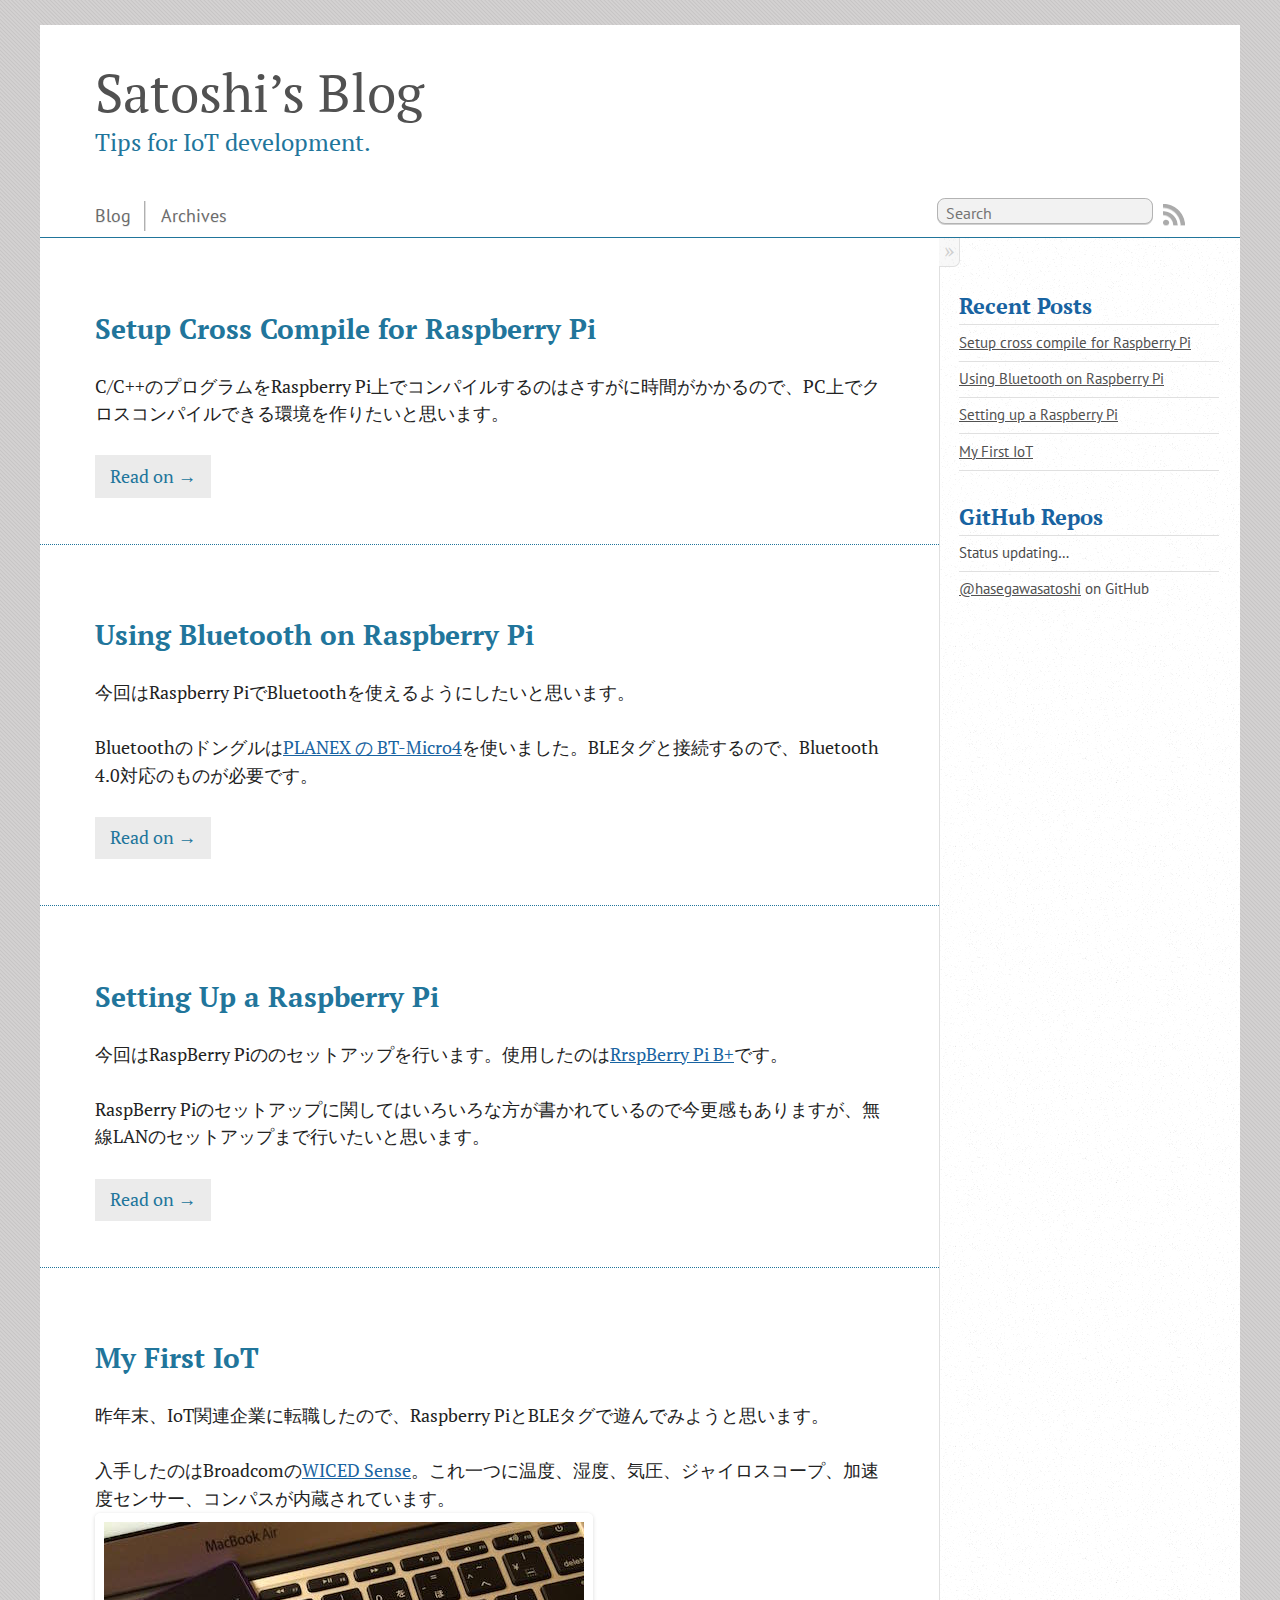
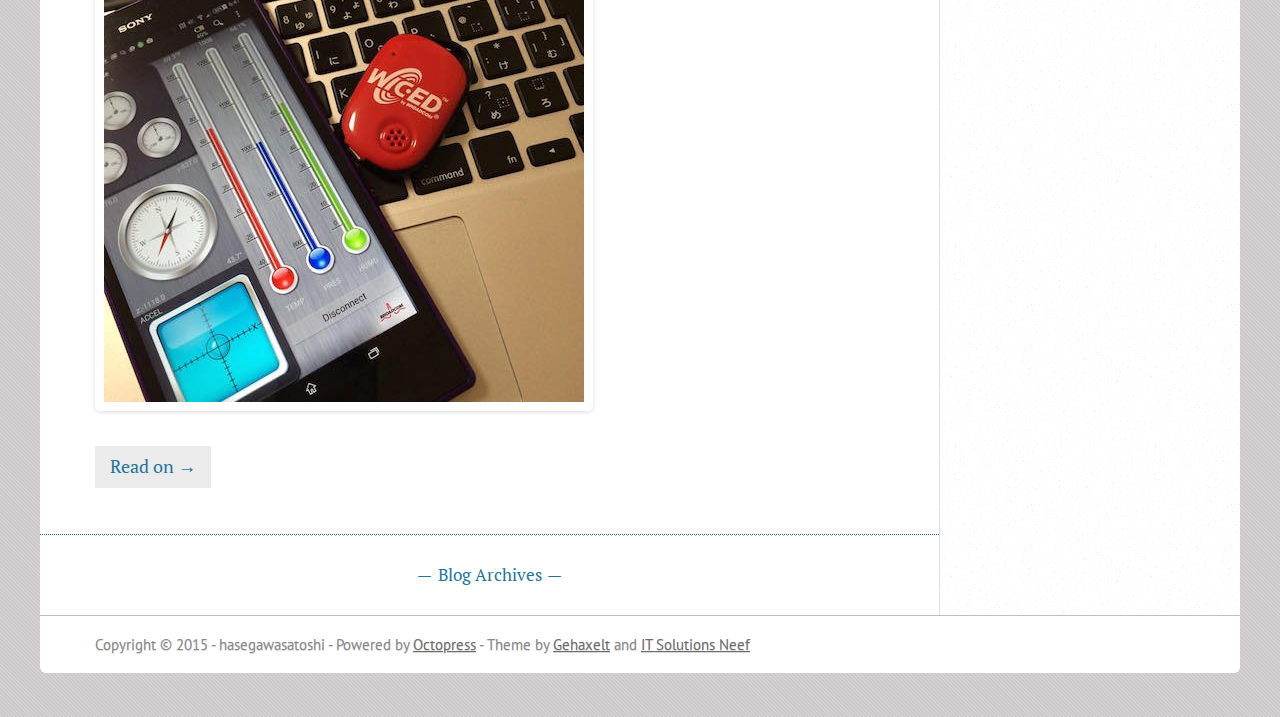
<file: index.html>
<!DOCTYPE html>
<!--[if IEMobile 7 ]><html class="no-js iem7"><![endif]-->
<!--[if lt IE 9]><html class="no-js lte-ie8"><![endif]-->
<!--[if (gt IE 8)|(gt IEMobile 7)|!(IEMobile)|!(IE)]><!--><html class="no-js" lang="en"><!--<![endif]-->
<head>
  <meta charset="utf-8">
  <title>Satoshi&#8217;s Blog</title>
  <meta name="author" content="hasegawasatoshi">

  
  <meta name="description" content="C/C++のプログラムをRaspberry Pi上でコンパイルするのはさすがに時間がかかるので、PC上でクロスコンパイルできる環境を作りたいと思います。 ">
  

  <!-- http://t.co/dKP3o1e -->
  <meta name="HandheldFriendly" content="True">
  <meta name="MobileOptimized" content="320">
  <meta name="viewport" content="width=device-width, initial-scale=1">

  
  <link rel="canonical" href="http://hasegawasatoshi.github.io/">
  <link href="/favicon.png" rel="icon">
  <link href="/stylesheets/screen.css" media="screen, projection" rel="stylesheet" type="text/css">
  <script src="/javascripts/modernizr-2.0.js"></script>
  <script src="/javascripts/ender.js"></script>
  <script src="/javascripts/octopress.js" type="text/javascript"></script>
  <link href="/atom.xml" rel="alternate" title="Satoshi's Blog" type="application/atom+xml">
  <!--Fonts from Google"s Web font directory at http://google.com/webfonts -->
<link href="http://fonts.googleapis.com/css?family=PT+Serif:regular,italic,bold,bolditalic" rel="stylesheet" type="text/css">
<link href="http://fonts.googleapis.com/css?family=PT+Sans:regular,italic,bold,bolditalic" rel="stylesheet" type="text/css">

  

</head>

<body   >
  <header role="banner"><hgroup>
  <h1><a href="/">Satoshi&#8217;s Blog</a></h1>
  
    <h2>Tips for IoT development.</h2>
  
</hgroup>

</header>
  <nav role="navigation"><ul class="subscription" data-subscription="rss">
  <li><a href="/atom.xml" rel="subscribe-rss" title="subscribe via RSS">RSS</a></li>
  
</ul>
  
<form action="https://www.google.com/search" method="get">
  <fieldset role="search">
    <input type="hidden" name="q" value="site:hasegawasatoshi.github.io" />
    <input class="search" type="text" name="q" results="0" placeholder="Search"/>
  </fieldset>
</form>
  
<ul class="main-navigation">
  <li><a href="/">Blog</a></li>
  <li><a href="/blog/archives">Archives</a></li>
</ul>

</nav>
  <div id="main">
    <div id="content">
      <div class="blog-index">
  
  
  
    <article>
      
  <header>
    
      <h1 class="entry-title"><a href="/blog/2015/02/08/setup-cross-compile-for-raspberry-pi/">Setup Cross Compile for Raspberry Pi</a></h1>
    
    
      <p class="meta">
        








  


<time datetime="2015-02-08T01:13:43+09:00" pubdate data-updated="true"></time>
        
      </p>
    
  </header>


  <div class="entry-content"><p>C/C++のプログラムをRaspberry Pi上でコンパイルするのはさすがに時間がかかるので、PC上でクロスコンパイルできる環境を作りたいと思います。</p>

</div>
  
  
    <footer>
      <a rel="full-article" href="/blog/2015/02/08/setup-cross-compile-for-raspberry-pi/">Read on &rarr;</a>
    </footer>
  


    </article>
  
  
    <article>
      
  <header>
    
      <h1 class="entry-title"><a href="/blog/2015/01/25/using-bluethooth-on-raspberry-pi/">Using Bluetooth on Raspberry Pi</a></h1>
    
    
      <p class="meta">
        








  


<time datetime="2015-01-25T15:38:49+09:00" pubdate data-updated="true"></time>
        
      </p>
    
  </header>


  <div class="entry-content"><p>今回はRaspberry PiでBluetoothを使えるようにしたいと思います。</p>

<p>Bluetoothのドングルは<a href="http://www.planex.co.jp/products/bt-micro4/">PLANEX の BT-Micro4</a>を使いました。BLEタグと接続するので、Bluetooth 4.0対応のものが必要です。</p>

</div>
  
  
    <footer>
      <a rel="full-article" href="/blog/2015/01/25/using-bluethooth-on-raspberry-pi/">Read on &rarr;</a>
    </footer>
  


    </article>
  
  
    <article>
      
  <header>
    
      <h1 class="entry-title"><a href="/blog/2015/01/17/setting-up-a-raspberry-pi/">Setting Up a Raspberry Pi</a></h1>
    
    
      <p class="meta">
        








  


<time datetime="2015-01-17T23:45:41+09:00" pubdate data-updated="true"></time>
        
      </p>
    
  </header>


  <div class="entry-content"><p>今回はRaspBerry Piののセットアップを行います。使用したのは<a href="http://jp.rs-online.com/web/p/processor-microcontroller-development-kits/8111284/">RrspBerry Pi B+</a>です。</p>

<p>RaspBerry Piのセットアップに関してはいろいろな方が書かれているので今更感もありますが、無線LANのセットアップまで行いたいと思います。</p>

</div>
  
  
    <footer>
      <a rel="full-article" href="/blog/2015/01/17/setting-up-a-raspberry-pi/">Read on &rarr;</a>
    </footer>
  


    </article>
  
  
    <article>
      
  <header>
    
      <h1 class="entry-title"><a href="/blog/2015/01/04/my-first-iot/">My First IoT</a></h1>
    
    
      <p class="meta">
        








  


<time datetime="2015-01-04T20:30:51+09:00" pubdate data-updated="true"></time>
        
      </p>
    
  </header>


  <div class="entry-content"><p>昨年末、IoT関連企業に転職したので、Raspberry PiとBLEタグで遊んでみようと思います。</p>

<p>入手したのはBroadcomの<a href="http://ja.broadcom.com/products/wiced/sense/">WICED Sense</a>。これ一つに温度、湿度、気圧、ジャイロスコープ、加速度センサー、コンパスが内蔵されています。
<img src="/images/2015/01/04/wiced_sense.jpg" title="WICED Sense" alt="WICED Sense"></p>

</div>
  
  
    <footer>
      <a rel="full-article" href="/blog/2015/01/04/my-first-iot/">Read on &rarr;</a>
    </footer>
  


    </article>
  
  <div class="pagination">
    
    <a href="/blog/archives">Blog Archives</a>
    
  </div>
</div>
<aside class="sidebar">
  
    <section>
  <h1>Recent Posts</h1>
  <ul id="recent_posts">
    
      <li class="post">
        <a href="/blog/2015/02/08/setup-cross-compile-for-raspberry-pi/">Setup cross compile for Raspberry Pi</a>
      </li>
    
      <li class="post">
        <a href="/blog/2015/01/25/using-bluethooth-on-raspberry-pi/">Using Bluetooth on Raspberry Pi</a>
      </li>
    
      <li class="post">
        <a href="/blog/2015/01/17/setting-up-a-raspberry-pi/">Setting up a Raspberry Pi</a>
      </li>
    
      <li class="post">
        <a href="/blog/2015/01/04/my-first-iot/">My First IoT</a>
      </li>
    
  </ul>
</section>

<section>
  <h1>GitHub Repos</h1>
  <ul id="gh_repos">
    <li class="loading">Status updating&#8230;</li>
  </ul>
  
  <a href="https://github.com/hasegawasatoshi">@hasegawasatoshi</a> on GitHub
  
  <script type="text/javascript">
    $.domReady(function(){
        if (!window.jXHR){
            var jxhr = document.createElement('script');
            jxhr.type = 'text/javascript';
            jxhr.src = '/javascripts/libs/jXHR.js';
            var s = document.getElementsByTagName('script')[0];
            s.parentNode.insertBefore(jxhr, s);
        }

        github.showRepos({
            user: 'hasegawasatoshi',
            count: 0,
            skip_forks: true,
            target: '#gh_repos'
        });
    });
  </script>
  <script src="/javascripts/github.js" type="text/javascript"> </script>
</section>





  
</aside>

    </div>
  </div>
  <footer role="contentinfo"><p>
  Copyright &copy; 2015 - hasegawasatoshi -
  <span class="credit">Powered by <a href="http://octopress.org">Octopress</a></span>
  - <span class="credit">Theme by <a href="http://www.gehaxelt.in">Gehaxelt</a></span>
  <span class="credit">and <a href="http://www.it-solutions-neef.de">IT Solutions Neef</a></span>
</p>

</footer>
  



<div id="fb-root"></div>
<script>(function(d, s, id) {
  var js, fjs = d.getElementsByTagName(s)[0];
  if (d.getElementById(id)) {return;}
  js = d.createElement(s); js.id = id;
  js.src = "//connect.facebook.net/en_US/all.js#appId=212934732101925&xfbml=1";
  fjs.parentNode.insertBefore(js, fjs);
}(document, 'script', 'facebook-jssdk'));</script>





  <script type="text/javascript">
    (function(){
      var twitterWidgets = document.createElement('script');
      twitterWidgets.type = 'text/javascript';
      twitterWidgets.async = true;
      twitterWidgets.src = 'http://platform.twitter.com/widgets.js';
      document.getElementsByTagName('head')[0].appendChild(twitterWidgets);
    })();
  </script>





</body>
</html>
</file>
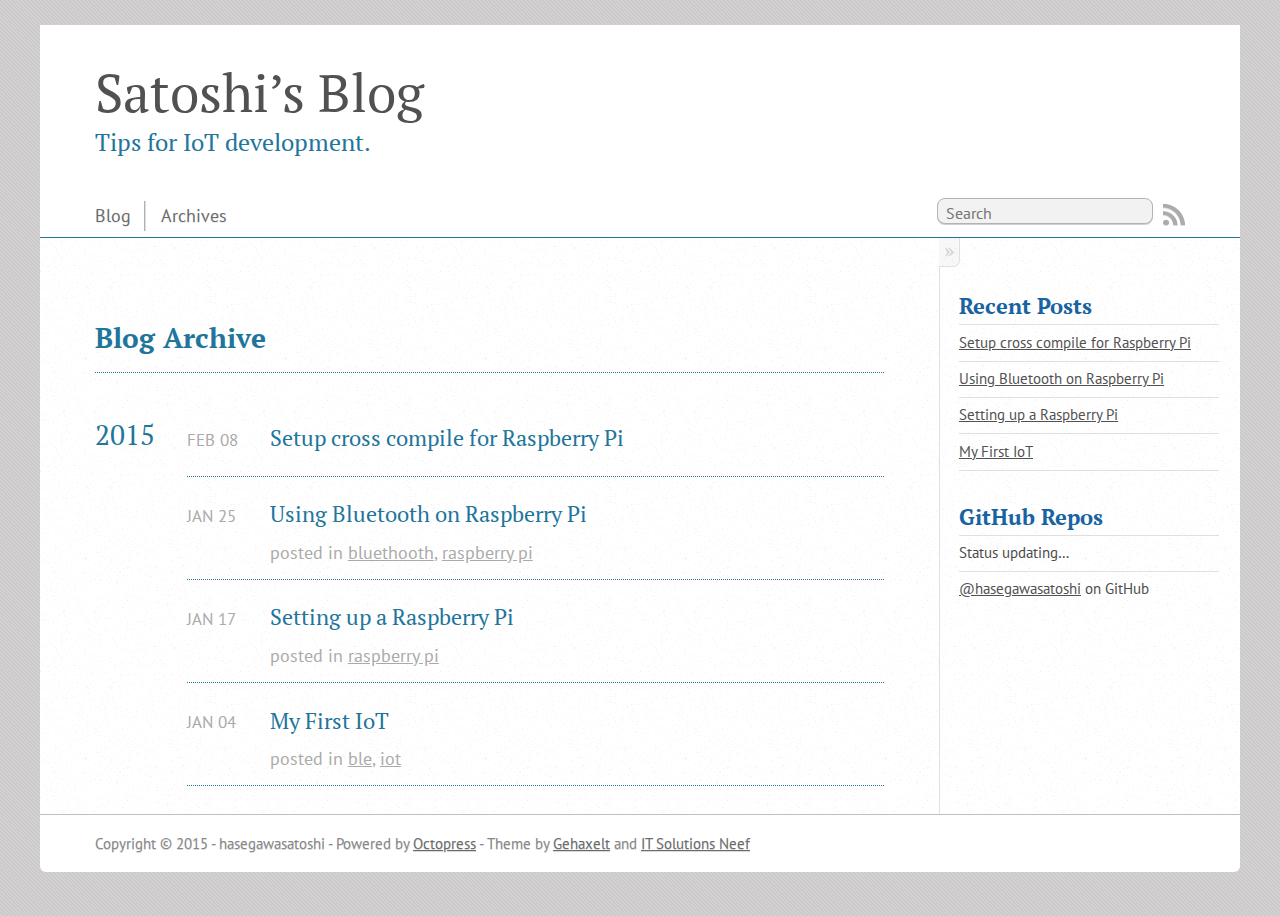
<file: blog/archives/index.html>
<!DOCTYPE html>
<!--[if IEMobile 7 ]><html class="no-js iem7"><![endif]-->
<!--[if lt IE 9]><html class="no-js lte-ie8"><![endif]-->
<!--[if (gt IE 8)|(gt IEMobile 7)|!(IEMobile)|!(IE)]><!--><html class="no-js" lang="en"><!--<![endif]-->
<head>
  <meta charset="utf-8">
  <title>Blog Archive - Satoshi&#8217;s Blog</title>
  <meta name="author" content="hasegawasatoshi">

  
  <meta name="description" content="Blog Archive 2015 Setup cross compile for Raspberry Pi
Feb 08 2015 Using Bluetooth on Raspberry Pi
Jan 25 2015 posted in bluethooth, raspberry pi &hellip;">
  

  <!-- http://t.co/dKP3o1e -->
  <meta name="HandheldFriendly" content="True">
  <meta name="MobileOptimized" content="320">
  <meta name="viewport" content="width=device-width, initial-scale=1">

  
  <link rel="canonical" href="http://hasegawasatoshi.github.io/blog/archives/">
  <link href="/favicon.png" rel="icon">
  <link href="/stylesheets/screen.css" media="screen, projection" rel="stylesheet" type="text/css">
  <script src="/javascripts/modernizr-2.0.js"></script>
  <script src="/javascripts/ender.js"></script>
  <script src="/javascripts/octopress.js" type="text/javascript"></script>
  <link href="/atom.xml" rel="alternate" title="Satoshi's Blog" type="application/atom+xml">
  <!--Fonts from Google"s Web font directory at http://google.com/webfonts -->
<link href="http://fonts.googleapis.com/css?family=PT+Serif:regular,italic,bold,bolditalic" rel="stylesheet" type="text/css">
<link href="http://fonts.googleapis.com/css?family=PT+Sans:regular,italic,bold,bolditalic" rel="stylesheet" type="text/css">

  

</head>

<body   >
  <header role="banner"><hgroup>
  <h1><a href="/">Satoshi&#8217;s Blog</a></h1>
  
    <h2>Tips for IoT development.</h2>
  
</hgroup>

</header>
  <nav role="navigation"><ul class="subscription" data-subscription="rss">
  <li><a href="/atom.xml" rel="subscribe-rss" title="subscribe via RSS">RSS</a></li>
  
</ul>
  
<form action="https://www.google.com/search" method="get">
  <fieldset role="search">
    <input type="hidden" name="q" value="site:hasegawasatoshi.github.io" />
    <input class="search" type="text" name="q" results="0" placeholder="Search"/>
  </fieldset>
</form>
  
<ul class="main-navigation">
  <li><a href="/">Blog</a></li>
  <li><a href="/blog/archives">Archives</a></li>
</ul>

</nav>
  <div id="main">
    <div id="content">
      <div>
<article role="article">
  
  <header>
    <h1 class="entry-title">Blog Archive</h1>
    
  </header>
  
  <div id="blog-archives">



  
  <h2>2015</h2>

<article>
  
<h1><a href="/blog/2015/02/08/setup-cross-compile-for-raspberry-pi/">Setup cross compile for Raspberry Pi</a></h1>
<time datetime="2015-02-08T01:13:43+09:00" pubdate><span class='month'>Feb</span> <span class='day'>08</span> <span class='year'>2015</span></time>


</article>



<article>
  
<h1><a href="/blog/2015/01/25/using-bluethooth-on-raspberry-pi/">Using Bluetooth on Raspberry Pi</a></h1>
<time datetime="2015-01-25T15:38:49+09:00" pubdate><span class='month'>Jan</span> <span class='day'>25</span> <span class='year'>2015</span></time>

<footer>
  <span class="categories">posted in <a class='category' href='/blog/categories/bluethooth/'>bluethooth</a>, <a class='category' href='/blog/categories/raspberry-pi/'>raspberry pi</a></span>
</footer>


</article>



<article>
  
<h1><a href="/blog/2015/01/17/setting-up-a-raspberry-pi/">Setting up a Raspberry Pi</a></h1>
<time datetime="2015-01-17T23:45:41+09:00" pubdate><span class='month'>Jan</span> <span class='day'>17</span> <span class='year'>2015</span></time>

<footer>
  <span class="categories">posted in <a class='category' href='/blog/categories/raspberry-pi/'>raspberry pi</a></span>
</footer>


</article>



<article>
  
<h1><a href="/blog/2015/01/04/my-first-iot/">My First IoT</a></h1>
<time datetime="2015-01-04T20:30:51+09:00" pubdate><span class='month'>Jan</span> <span class='day'>04</span> <span class='year'>2015</span></time>

<footer>
  <span class="categories">posted in <a class='category' href='/blog/categories/ble/'>ble</a>, <a class='category' href='/blog/categories/iot/'>iot</a></span>
</footer>


</article>

</div>

  
</article>

</div>

<aside class="sidebar">
  
    <section>
  <h1>Recent Posts</h1>
  <ul id="recent_posts">
    
      <li class="post">
        <a href="/blog/2015/02/08/setup-cross-compile-for-raspberry-pi/">Setup cross compile for Raspberry Pi</a>
      </li>
    
      <li class="post">
        <a href="/blog/2015/01/25/using-bluethooth-on-raspberry-pi/">Using Bluetooth on Raspberry Pi</a>
      </li>
    
      <li class="post">
        <a href="/blog/2015/01/17/setting-up-a-raspberry-pi/">Setting up a Raspberry Pi</a>
      </li>
    
      <li class="post">
        <a href="/blog/2015/01/04/my-first-iot/">My First IoT</a>
      </li>
    
  </ul>
</section>

<section>
  <h1>GitHub Repos</h1>
  <ul id="gh_repos">
    <li class="loading">Status updating&#8230;</li>
  </ul>
  
  <a href="https://github.com/hasegawasatoshi">@hasegawasatoshi</a> on GitHub
  
  <script type="text/javascript">
    $.domReady(function(){
        if (!window.jXHR){
            var jxhr = document.createElement('script');
            jxhr.type = 'text/javascript';
            jxhr.src = '/javascripts/libs/jXHR.js';
            var s = document.getElementsByTagName('script')[0];
            s.parentNode.insertBefore(jxhr, s);
        }

        github.showRepos({
            user: 'hasegawasatoshi',
            count: 0,
            skip_forks: true,
            target: '#gh_repos'
        });
    });
  </script>
  <script src="/javascripts/github.js" type="text/javascript"> </script>
</section>





  
</aside>


    </div>
  </div>
  <footer role="contentinfo"><p>
  Copyright &copy; 2015 - hasegawasatoshi -
  <span class="credit">Powered by <a href="http://octopress.org">Octopress</a></span>
  - <span class="credit">Theme by <a href="http://www.gehaxelt.in">Gehaxelt</a></span>
  <span class="credit">and <a href="http://www.it-solutions-neef.de">IT Solutions Neef</a></span>
</p>

</footer>
  



<div id="fb-root"></div>
<script>(function(d, s, id) {
  var js, fjs = d.getElementsByTagName(s)[0];
  if (d.getElementById(id)) {return;}
  js = d.createElement(s); js.id = id;
  js.src = "//connect.facebook.net/en_US/all.js#appId=212934732101925&xfbml=1";
  fjs.parentNode.insertBefore(js, fjs);
}(document, 'script', 'facebook-jssdk'));</script>





  <script type="text/javascript">
    (function(){
      var twitterWidgets = document.createElement('script');
      twitterWidgets.type = 'text/javascript';
      twitterWidgets.async = true;
      twitterWidgets.src = 'http://platform.twitter.com/widgets.js';
      document.getElementsByTagName('head')[0].appendChild(twitterWidgets);
    })();
  </script>





</body>
</html>
</file>
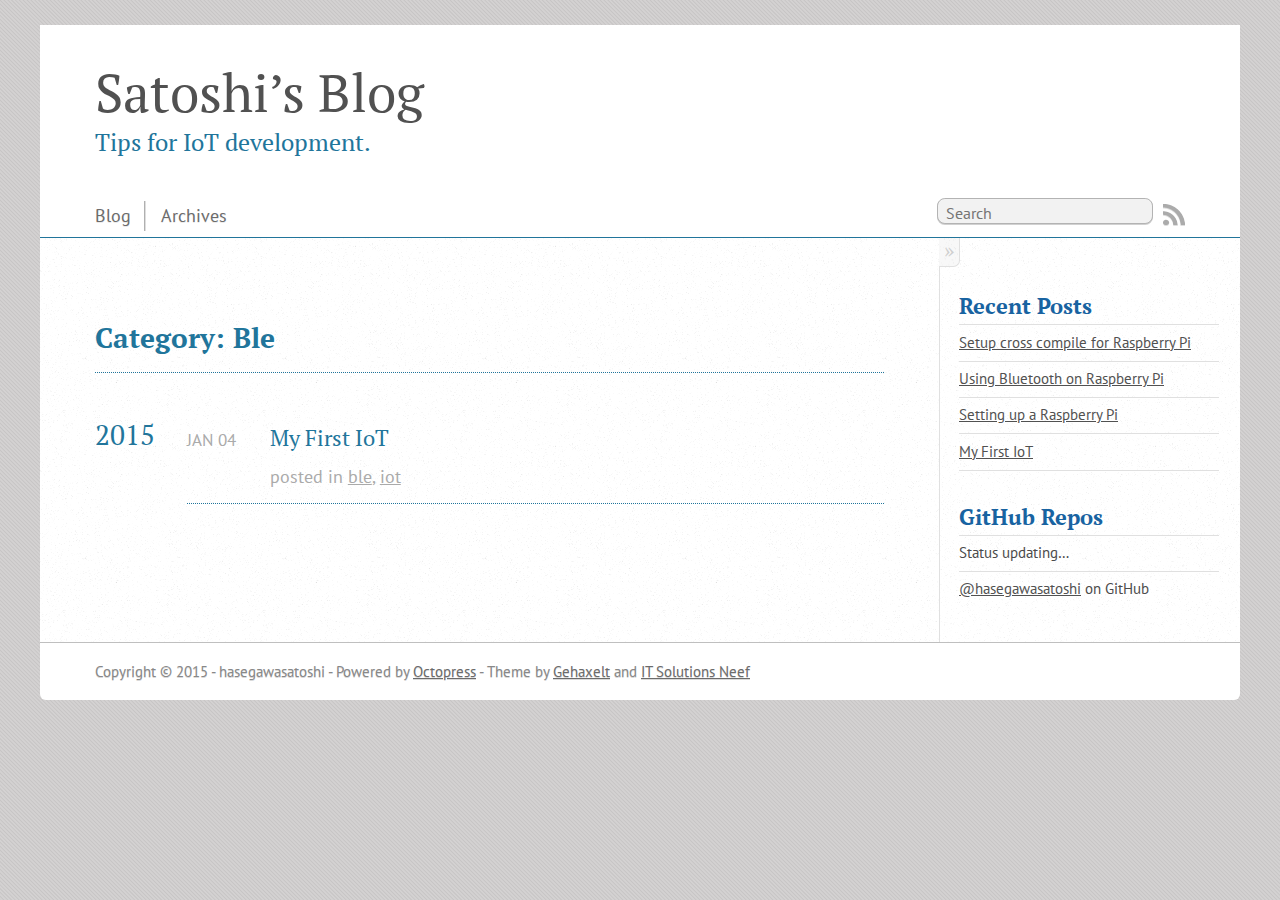
<file: blog/categories/ble/index.html>
<!DOCTYPE html>
<!--[if IEMobile 7 ]><html class="no-js iem7"><![endif]-->
<!--[if lt IE 9]><html class="no-js lte-ie8"><![endif]-->
<!--[if (gt IE 8)|(gt IEMobile 7)|!(IEMobile)|!(IE)]><!--><html class="no-js" lang="en"><!--<![endif]-->
<head>
  <meta charset="utf-8">
  <title>Category: ble - Satoshi&#8217;s Blog</title>
  <meta name="author" content="hasegawasatoshi">

  
  <meta name="description" content="Category: ble">
  

  <!-- http://t.co/dKP3o1e -->
  <meta name="HandheldFriendly" content="True">
  <meta name="MobileOptimized" content="320">
  <meta name="viewport" content="width=device-width, initial-scale=1">

  
  <link rel="canonical" href="http://hasegawasatoshi.github.io/blog/categories/ble/">
  <link href="/favicon.png" rel="icon">
  <link href="/stylesheets/screen.css" media="screen, projection" rel="stylesheet" type="text/css">
  <script src="/javascripts/modernizr-2.0.js"></script>
  <script src="/javascripts/ender.js"></script>
  <script src="/javascripts/octopress.js" type="text/javascript"></script>
  <link href="/atom.xml" rel="alternate" title="Satoshi's Blog" type="application/atom+xml">
  <!--Fonts from Google"s Web font directory at http://google.com/webfonts -->
<link href="http://fonts.googleapis.com/css?family=PT+Serif:regular,italic,bold,bolditalic" rel="stylesheet" type="text/css">
<link href="http://fonts.googleapis.com/css?family=PT+Sans:regular,italic,bold,bolditalic" rel="stylesheet" type="text/css">

  

</head>

<body   >
  <header role="banner"><hgroup>
  <h1><a href="/">Satoshi&#8217;s Blog</a></h1>
  
    <h2>Tips for IoT development.</h2>
  
</hgroup>

</header>
  <nav role="navigation"><ul class="subscription" data-subscription="rss">
  <li><a href="/atom.xml" rel="subscribe-rss" title="subscribe via RSS">RSS</a></li>
  
</ul>
  
<form action="https://www.google.com/search" method="get">
  <fieldset role="search">
    <input type="hidden" name="q" value="site:hasegawasatoshi.github.io" />
    <input class="search" type="text" name="q" results="0" placeholder="Search"/>
  </fieldset>
</form>
  
<ul class="main-navigation">
  <li><a href="/">Blog</a></li>
  <li><a href="/blog/archives">Archives</a></li>
</ul>

</nav>
  <div id="main">
    <div id="content">
      <div>
<article role="article">
  
  <header>
    <h1 class="entry-title">Category: Ble</h1>
    
  </header>
  
  <div id="blog-archives" class="category">



  
  <h2>2015</h2>

<article>
  
<h1><a href="/blog/2015/01/04/my-first-iot/">My First IoT</a></h1>
<time datetime="2015-01-04T20:30:51+09:00" pubdate><span class='month'>Jan</span> <span class='day'>04</span> <span class='year'>2015</span></time>

<footer>
  <span class="categories">posted in <a class='category' href='/blog/categories/ble/'>ble</a>, <a class='category' href='/blog/categories/iot/'>iot</a></span>
</footer>


</article>

</div>

  
</article>

</div>

<aside class="sidebar">
  
    <section>
  <h1>Recent Posts</h1>
  <ul id="recent_posts">
    
      <li class="post">
        <a href="/blog/2015/02/08/setup-cross-compile-for-raspberry-pi/">Setup cross compile for Raspberry Pi</a>
      </li>
    
      <li class="post">
        <a href="/blog/2015/01/25/using-bluethooth-on-raspberry-pi/">Using Bluetooth on Raspberry Pi</a>
      </li>
    
      <li class="post">
        <a href="/blog/2015/01/17/setting-up-a-raspberry-pi/">Setting up a Raspberry Pi</a>
      </li>
    
      <li class="post">
        <a href="/blog/2015/01/04/my-first-iot/">My First IoT</a>
      </li>
    
  </ul>
</section>

<section>
  <h1>GitHub Repos</h1>
  <ul id="gh_repos">
    <li class="loading">Status updating&#8230;</li>
  </ul>
  
  <a href="https://github.com/hasegawasatoshi">@hasegawasatoshi</a> on GitHub
  
  <script type="text/javascript">
    $.domReady(function(){
        if (!window.jXHR){
            var jxhr = document.createElement('script');
            jxhr.type = 'text/javascript';
            jxhr.src = '/javascripts/libs/jXHR.js';
            var s = document.getElementsByTagName('script')[0];
            s.parentNode.insertBefore(jxhr, s);
        }

        github.showRepos({
            user: 'hasegawasatoshi',
            count: 0,
            skip_forks: true,
            target: '#gh_repos'
        });
    });
  </script>
  <script src="/javascripts/github.js" type="text/javascript"> </script>
</section>





  
</aside>


    </div>
  </div>
  <footer role="contentinfo"><p>
  Copyright &copy; 2015 - hasegawasatoshi -
  <span class="credit">Powered by <a href="http://octopress.org">Octopress</a></span>
  - <span class="credit">Theme by <a href="http://www.gehaxelt.in">Gehaxelt</a></span>
  <span class="credit">and <a href="http://www.it-solutions-neef.de">IT Solutions Neef</a></span>
</p>

</footer>
  



<div id="fb-root"></div>
<script>(function(d, s, id) {
  var js, fjs = d.getElementsByTagName(s)[0];
  if (d.getElementById(id)) {return;}
  js = d.createElement(s); js.id = id;
  js.src = "//connect.facebook.net/en_US/all.js#appId=212934732101925&xfbml=1";
  fjs.parentNode.insertBefore(js, fjs);
}(document, 'script', 'facebook-jssdk'));</script>





  <script type="text/javascript">
    (function(){
      var twitterWidgets = document.createElement('script');
      twitterWidgets.type = 'text/javascript';
      twitterWidgets.async = true;
      twitterWidgets.src = 'http://platform.twitter.com/widgets.js';
      document.getElementsByTagName('head')[0].appendChild(twitterWidgets);
    })();
  </script>





</body>
</html>
</file>
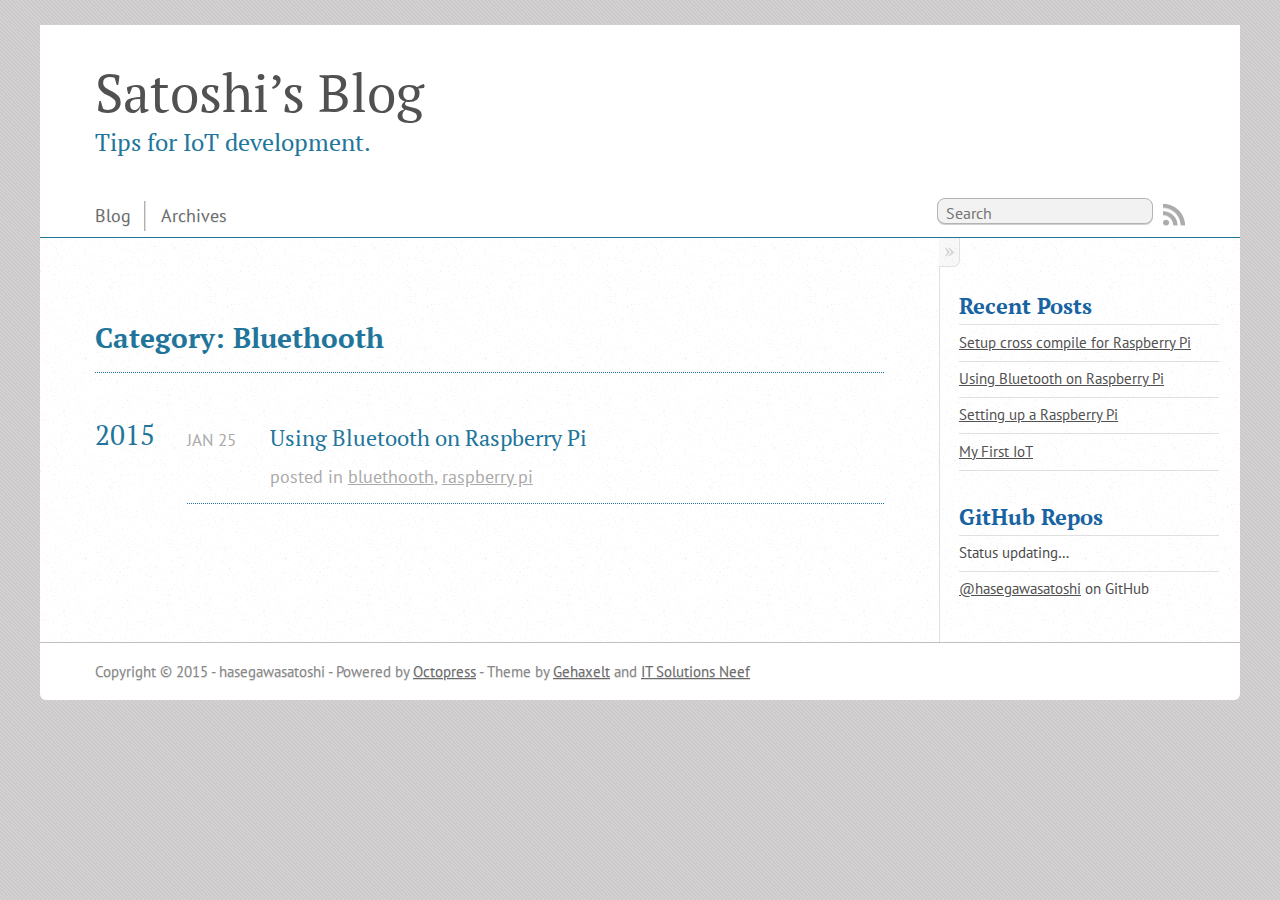
<file: blog/categories/bluethooth/index.html>
<!DOCTYPE html>
<!--[if IEMobile 7 ]><html class="no-js iem7"><![endif]-->
<!--[if lt IE 9]><html class="no-js lte-ie8"><![endif]-->
<!--[if (gt IE 8)|(gt IEMobile 7)|!(IEMobile)|!(IE)]><!--><html class="no-js" lang="en"><!--<![endif]-->
<head>
  <meta charset="utf-8">
  <title>Category: bluethooth - Satoshi&#8217;s Blog</title>
  <meta name="author" content="hasegawasatoshi">

  
  <meta name="description" content="Category: bluethooth">
  

  <!-- http://t.co/dKP3o1e -->
  <meta name="HandheldFriendly" content="True">
  <meta name="MobileOptimized" content="320">
  <meta name="viewport" content="width=device-width, initial-scale=1">

  
  <link rel="canonical" href="http://hasegawasatoshi.github.io/blog/categories/bluethooth/">
  <link href="/favicon.png" rel="icon">
  <link href="/stylesheets/screen.css" media="screen, projection" rel="stylesheet" type="text/css">
  <script src="/javascripts/modernizr-2.0.js"></script>
  <script src="/javascripts/ender.js"></script>
  <script src="/javascripts/octopress.js" type="text/javascript"></script>
  <link href="/atom.xml" rel="alternate" title="Satoshi's Blog" type="application/atom+xml">
  <!--Fonts from Google"s Web font directory at http://google.com/webfonts -->
<link href="http://fonts.googleapis.com/css?family=PT+Serif:regular,italic,bold,bolditalic" rel="stylesheet" type="text/css">
<link href="http://fonts.googleapis.com/css?family=PT+Sans:regular,italic,bold,bolditalic" rel="stylesheet" type="text/css">

  

</head>

<body   >
  <header role="banner"><hgroup>
  <h1><a href="/">Satoshi&#8217;s Blog</a></h1>
  
    <h2>Tips for IoT development.</h2>
  
</hgroup>

</header>
  <nav role="navigation"><ul class="subscription" data-subscription="rss">
  <li><a href="/atom.xml" rel="subscribe-rss" title="subscribe via RSS">RSS</a></li>
  
</ul>
  
<form action="https://www.google.com/search" method="get">
  <fieldset role="search">
    <input type="hidden" name="q" value="site:hasegawasatoshi.github.io" />
    <input class="search" type="text" name="q" results="0" placeholder="Search"/>
  </fieldset>
</form>
  
<ul class="main-navigation">
  <li><a href="/">Blog</a></li>
  <li><a href="/blog/archives">Archives</a></li>
</ul>

</nav>
  <div id="main">
    <div id="content">
      <div>
<article role="article">
  
  <header>
    <h1 class="entry-title">Category: Bluethooth</h1>
    
  </header>
  
  <div id="blog-archives" class="category">



  
  <h2>2015</h2>

<article>
  
<h1><a href="/blog/2015/01/25/using-bluethooth-on-raspberry-pi/">Using Bluetooth on Raspberry Pi</a></h1>
<time datetime="2015-01-25T15:38:49+09:00" pubdate><span class='month'>Jan</span> <span class='day'>25</span> <span class='year'>2015</span></time>

<footer>
  <span class="categories">posted in <a class='category' href='/blog/categories/bluethooth/'>bluethooth</a>, <a class='category' href='/blog/categories/raspberry-pi/'>raspberry pi</a></span>
</footer>


</article>

</div>

  
</article>

</div>

<aside class="sidebar">
  
    <section>
  <h1>Recent Posts</h1>
  <ul id="recent_posts">
    
      <li class="post">
        <a href="/blog/2015/02/08/setup-cross-compile-for-raspberry-pi/">Setup cross compile for Raspberry Pi</a>
      </li>
    
      <li class="post">
        <a href="/blog/2015/01/25/using-bluethooth-on-raspberry-pi/">Using Bluetooth on Raspberry Pi</a>
      </li>
    
      <li class="post">
        <a href="/blog/2015/01/17/setting-up-a-raspberry-pi/">Setting up a Raspberry Pi</a>
      </li>
    
      <li class="post">
        <a href="/blog/2015/01/04/my-first-iot/">My First IoT</a>
      </li>
    
  </ul>
</section>

<section>
  <h1>GitHub Repos</h1>
  <ul id="gh_repos">
    <li class="loading">Status updating&#8230;</li>
  </ul>
  
  <a href="https://github.com/hasegawasatoshi">@hasegawasatoshi</a> on GitHub
  
  <script type="text/javascript">
    $.domReady(function(){
        if (!window.jXHR){
            var jxhr = document.createElement('script');
            jxhr.type = 'text/javascript';
            jxhr.src = '/javascripts/libs/jXHR.js';
            var s = document.getElementsByTagName('script')[0];
            s.parentNode.insertBefore(jxhr, s);
        }

        github.showRepos({
            user: 'hasegawasatoshi',
            count: 0,
            skip_forks: true,
            target: '#gh_repos'
        });
    });
  </script>
  <script src="/javascripts/github.js" type="text/javascript"> </script>
</section>





  
</aside>


    </div>
  </div>
  <footer role="contentinfo"><p>
  Copyright &copy; 2015 - hasegawasatoshi -
  <span class="credit">Powered by <a href="http://octopress.org">Octopress</a></span>
  - <span class="credit">Theme by <a href="http://www.gehaxelt.in">Gehaxelt</a></span>
  <span class="credit">and <a href="http://www.it-solutions-neef.de">IT Solutions Neef</a></span>
</p>

</footer>
  



<div id="fb-root"></div>
<script>(function(d, s, id) {
  var js, fjs = d.getElementsByTagName(s)[0];
  if (d.getElementById(id)) {return;}
  js = d.createElement(s); js.id = id;
  js.src = "//connect.facebook.net/en_US/all.js#appId=212934732101925&xfbml=1";
  fjs.parentNode.insertBefore(js, fjs);
}(document, 'script', 'facebook-jssdk'));</script>





  <script type="text/javascript">
    (function(){
      var twitterWidgets = document.createElement('script');
      twitterWidgets.type = 'text/javascript';
      twitterWidgets.async = true;
      twitterWidgets.src = 'http://platform.twitter.com/widgets.js';
      document.getElementsByTagName('head')[0].appendChild(twitterWidgets);
    })();
  </script>





</body>
</html>
</file>
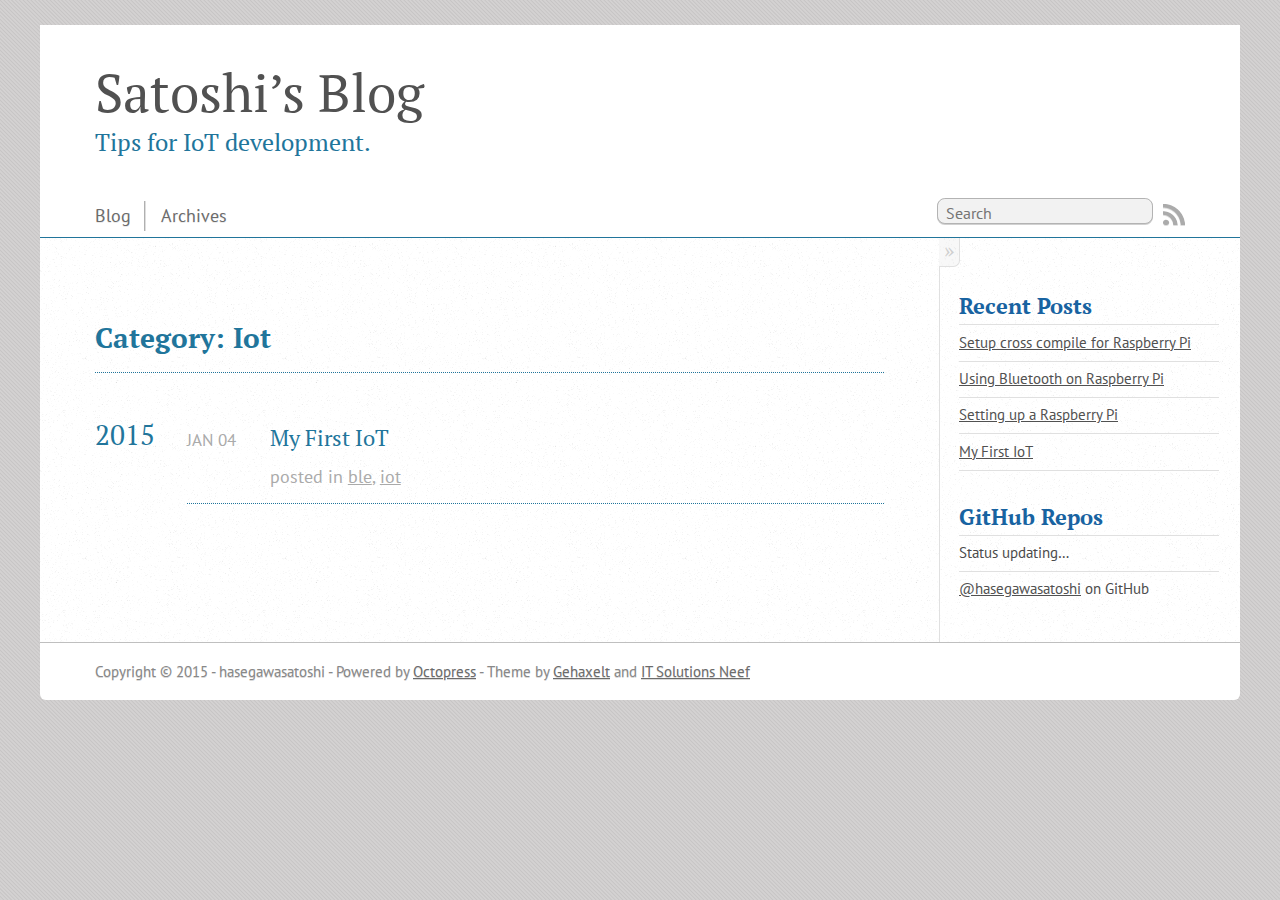
<file: blog/categories/iot/index.html>
<!DOCTYPE html>
<!--[if IEMobile 7 ]><html class="no-js iem7"><![endif]-->
<!--[if lt IE 9]><html class="no-js lte-ie8"><![endif]-->
<!--[if (gt IE 8)|(gt IEMobile 7)|!(IEMobile)|!(IE)]><!--><html class="no-js" lang="en"><!--<![endif]-->
<head>
  <meta charset="utf-8">
  <title>Category: iot - Satoshi&#8217;s Blog</title>
  <meta name="author" content="hasegawasatoshi">

  
  <meta name="description" content="Category: iot">
  

  <!-- http://t.co/dKP3o1e -->
  <meta name="HandheldFriendly" content="True">
  <meta name="MobileOptimized" content="320">
  <meta name="viewport" content="width=device-width, initial-scale=1">

  
  <link rel="canonical" href="http://hasegawasatoshi.github.io/blog/categories/iot/">
  <link href="/favicon.png" rel="icon">
  <link href="/stylesheets/screen.css" media="screen, projection" rel="stylesheet" type="text/css">
  <script src="/javascripts/modernizr-2.0.js"></script>
  <script src="/javascripts/ender.js"></script>
  <script src="/javascripts/octopress.js" type="text/javascript"></script>
  <link href="/atom.xml" rel="alternate" title="Satoshi's Blog" type="application/atom+xml">
  <!--Fonts from Google"s Web font directory at http://google.com/webfonts -->
<link href="http://fonts.googleapis.com/css?family=PT+Serif:regular,italic,bold,bolditalic" rel="stylesheet" type="text/css">
<link href="http://fonts.googleapis.com/css?family=PT+Sans:regular,italic,bold,bolditalic" rel="stylesheet" type="text/css">

  

</head>

<body   >
  <header role="banner"><hgroup>
  <h1><a href="/">Satoshi&#8217;s Blog</a></h1>
  
    <h2>Tips for IoT development.</h2>
  
</hgroup>

</header>
  <nav role="navigation"><ul class="subscription" data-subscription="rss">
  <li><a href="/atom.xml" rel="subscribe-rss" title="subscribe via RSS">RSS</a></li>
  
</ul>
  
<form action="https://www.google.com/search" method="get">
  <fieldset role="search">
    <input type="hidden" name="q" value="site:hasegawasatoshi.github.io" />
    <input class="search" type="text" name="q" results="0" placeholder="Search"/>
  </fieldset>
</form>
  
<ul class="main-navigation">
  <li><a href="/">Blog</a></li>
  <li><a href="/blog/archives">Archives</a></li>
</ul>

</nav>
  <div id="main">
    <div id="content">
      <div>
<article role="article">
  
  <header>
    <h1 class="entry-title">Category: Iot</h1>
    
  </header>
  
  <div id="blog-archives" class="category">



  
  <h2>2015</h2>

<article>
  
<h1><a href="/blog/2015/01/04/my-first-iot/">My First IoT</a></h1>
<time datetime="2015-01-04T20:30:51+09:00" pubdate><span class='month'>Jan</span> <span class='day'>04</span> <span class='year'>2015</span></time>

<footer>
  <span class="categories">posted in <a class='category' href='/blog/categories/ble/'>ble</a>, <a class='category' href='/blog/categories/iot/'>iot</a></span>
</footer>


</article>

</div>

  
</article>

</div>

<aside class="sidebar">
  
    <section>
  <h1>Recent Posts</h1>
  <ul id="recent_posts">
    
      <li class="post">
        <a href="/blog/2015/02/08/setup-cross-compile-for-raspberry-pi/">Setup cross compile for Raspberry Pi</a>
      </li>
    
      <li class="post">
        <a href="/blog/2015/01/25/using-bluethooth-on-raspberry-pi/">Using Bluetooth on Raspberry Pi</a>
      </li>
    
      <li class="post">
        <a href="/blog/2015/01/17/setting-up-a-raspberry-pi/">Setting up a Raspberry Pi</a>
      </li>
    
      <li class="post">
        <a href="/blog/2015/01/04/my-first-iot/">My First IoT</a>
      </li>
    
  </ul>
</section>

<section>
  <h1>GitHub Repos</h1>
  <ul id="gh_repos">
    <li class="loading">Status updating&#8230;</li>
  </ul>
  
  <a href="https://github.com/hasegawasatoshi">@hasegawasatoshi</a> on GitHub
  
  <script type="text/javascript">
    $.domReady(function(){
        if (!window.jXHR){
            var jxhr = document.createElement('script');
            jxhr.type = 'text/javascript';
            jxhr.src = '/javascripts/libs/jXHR.js';
            var s = document.getElementsByTagName('script')[0];
            s.parentNode.insertBefore(jxhr, s);
        }

        github.showRepos({
            user: 'hasegawasatoshi',
            count: 0,
            skip_forks: true,
            target: '#gh_repos'
        });
    });
  </script>
  <script src="/javascripts/github.js" type="text/javascript"> </script>
</section>





  
</aside>


    </div>
  </div>
  <footer role="contentinfo"><p>
  Copyright &copy; 2015 - hasegawasatoshi -
  <span class="credit">Powered by <a href="http://octopress.org">Octopress</a></span>
  - <span class="credit">Theme by <a href="http://www.gehaxelt.in">Gehaxelt</a></span>
  <span class="credit">and <a href="http://www.it-solutions-neef.de">IT Solutions Neef</a></span>
</p>

</footer>
  



<div id="fb-root"></div>
<script>(function(d, s, id) {
  var js, fjs = d.getElementsByTagName(s)[0];
  if (d.getElementById(id)) {return;}
  js = d.createElement(s); js.id = id;
  js.src = "//connect.facebook.net/en_US/all.js#appId=212934732101925&xfbml=1";
  fjs.parentNode.insertBefore(js, fjs);
}(document, 'script', 'facebook-jssdk'));</script>





  <script type="text/javascript">
    (function(){
      var twitterWidgets = document.createElement('script');
      twitterWidgets.type = 'text/javascript';
      twitterWidgets.async = true;
      twitterWidgets.src = 'http://platform.twitter.com/widgets.js';
      document.getElementsByTagName('head')[0].appendChild(twitterWidgets);
    })();
  </script>





</body>
</html>
</file>
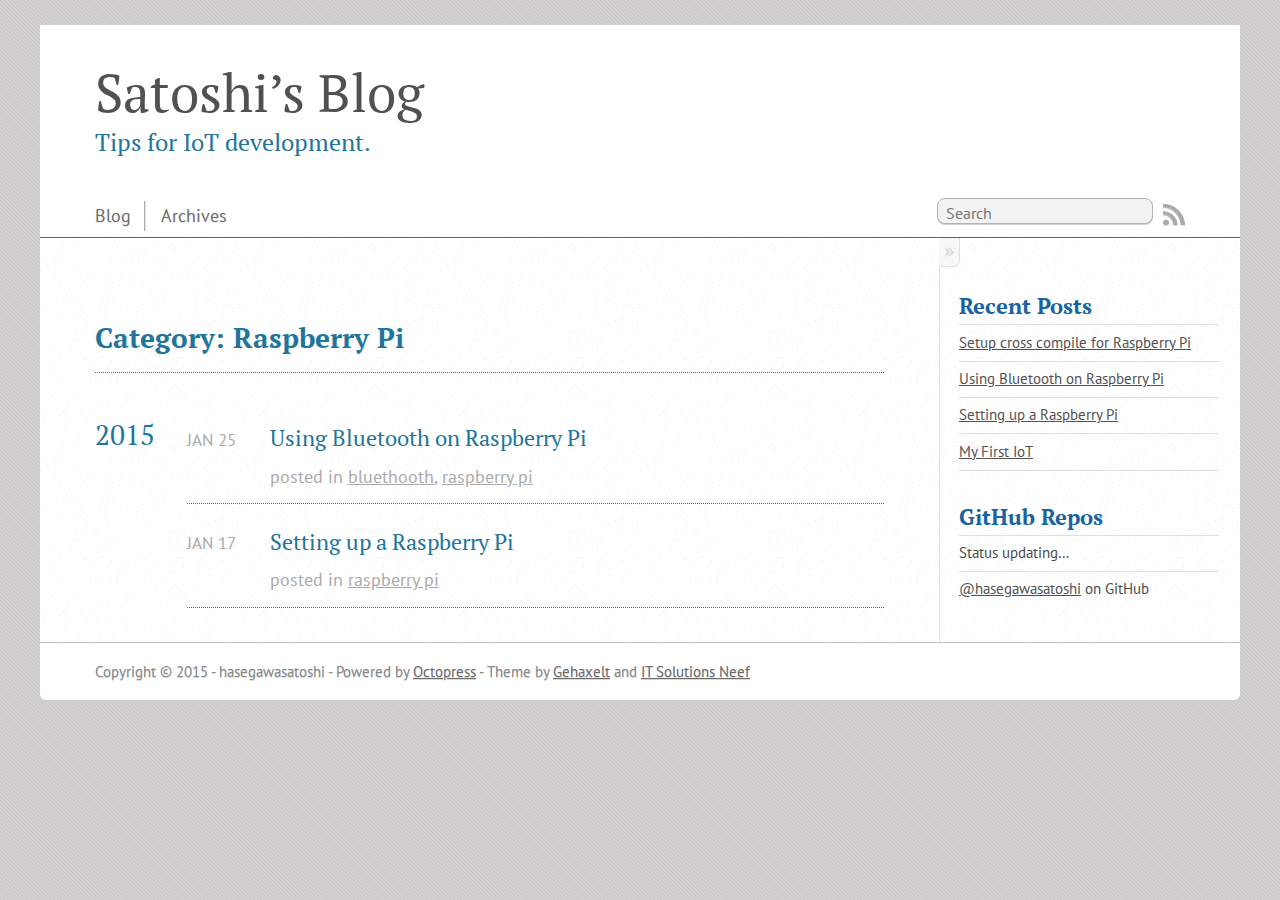
<file: blog/categories/raspberry-pi/index.html>
<!DOCTYPE html>
<!--[if IEMobile 7 ]><html class="no-js iem7"><![endif]-->
<!--[if lt IE 9]><html class="no-js lte-ie8"><![endif]-->
<!--[if (gt IE 8)|(gt IEMobile 7)|!(IEMobile)|!(IE)]><!--><html class="no-js" lang="en"><!--<![endif]-->
<head>
  <meta charset="utf-8">
  <title>Category: raspberry pi - Satoshi&#8217;s Blog</title>
  <meta name="author" content="hasegawasatoshi">

  
  <meta name="description" content="Category: raspberry pi">
  

  <!-- http://t.co/dKP3o1e -->
  <meta name="HandheldFriendly" content="True">
  <meta name="MobileOptimized" content="320">
  <meta name="viewport" content="width=device-width, initial-scale=1">

  
  <link rel="canonical" href="http://hasegawasatoshi.github.io/blog/categories/raspberry-pi/">
  <link href="/favicon.png" rel="icon">
  <link href="/stylesheets/screen.css" media="screen, projection" rel="stylesheet" type="text/css">
  <script src="/javascripts/modernizr-2.0.js"></script>
  <script src="/javascripts/ender.js"></script>
  <script src="/javascripts/octopress.js" type="text/javascript"></script>
  <link href="/atom.xml" rel="alternate" title="Satoshi's Blog" type="application/atom+xml">
  <!--Fonts from Google"s Web font directory at http://google.com/webfonts -->
<link href="http://fonts.googleapis.com/css?family=PT+Serif:regular,italic,bold,bolditalic" rel="stylesheet" type="text/css">
<link href="http://fonts.googleapis.com/css?family=PT+Sans:regular,italic,bold,bolditalic" rel="stylesheet" type="text/css">

  

</head>

<body   >
  <header role="banner"><hgroup>
  <h1><a href="/">Satoshi&#8217;s Blog</a></h1>
  
    <h2>Tips for IoT development.</h2>
  
</hgroup>

</header>
  <nav role="navigation"><ul class="subscription" data-subscription="rss">
  <li><a href="/atom.xml" rel="subscribe-rss" title="subscribe via RSS">RSS</a></li>
  
</ul>
  
<form action="https://www.google.com/search" method="get">
  <fieldset role="search">
    <input type="hidden" name="q" value="site:hasegawasatoshi.github.io" />
    <input class="search" type="text" name="q" results="0" placeholder="Search"/>
  </fieldset>
</form>
  
<ul class="main-navigation">
  <li><a href="/">Blog</a></li>
  <li><a href="/blog/archives">Archives</a></li>
</ul>

</nav>
  <div id="main">
    <div id="content">
      <div>
<article role="article">
  
  <header>
    <h1 class="entry-title">Category: Raspberry Pi</h1>
    
  </header>
  
  <div id="blog-archives" class="category">



  
  <h2>2015</h2>

<article>
  
<h1><a href="/blog/2015/01/25/using-bluethooth-on-raspberry-pi/">Using Bluetooth on Raspberry Pi</a></h1>
<time datetime="2015-01-25T15:38:49+09:00" pubdate><span class='month'>Jan</span> <span class='day'>25</span> <span class='year'>2015</span></time>

<footer>
  <span class="categories">posted in <a class='category' href='/blog/categories/bluethooth/'>bluethooth</a>, <a class='category' href='/blog/categories/raspberry-pi/'>raspberry pi</a></span>
</footer>


</article>



<article>
  
<h1><a href="/blog/2015/01/17/setting-up-a-raspberry-pi/">Setting up a Raspberry Pi</a></h1>
<time datetime="2015-01-17T23:45:41+09:00" pubdate><span class='month'>Jan</span> <span class='day'>17</span> <span class='year'>2015</span></time>

<footer>
  <span class="categories">posted in <a class='category' href='/blog/categories/raspberry-pi/'>raspberry pi</a></span>
</footer>


</article>

</div>

  
</article>

</div>

<aside class="sidebar">
  
    <section>
  <h1>Recent Posts</h1>
  <ul id="recent_posts">
    
      <li class="post">
        <a href="/blog/2015/02/08/setup-cross-compile-for-raspberry-pi/">Setup cross compile for Raspberry Pi</a>
      </li>
    
      <li class="post">
        <a href="/blog/2015/01/25/using-bluethooth-on-raspberry-pi/">Using Bluetooth on Raspberry Pi</a>
      </li>
    
      <li class="post">
        <a href="/blog/2015/01/17/setting-up-a-raspberry-pi/">Setting up a Raspberry Pi</a>
      </li>
    
      <li class="post">
        <a href="/blog/2015/01/04/my-first-iot/">My First IoT</a>
      </li>
    
  </ul>
</section>

<section>
  <h1>GitHub Repos</h1>
  <ul id="gh_repos">
    <li class="loading">Status updating&#8230;</li>
  </ul>
  
  <a href="https://github.com/hasegawasatoshi">@hasegawasatoshi</a> on GitHub
  
  <script type="text/javascript">
    $.domReady(function(){
        if (!window.jXHR){
            var jxhr = document.createElement('script');
            jxhr.type = 'text/javascript';
            jxhr.src = '/javascripts/libs/jXHR.js';
            var s = document.getElementsByTagName('script')[0];
            s.parentNode.insertBefore(jxhr, s);
        }

        github.showRepos({
            user: 'hasegawasatoshi',
            count: 0,
            skip_forks: true,
            target: '#gh_repos'
        });
    });
  </script>
  <script src="/javascripts/github.js" type="text/javascript"> </script>
</section>





  
</aside>


    </div>
  </div>
  <footer role="contentinfo"><p>
  Copyright &copy; 2015 - hasegawasatoshi -
  <span class="credit">Powered by <a href="http://octopress.org">Octopress</a></span>
  - <span class="credit">Theme by <a href="http://www.gehaxelt.in">Gehaxelt</a></span>
  <span class="credit">and <a href="http://www.it-solutions-neef.de">IT Solutions Neef</a></span>
</p>

</footer>
  



<div id="fb-root"></div>
<script>(function(d, s, id) {
  var js, fjs = d.getElementsByTagName(s)[0];
  if (d.getElementById(id)) {return;}
  js = d.createElement(s); js.id = id;
  js.src = "//connect.facebook.net/en_US/all.js#appId=212934732101925&xfbml=1";
  fjs.parentNode.insertBefore(js, fjs);
}(document, 'script', 'facebook-jssdk'));</script>





  <script type="text/javascript">
    (function(){
      var twitterWidgets = document.createElement('script');
      twitterWidgets.type = 'text/javascript';
      twitterWidgets.async = true;
      twitterWidgets.src = 'http://platform.twitter.com/widgets.js';
      document.getElementsByTagName('head')[0].appendChild(twitterWidgets);
    })();
  </script>





</body>
</html>
</file>
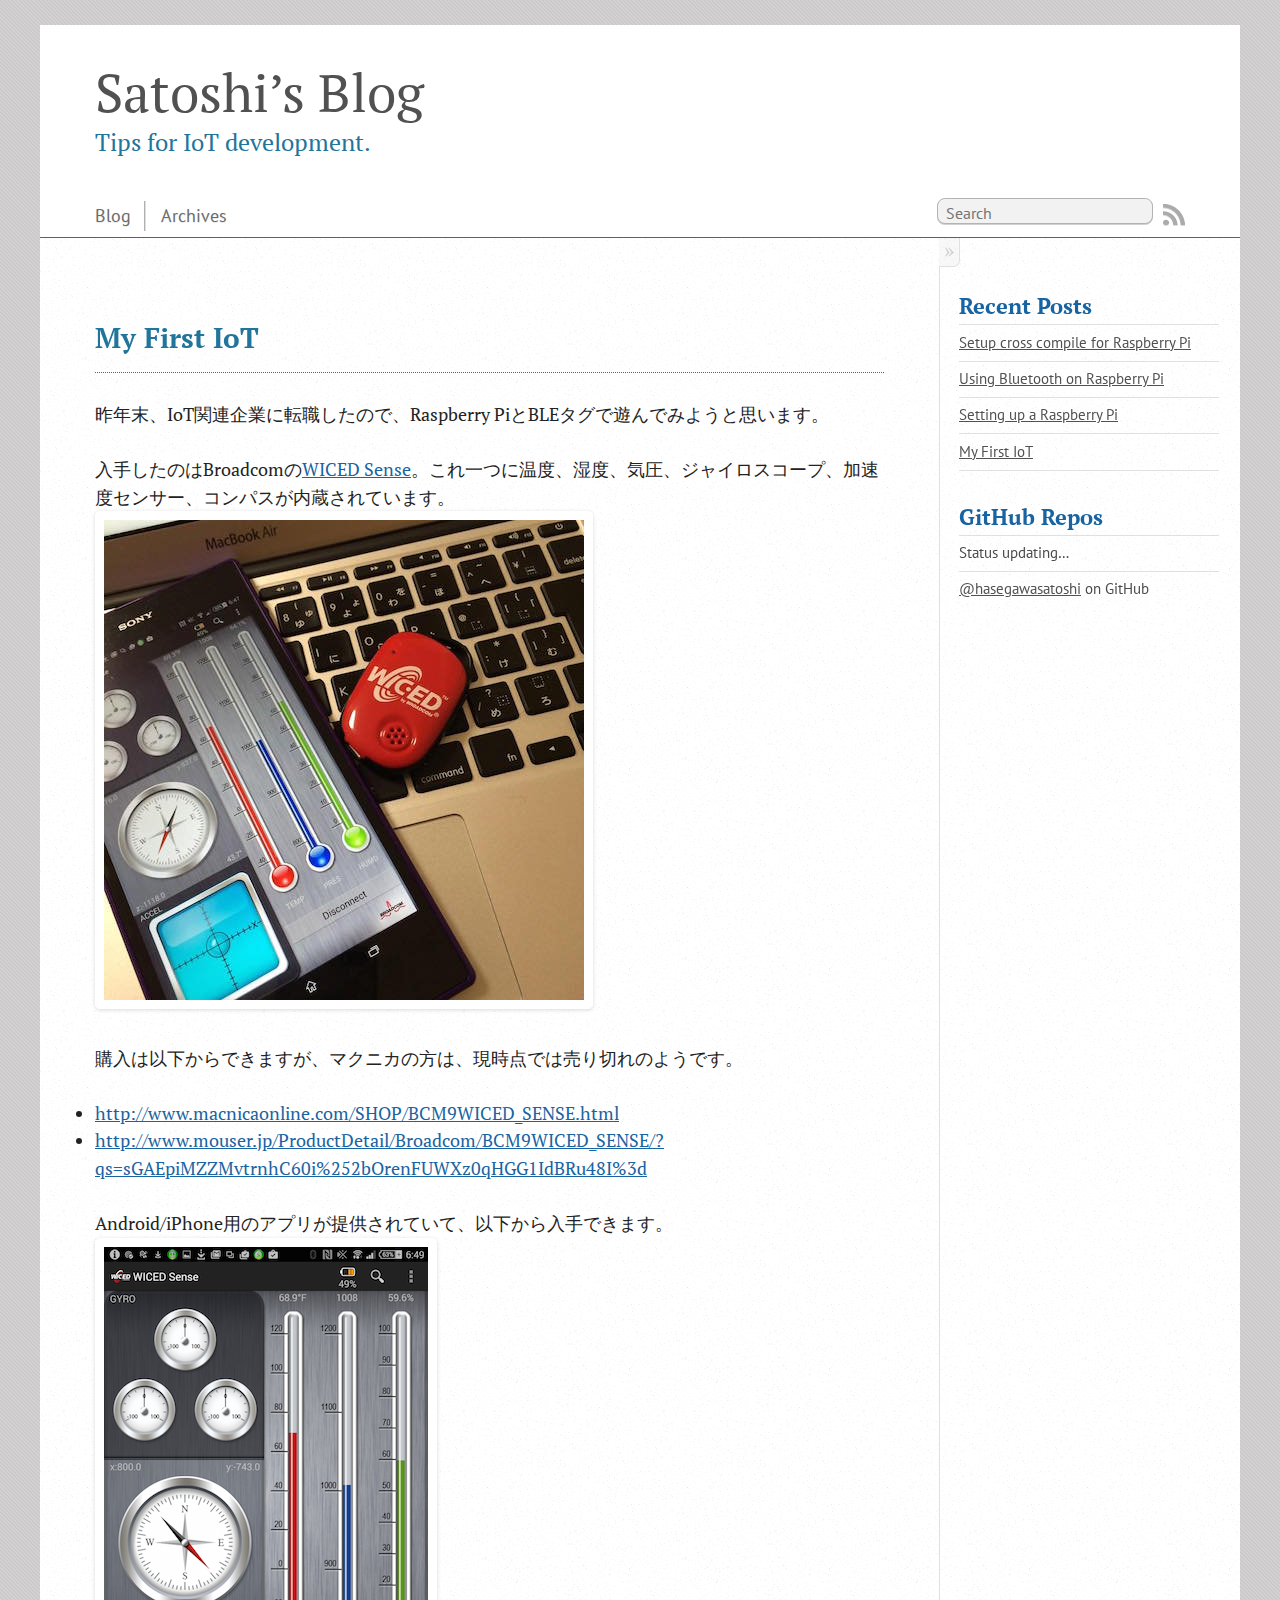
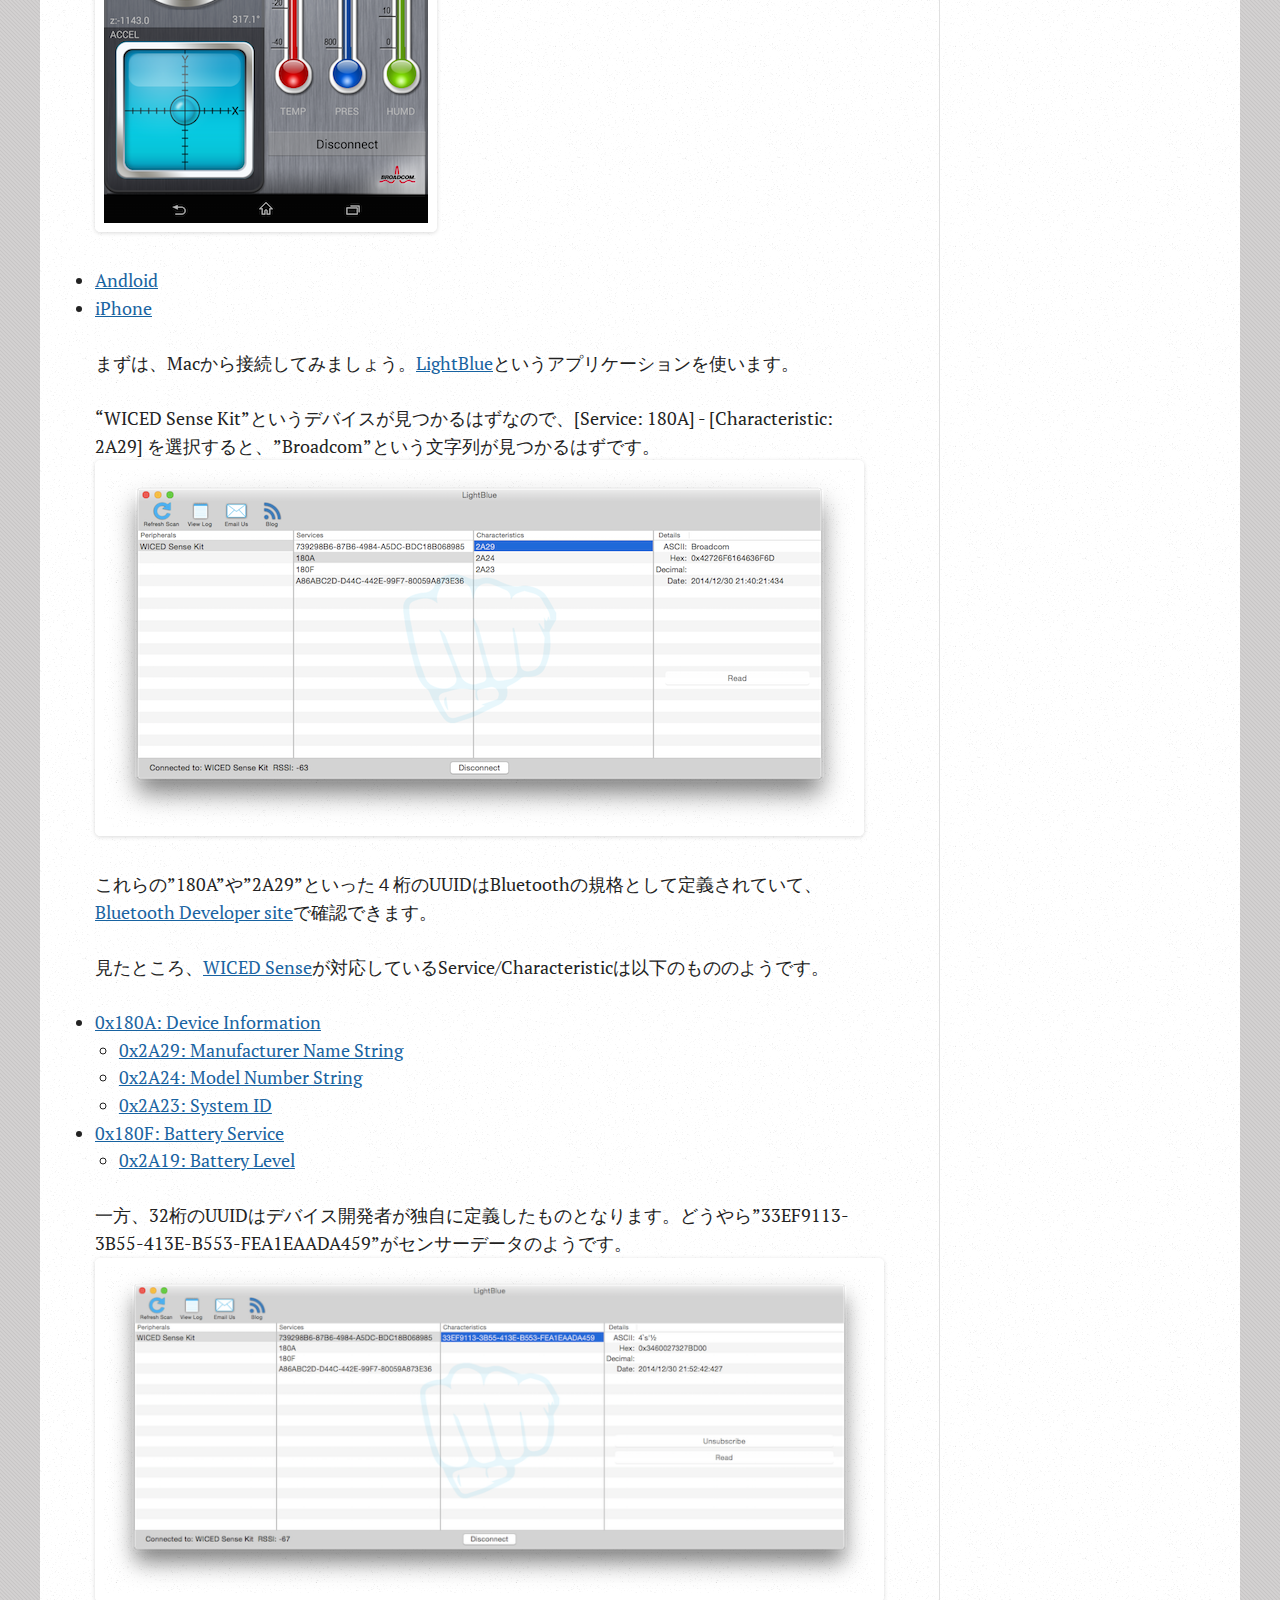
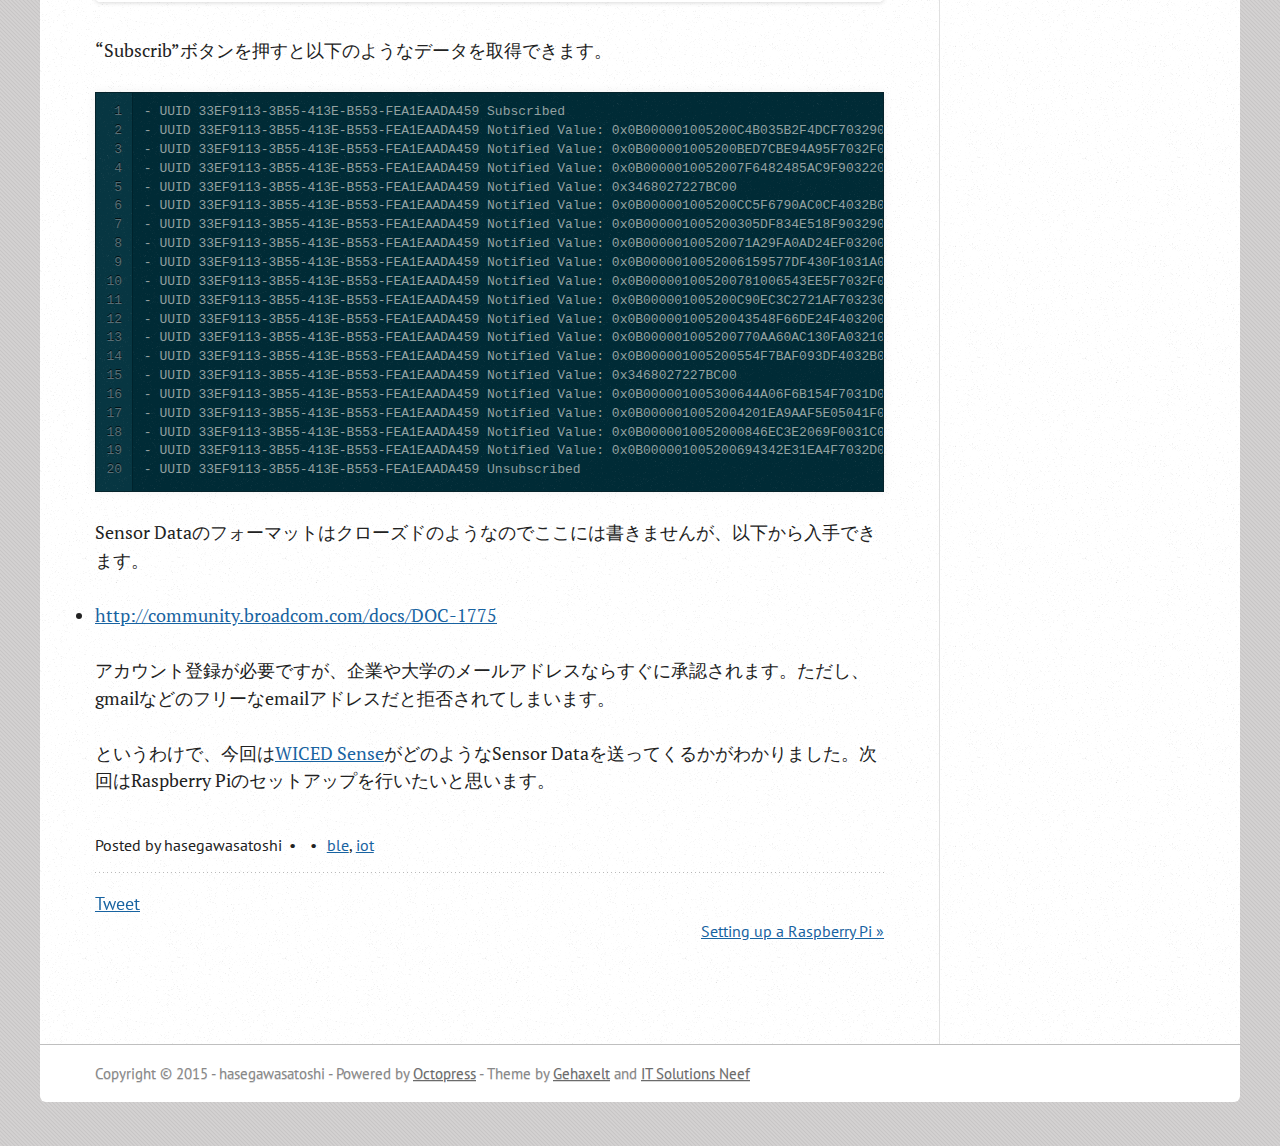
<file: blog/2015/01/04/my-first-iot/index.html>
<!DOCTYPE html>
<!--[if IEMobile 7 ]><html class="no-js iem7"><![endif]-->
<!--[if lt IE 9]><html class="no-js lte-ie8"><![endif]-->
<!--[if (gt IE 8)|(gt IEMobile 7)|!(IEMobile)|!(IE)]><!--><html class="no-js" lang="en"><!--<![endif]-->
<head>
  <meta charset="utf-8">
  <title>My First IoT - Satoshi&#8217;s Blog</title>
  <meta name="author" content="hasegawasatoshi">

  
  <meta name="description" content="昨年末、IoT関連企業に転職したので、Raspberry PiとBLEタグで遊んでみようと思います。 入手したのはBroadcomのWICED Sense。これ一つに温度、湿度、気圧、ジャイロスコープ、加速度センサー、コンパスが内蔵されています。 購入は以下からできますが、マクニカの方は、 &hellip;">
  

  <!-- http://t.co/dKP3o1e -->
  <meta name="HandheldFriendly" content="True">
  <meta name="MobileOptimized" content="320">
  <meta name="viewport" content="width=device-width, initial-scale=1">

  
  <link rel="canonical" href="http://hasegawasatoshi.github.io/blog/2015/01/04/my-first-iot/">
  <link href="/favicon.png" rel="icon">
  <link href="/stylesheets/screen.css" media="screen, projection" rel="stylesheet" type="text/css">
  <script src="/javascripts/modernizr-2.0.js"></script>
  <script src="/javascripts/ender.js"></script>
  <script src="/javascripts/octopress.js" type="text/javascript"></script>
  <link href="/atom.xml" rel="alternate" title="Satoshi's Blog" type="application/atom+xml">
  <!--Fonts from Google"s Web font directory at http://google.com/webfonts -->
<link href="http://fonts.googleapis.com/css?family=PT+Serif:regular,italic,bold,bolditalic" rel="stylesheet" type="text/css">
<link href="http://fonts.googleapis.com/css?family=PT+Sans:regular,italic,bold,bolditalic" rel="stylesheet" type="text/css">

  

</head>

<body   >
  <header role="banner"><hgroup>
  <h1><a href="/">Satoshi&#8217;s Blog</a></h1>
  
    <h2>Tips for IoT development.</h2>
  
</hgroup>

</header>
  <nav role="navigation"><ul class="subscription" data-subscription="rss">
  <li><a href="/atom.xml" rel="subscribe-rss" title="subscribe via RSS">RSS</a></li>
  
</ul>
  
<form action="https://www.google.com/search" method="get">
  <fieldset role="search">
    <input type="hidden" name="q" value="site:hasegawasatoshi.github.io" />
    <input class="search" type="text" name="q" results="0" placeholder="Search"/>
  </fieldset>
</form>
  
<ul class="main-navigation">
  <li><a href="/">Blog</a></li>
  <li><a href="/blog/archives">Archives</a></li>
</ul>

</nav>
  <div id="main">
    <div id="content">
      <div>
<article class="hentry" role="article">
  
  <header>
    
      <h1 class="entry-title">My First IoT</h1>
    
    
      <p class="meta">
        








  


<time datetime="2015-01-04T20:30:51+09:00" pubdate data-updated="true"></time>
        
      </p>
    
  </header>


<div class="entry-content"><p>昨年末、IoT関連企業に転職したので、Raspberry PiとBLEタグで遊んでみようと思います。</p>

<p>入手したのはBroadcomの<a href="http://ja.broadcom.com/products/wiced/sense/">WICED Sense</a>。これ一つに温度、湿度、気圧、ジャイロスコープ、加速度センサー、コンパスが内蔵されています。
<img src="/images/2015/01/04/wiced_sense.jpg" title="WICED Sense" alt="WICED Sense"></p>

<!-- more -->


<p>購入は以下からできますが、マクニカの方は、現時点では売り切れのようです。</p>

<ul>
<li><a href="http://www.macnicaonline.com/SHOP/BCM9WICED_SENSE.html">http://www.macnicaonline.com/SHOP/BCM9WICED_SENSE.html</a></li>
<li><a href="http://www.mouser.jp/ProductDetail/Broadcom/BCM9WICED_SENSE/?qs=sGAEpiMZZMvtrnhC60i%252bOrenFUWXz0qHGG1IdBRu48I%3d">http://www.mouser.jp/ProductDetail/Broadcom/BCM9WICED_SENSE/?qs=sGAEpiMZZMvtrnhC60i%252bOrenFUWXz0qHGG1IdBRu48I%3d</a></li>
</ul>


<p>Android/iPhone用のアプリが提供されていて、以下から入手できます。
<img src="/images/2015/01/04/wiced_sense_app.png" title="WICED Sense" alt="WICED Sense"></p>

<ul>
<li><a href="https://play.google.com/store/apps/details?id=com.broadcom.app.wicedsense">Andloid</a></li>
<li><a href="https://itunes.apple.com/jp/app/wiced-sense/id908757577?mt=8">iPhone</a></li>
</ul>


<p>まずは、Macから接続してみましょう。<a href="https://itunes.apple.com/jp/app/lightblue/id639944780?mt=12">LightBlue</a>というアプリケーションを使います。</p>

<p>&ldquo;WICED Sense Kit&#8221;というデバイスが見つかるはずなので、[Service: 180A] - [Characteristic: 2A29] を選択すると、&#8221;Broadcom&#8221;という文字列が見つかるはずです。
<img src="/images/2015/01/04/lightblue1.png" title="Manufacturer Name String" alt="Manufacturer Name String"></p>

<p>これらの&#8221;180A&#8221;や&#8221;2A29&#8221;といった４桁のUUIDはBluetoothの規格として定義されていて、<a href="https://developer.bluetooth.org/gatt/services/Pages/ServicesHome.aspx">Bluetooth Developer site</a>で確認できます。</p>

<p>見たところ、<a href="http://ja.broadcom.com/products/wiced/sense/">WICED Sense</a>が対応しているService/Characteristicは以下のもののようです。</p>

<ul>
<li><a href="https://developer.bluetooth.org/gatt/services/Pages/ServiceViewer.aspx?u=org.bluetooth.service.device_information.xml">0x180A: Device Information</a>

<ul>
<li><a href="https://developer.bluetooth.org/gatt/characteristics/Pages/CharacteristicViewer.aspx?u=org.bluetooth.characteristic.manufacturer_name_string.xml">0x2A29: Manufacturer Name String</a></li>
<li><a href="https://developer.bluetooth.org/gatt/characteristics/Pages/CharacteristicViewer.aspx?u=org.bluetooth.characteristic.model_number_string.xml">0x2A24: Model Number String</a></li>
<li><a href="https://developer.bluetooth.org/gatt/characteristics/Pages/CharacteristicViewer.aspx?u=org.bluetooth.characteristic.system_id.xml">0x2A23: System ID</a></li>
</ul>
</li>
<li><a href="https://developer.bluetooth.org/gatt/services/Pages/ServiceViewer.aspx?u=org.bluetooth.service.battery_service.xml">0x180F: Battery Service</a>

<ul>
<li><a href="https://developer.bluetooth.org/gatt/characteristics/Pages/CharacteristicViewer.aspx?u=org.bluetooth.characteristic.battery_level.xml">0x2A19: Battery Level</a></li>
</ul>
</li>
</ul>


<p>一方、32桁のUUIDはデバイス開発者が独自に定義したものとなります。どうやら&#8221;33EF9113-3B55-413E-B553-FEA1EAADA459&#8221;がセンサーデータのようです。
<img src="/images/2015/01/04/lightblue2.png" title="Senser Data" alt="Senser Data"></p>

<p>&ldquo;Subscrib&#8221;ボタンを押すと以下のようなデータを取得できます。</p>

<figure class='code'><div class="highlight"><table><tr><td class="gutter"><pre class="line-numbers"><span class='line-number'>1</span>
<span class='line-number'>2</span>
<span class='line-number'>3</span>
<span class='line-number'>4</span>
<span class='line-number'>5</span>
<span class='line-number'>6</span>
<span class='line-number'>7</span>
<span class='line-number'>8</span>
<span class='line-number'>9</span>
<span class='line-number'>10</span>
<span class='line-number'>11</span>
<span class='line-number'>12</span>
<span class='line-number'>13</span>
<span class='line-number'>14</span>
<span class='line-number'>15</span>
<span class='line-number'>16</span>
<span class='line-number'>17</span>
<span class='line-number'>18</span>
<span class='line-number'>19</span>
<span class='line-number'>20</span>
</pre></td><td class='code'><pre><code class=''><span class='line'>- UUID 33EF9113-3B55-413E-B553-FEA1EAADA459 Subscribed
</span><span class='line'>- UUID 33EF9113-3B55-413E-B553-FEA1EAADA459 Notified Value: 0x0B000001005200C4B035B2F4DCF703290198FB
</span><span class='line'>- UUID 33EF9113-3B55-413E-B553-FEA1EAADA459 Notified Value: 0x0B000001005200BED7CBE94A95F7032F019AFB
</span><span class='line'>- UUID 33EF9113-3B55-413E-B553-FEA1EAADA459 Notified Value: 0x0B0000010052007F6482485AC9F90322019DFB
</span><span class='line'>- UUID 33EF9113-3B55-413E-B553-FEA1EAADA459 Notified Value: 0x3468027227BC00
</span><span class='line'>- UUID 33EF9113-3B55-413E-B553-FEA1EAADA459 Notified Value: 0x0B000001005200CC5F6790AC0CF4032B01A4FB
</span><span class='line'>- UUID 33EF9113-3B55-413E-B553-FEA1EAADA459 Notified Value: 0x0B000001005200305DF834E518F9032901ADFB
</span><span class='line'>- UUID 33EF9113-3B55-413E-B553-FEA1EAADA459 Notified Value: 0x0B00000100520071A29FA0AD24EF0320019CFB
</span><span class='line'>- UUID 33EF9113-3B55-413E-B553-FEA1EAADA459 Notified Value: 0x0B0000010052006159577DF430F1031A01A6FB
</span><span class='line'>- UUID 33EF9113-3B55-413E-B553-FEA1EAADA459 Notified Value: 0x0B000001005200781006543EE5F7032F01B1FB
</span><span class='line'>- UUID 33EF9113-3B55-413E-B553-FEA1EAADA459 Notified Value: 0x0B000001005200C90EC3C2721AF7032301ACFB
</span><span class='line'>- UUID 33EF9113-3B55-413E-B553-FEA1EAADA459 Notified Value: 0x0B00000100520043548F66DE24F403200195FB
</span><span class='line'>- UUID 33EF9113-3B55-413E-B553-FEA1EAADA459 Notified Value: 0x0B000001005200770AA60AC130FA0321019CFB
</span><span class='line'>- UUID 33EF9113-3B55-413E-B553-FEA1EAADA459 Notified Value: 0x0B000001005200554F7BAF093DF4032B01A4FB
</span><span class='line'>- UUID 33EF9113-3B55-413E-B553-FEA1EAADA459 Notified Value: 0x3468027227BC00
</span><span class='line'>- UUID 33EF9113-3B55-413E-B553-FEA1EAADA459 Notified Value: 0x0B000001005300644A06F6B154F7031D01B5FB
</span><span class='line'>- UUID 33EF9113-3B55-413E-B553-FEA1EAADA459 Notified Value: 0x0B0000010052004201EA9AAF5E05041F01ACFB
</span><span class='line'>- UUID 33EF9113-3B55-413E-B553-FEA1EAADA459 Notified Value: 0x0B0000010052000846EC3E2069F0031C01A1FB
</span><span class='line'>- UUID 33EF9113-3B55-413E-B553-FEA1EAADA459 Notified Value: 0x0B000001005200694342E31EA4F7032D0198FB
</span><span class='line'>- UUID 33EF9113-3B55-413E-B553-FEA1EAADA459 Unsubscribed</span></code></pre></td></tr></table></div></figure>


<p>Sensor Dataのフォーマットはクローズドのようなのでここには書きませんが、以下から入手できます。</p>

<ul>
<li><a href="http://community.broadcom.com/docs/DOC-1775">http://community.broadcom.com/docs/DOC-1775</a></li>
</ul>


<p>アカウント登録が必要ですが、企業や大学のメールアドレスならすぐに承認されます。ただし、gmailなどのフリーなemailアドレスだと拒否されてしまいます。</p>

<p>というわけで、今回は<a href="http://ja.broadcom.com/products/wiced/sense/">WICED Sense</a>がどのようなSensor Dataを送ってくるかがわかりました。次回はRaspberry Piのセットアップを行いたいと思います。</p>
</div>


  <footer>
    <p class="meta">
      
  

<span class="byline author vcard">Posted by <span class="fn">hasegawasatoshi</span></span>

      








  


<time datetime="2015-01-04T20:30:51+09:00" pubdate data-updated="true"></time>
      

<span class="categories">
  
    <a class='category' href='/blog/categories/ble/'>ble</a>, <a class='category' href='/blog/categories/iot/'>iot</a>
  
</span>


    </p>
    
      <div class="sharing">
  
  <a href="http://twitter.com/share" class="twitter-share-button" data-url="http://hasegawasatoshi.github.io/blog/2015/01/04/my-first-iot/" data-via="" data-counturl="http://hasegawasatoshi.github.io/blog/2015/01/04/my-first-iot/" >Tweet</a>
  
  
  
    <div class="fb-like" data-send="true" data-width="450" data-show-faces="false"></div>
  
</div>

    
    <p class="meta">
      
      
        <a class="basic-alignment right" href="/blog/2015/01/17/setting-up-a-raspberry-pi/" title="Next Post: Setting up a Raspberry Pi">Setting up a Raspberry Pi &raquo;</a>
      
    </p>
  </footer>
</article>

</div>

<aside class="sidebar">
  
    <section>
  <h1>Recent Posts</h1>
  <ul id="recent_posts">
    
      <li class="post">
        <a href="/blog/2015/02/08/setup-cross-compile-for-raspberry-pi/">Setup cross compile for Raspberry Pi</a>
      </li>
    
      <li class="post">
        <a href="/blog/2015/01/25/using-bluethooth-on-raspberry-pi/">Using Bluetooth on Raspberry Pi</a>
      </li>
    
      <li class="post">
        <a href="/blog/2015/01/17/setting-up-a-raspberry-pi/">Setting up a Raspberry Pi</a>
      </li>
    
      <li class="post">
        <a href="/blog/2015/01/04/my-first-iot/">My First IoT</a>
      </li>
    
  </ul>
</section>

<section>
  <h1>GitHub Repos</h1>
  <ul id="gh_repos">
    <li class="loading">Status updating&#8230;</li>
  </ul>
  
  <a href="https://github.com/hasegawasatoshi">@hasegawasatoshi</a> on GitHub
  
  <script type="text/javascript">
    $.domReady(function(){
        if (!window.jXHR){
            var jxhr = document.createElement('script');
            jxhr.type = 'text/javascript';
            jxhr.src = '/javascripts/libs/jXHR.js';
            var s = document.getElementsByTagName('script')[0];
            s.parentNode.insertBefore(jxhr, s);
        }

        github.showRepos({
            user: 'hasegawasatoshi',
            count: 0,
            skip_forks: true,
            target: '#gh_repos'
        });
    });
  </script>
  <script src="/javascripts/github.js" type="text/javascript"> </script>
</section>





  
</aside>


    </div>
  </div>
  <footer role="contentinfo"><p>
  Copyright &copy; 2015 - hasegawasatoshi -
  <span class="credit">Powered by <a href="http://octopress.org">Octopress</a></span>
  - <span class="credit">Theme by <a href="http://www.gehaxelt.in">Gehaxelt</a></span>
  <span class="credit">and <a href="http://www.it-solutions-neef.de">IT Solutions Neef</a></span>
</p>

</footer>
  



<div id="fb-root"></div>
<script>(function(d, s, id) {
  var js, fjs = d.getElementsByTagName(s)[0];
  if (d.getElementById(id)) {return;}
  js = d.createElement(s); js.id = id;
  js.src = "//connect.facebook.net/en_US/all.js#appId=212934732101925&xfbml=1";
  fjs.parentNode.insertBefore(js, fjs);
}(document, 'script', 'facebook-jssdk'));</script>





  <script type="text/javascript">
    (function(){
      var twitterWidgets = document.createElement('script');
      twitterWidgets.type = 'text/javascript';
      twitterWidgets.async = true;
      twitterWidgets.src = 'http://platform.twitter.com/widgets.js';
      document.getElementsByTagName('head')[0].appendChild(twitterWidgets);
    })();
  </script>





</body>
</html>
</file>
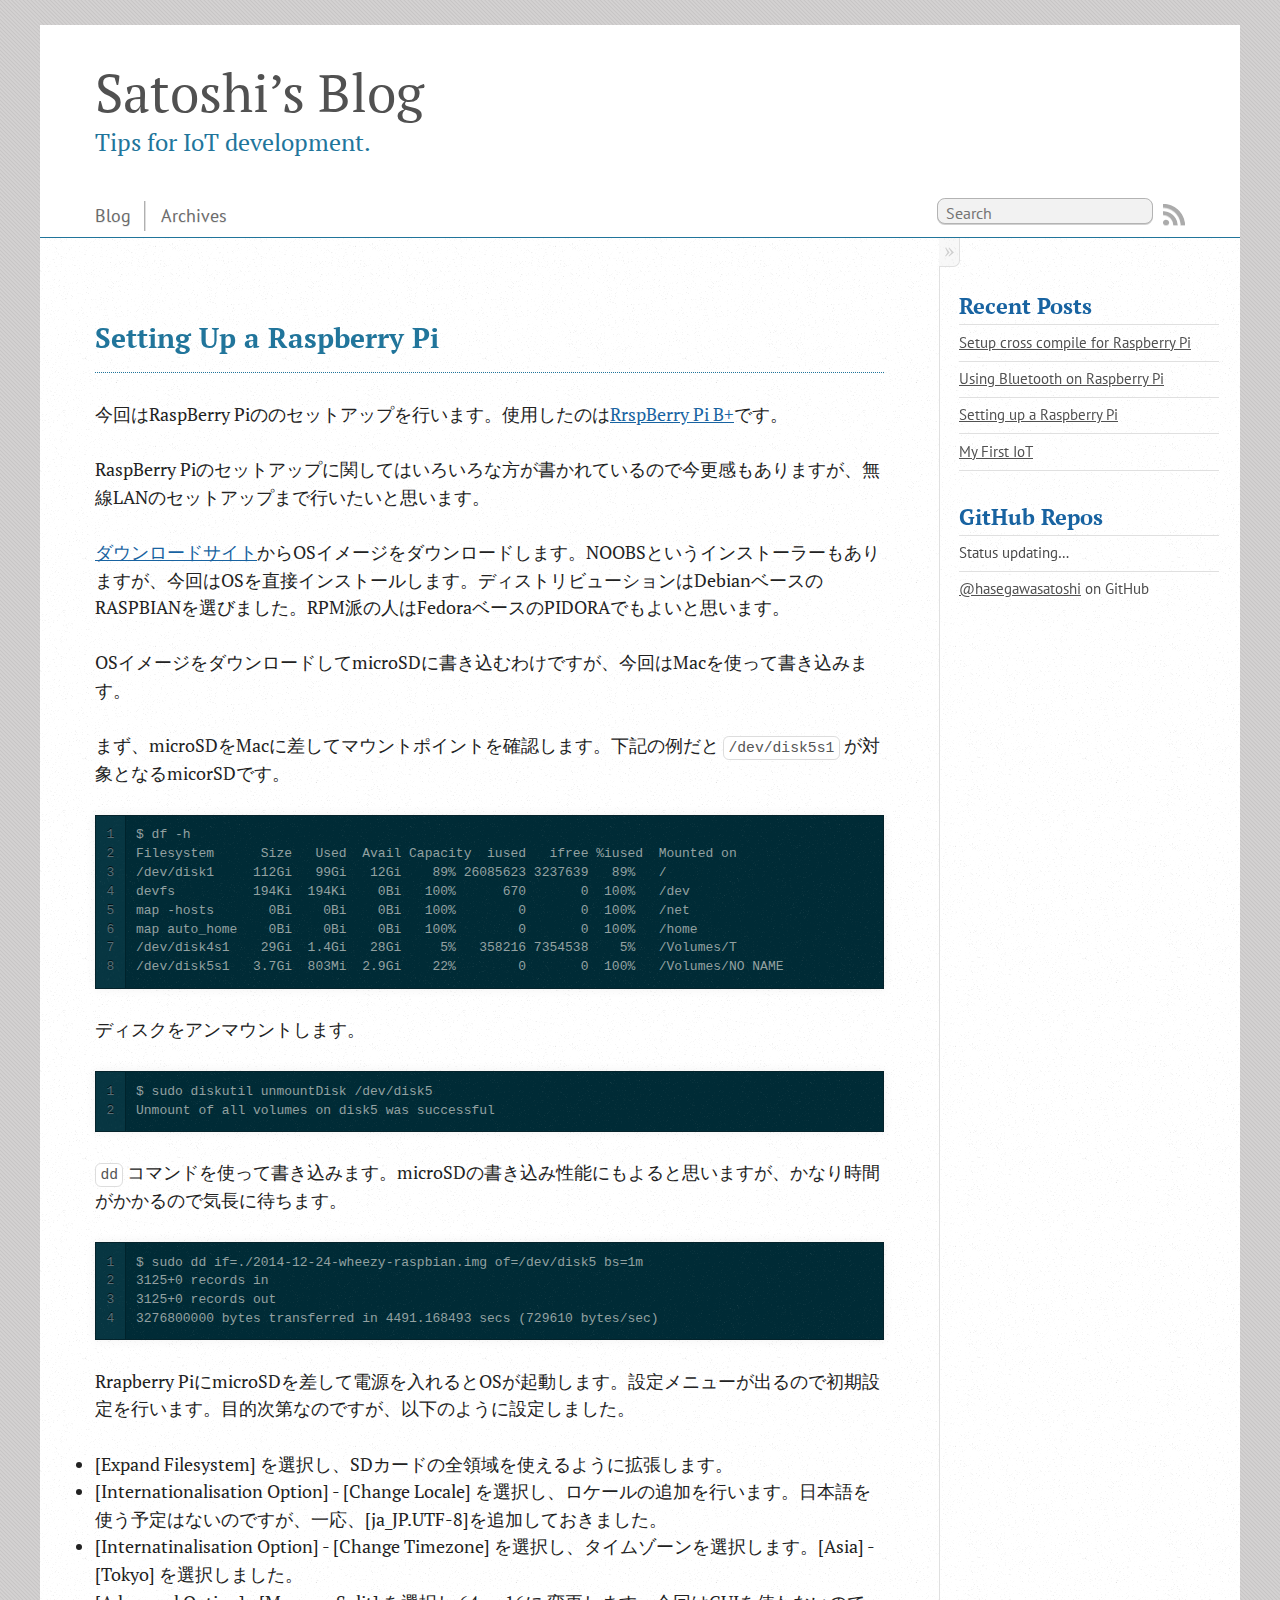
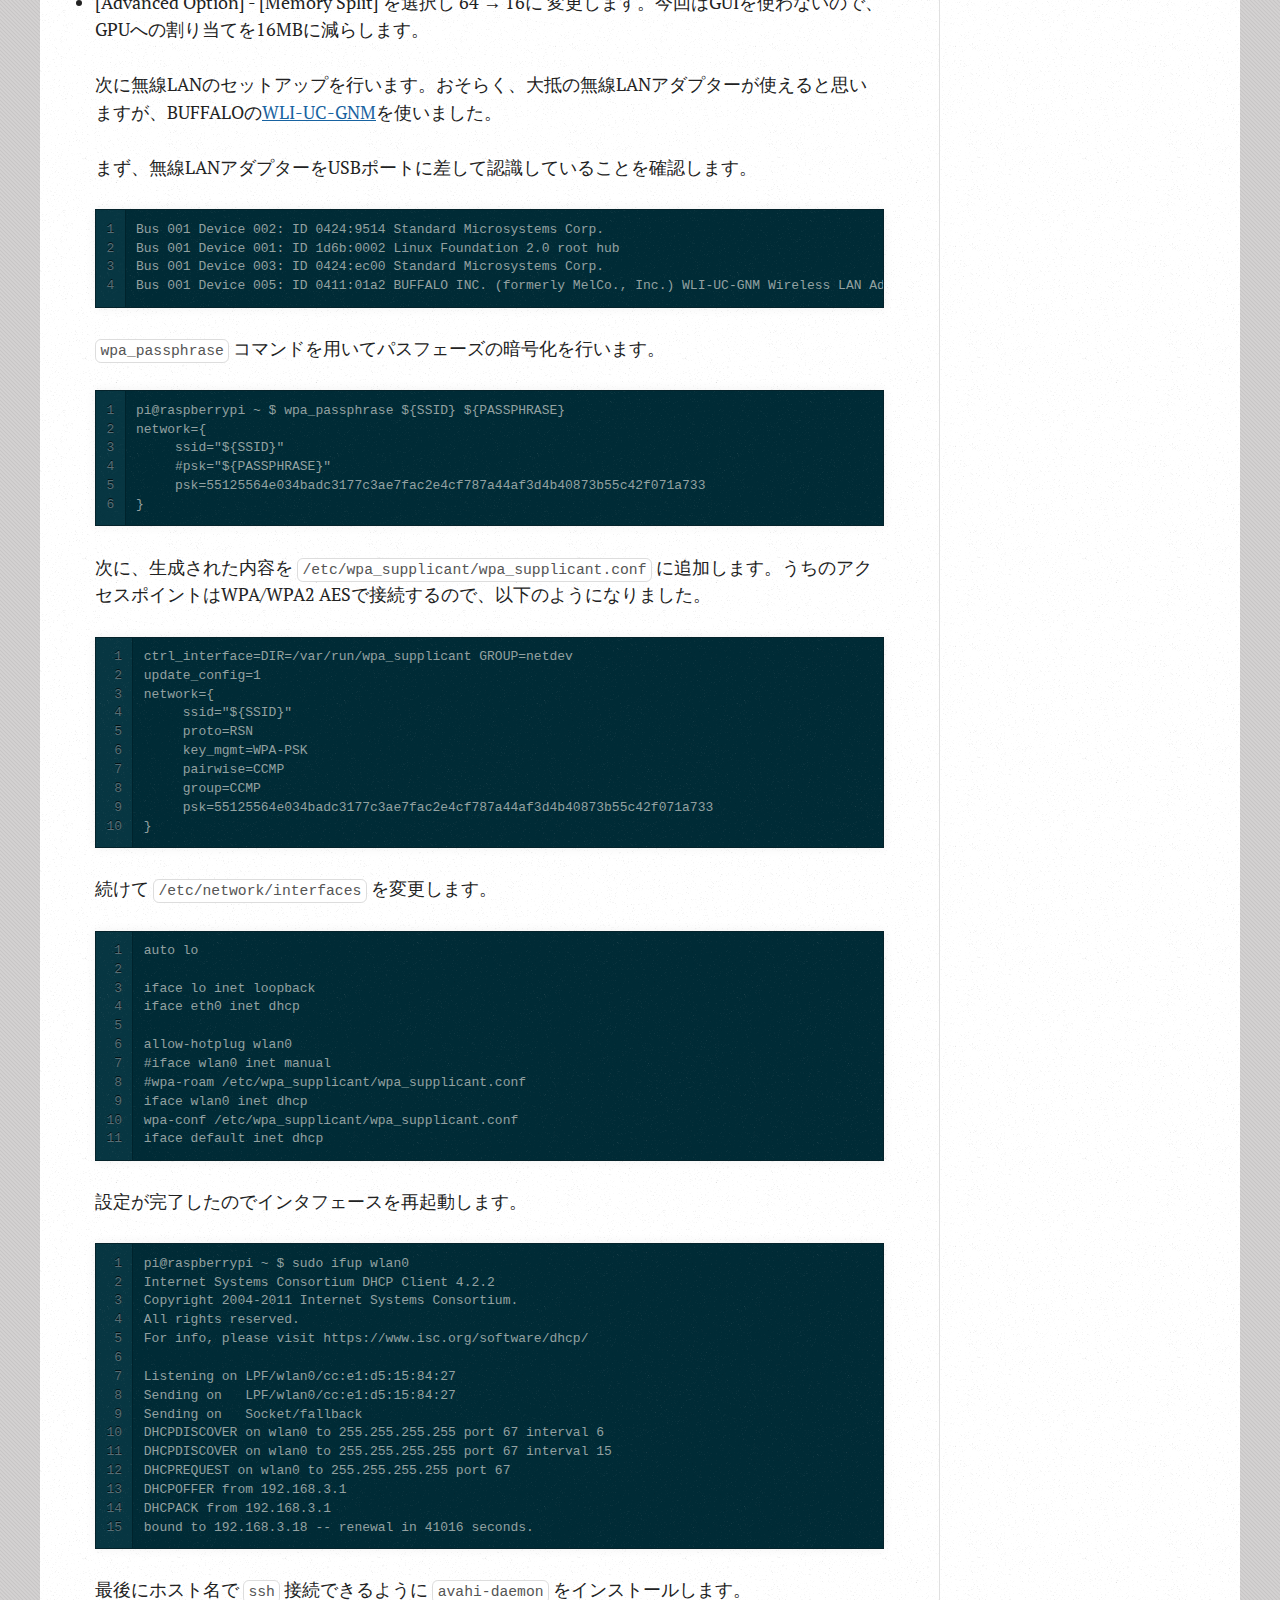
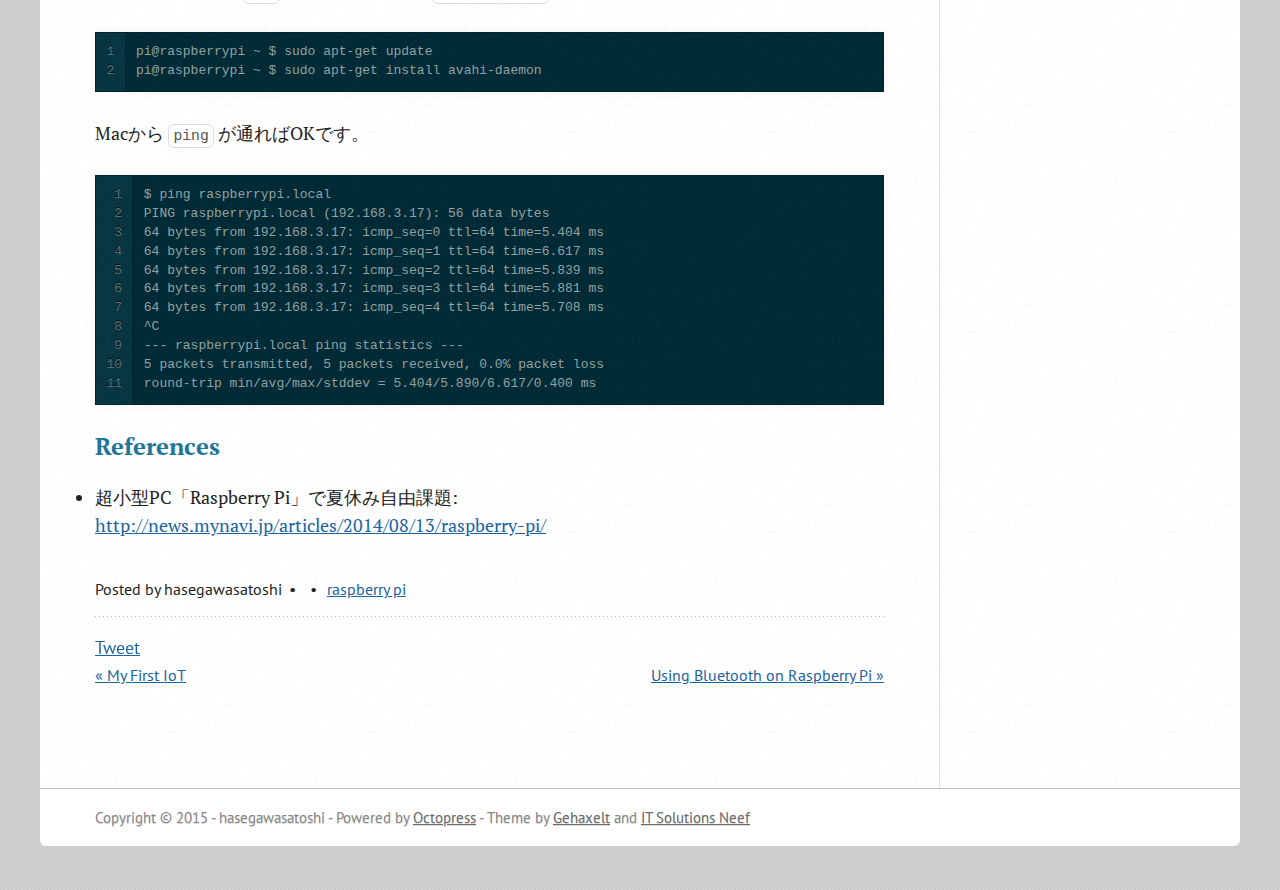
<file: blog/2015/01/17/setting-up-a-raspberry-pi/index.html>
<!DOCTYPE html>
<!--[if IEMobile 7 ]><html class="no-js iem7"><![endif]-->
<!--[if lt IE 9]><html class="no-js lte-ie8"><![endif]-->
<!--[if (gt IE 8)|(gt IEMobile 7)|!(IEMobile)|!(IE)]><!--><html class="no-js" lang="en"><!--<![endif]-->
<head>
  <meta charset="utf-8">
  <title>Setting up a Raspberry Pi - Satoshi&#8217;s Blog</title>
  <meta name="author" content="hasegawasatoshi">

  
  <meta name="description" content="今回はRaspBerry Piののセットアップを行います。使用したのはRrspBerry Pi B+です。 RaspBerry Piのセットアップに関してはいろいろな方が書かれているので今更感もありますが、無線LANのセットアップまで行いたいと思います。 &hellip;">
  

  <!-- http://t.co/dKP3o1e -->
  <meta name="HandheldFriendly" content="True">
  <meta name="MobileOptimized" content="320">
  <meta name="viewport" content="width=device-width, initial-scale=1">

  
  <link rel="canonical" href="http://hasegawasatoshi.github.io/blog/2015/01/17/setting-up-a-raspberry-pi/">
  <link href="/favicon.png" rel="icon">
  <link href="/stylesheets/screen.css" media="screen, projection" rel="stylesheet" type="text/css">
  <script src="/javascripts/modernizr-2.0.js"></script>
  <script src="/javascripts/ender.js"></script>
  <script src="/javascripts/octopress.js" type="text/javascript"></script>
  <link href="/atom.xml" rel="alternate" title="Satoshi's Blog" type="application/atom+xml">
  <!--Fonts from Google"s Web font directory at http://google.com/webfonts -->
<link href="http://fonts.googleapis.com/css?family=PT+Serif:regular,italic,bold,bolditalic" rel="stylesheet" type="text/css">
<link href="http://fonts.googleapis.com/css?family=PT+Sans:regular,italic,bold,bolditalic" rel="stylesheet" type="text/css">

  

</head>

<body   >
  <header role="banner"><hgroup>
  <h1><a href="/">Satoshi&#8217;s Blog</a></h1>
  
    <h2>Tips for IoT development.</h2>
  
</hgroup>

</header>
  <nav role="navigation"><ul class="subscription" data-subscription="rss">
  <li><a href="/atom.xml" rel="subscribe-rss" title="subscribe via RSS">RSS</a></li>
  
</ul>
  
<form action="https://www.google.com/search" method="get">
  <fieldset role="search">
    <input type="hidden" name="q" value="site:hasegawasatoshi.github.io" />
    <input class="search" type="text" name="q" results="0" placeholder="Search"/>
  </fieldset>
</form>
  
<ul class="main-navigation">
  <li><a href="/">Blog</a></li>
  <li><a href="/blog/archives">Archives</a></li>
</ul>

</nav>
  <div id="main">
    <div id="content">
      <div>
<article class="hentry" role="article">
  
  <header>
    
      <h1 class="entry-title">Setting Up a Raspberry Pi</h1>
    
    
      <p class="meta">
        








  


<time datetime="2015-01-17T23:45:41+09:00" pubdate data-updated="true"></time>
        
      </p>
    
  </header>


<div class="entry-content"><p>今回はRaspBerry Piののセットアップを行います。使用したのは<a href="http://jp.rs-online.com/web/p/processor-microcontroller-development-kits/8111284/">RrspBerry Pi B+</a>です。</p>

<p>RaspBerry Piのセットアップに関してはいろいろな方が書かれているので今更感もありますが、無線LANのセットアップまで行いたいと思います。</p>

<!-- more -->


<p><a href="http://www.raspberrypi.org/downloads/">ダウンロードサイト</a>からOSイメージをダウンロードします。NOOBSというインストーラーもありますが、今回はOSを直接インストールします。ディストリビューションはDebianベースのRASPBIANを選びました。RPM派の人はFedoraベースのPIDORAでもよいと思います。</p>

<p>OSイメージをダウンロードしてmicroSDに書き込むわけですが、今回はMacを使って書き込みます。</p>

<p>まず、microSDをMacに差してマウントポイントを確認します。下記の例だと <code>/dev/disk5s1</code> が対象となるmicorSDです。</p>

<figure class='code'><div class="highlight"><table><tr><td class="gutter"><pre class="line-numbers"><span class='line-number'>1</span>
<span class='line-number'>2</span>
<span class='line-number'>3</span>
<span class='line-number'>4</span>
<span class='line-number'>5</span>
<span class='line-number'>6</span>
<span class='line-number'>7</span>
<span class='line-number'>8</span>
</pre></td><td class='code'><pre><code class=''><span class='line'>$ df -h
</span><span class='line'>Filesystem      Size   Used  Avail Capacity  iused   ifree %iused  Mounted on
</span><span class='line'>/dev/disk1     112Gi   99Gi   12Gi    89% 26085623 3237639   89%   /
</span><span class='line'>devfs          194Ki  194Ki    0Bi   100%      670       0  100%   /dev
</span><span class='line'>map -hosts       0Bi    0Bi    0Bi   100%        0       0  100%   /net
</span><span class='line'>map auto_home    0Bi    0Bi    0Bi   100%        0       0  100%   /home
</span><span class='line'>/dev/disk4s1    29Gi  1.4Gi   28Gi     5%   358216 7354538    5%   /Volumes/T
</span><span class='line'>/dev/disk5s1   3.7Gi  803Mi  2.9Gi    22%        0       0  100%   /Volumes/NO NAME</span></code></pre></td></tr></table></div></figure>


<p>ディスクをアンマウントします。</p>

<figure class='code'><div class="highlight"><table><tr><td class="gutter"><pre class="line-numbers"><span class='line-number'>1</span>
<span class='line-number'>2</span>
</pre></td><td class='code'><pre><code class=''><span class='line'>$ sudo diskutil unmountDisk /dev/disk5
</span><span class='line'>Unmount of all volumes on disk5 was successful</span></code></pre></td></tr></table></div></figure>


<p><code>dd</code> コマンドを使って書き込みます。microSDの書き込み性能にもよると思いますが、かなり時間がかかるので気長に待ちます。</p>

<figure class='code'><div class="highlight"><table><tr><td class="gutter"><pre class="line-numbers"><span class='line-number'>1</span>
<span class='line-number'>2</span>
<span class='line-number'>3</span>
<span class='line-number'>4</span>
</pre></td><td class='code'><pre><code class=''><span class='line'>$ sudo dd if=./2014-12-24-wheezy-raspbian.img of=/dev/disk5 bs=1m
</span><span class='line'>3125+0 records in
</span><span class='line'>3125+0 records out
</span><span class='line'>3276800000 bytes transferred in 4491.168493 secs (729610 bytes/sec)</span></code></pre></td></tr></table></div></figure>


<p>Rrapberry PiにmicroSDを差して電源を入れるとOSが起動します。設定メニューが出るので初期設定を行います。目的次第なのですが、以下のように設定しました。</p>

<ul>
<li>[Expand Filesystem] を選択し、SDカードの全領域を使えるように拡張します。</li>
<li>[Internationalisation Option] - [Change Locale] を選択し、ロケールの追加を行います。日本語を使う予定はないのですが、一応、[ja_JP.UTF-8]を追加しておきました。</li>
<li>[Internatinalisation Option] - [Change Timezone] を選択し、タイムゾーンを選択します。[Asia] - [Tokyo] を選択しました。</li>
<li>[Advanced Option] - [Memory Split] を選択し 64 → 16に 変更します。今回はGUIを使わないので、GPUへの割り当てを16MBに減らします。</li>
</ul>


<p>次に無線LANのセットアップを行います。おそらく、大抵の無線LANアダプターが使えると思いますが、BUFFALOの<a href="http://www.amazon.co.jp/gp/product/B003NSAMW2?psc=1&amp;redirect=true&amp;ref_=oh_aui_detailpage_o01_s00">WLI-UC-GNM</a>を使いました。</p>

<p>まず、無線LANアダプターをUSBポートに差して認識していることを確認します。</p>

<figure class='code'><div class="highlight"><table><tr><td class="gutter"><pre class="line-numbers"><span class='line-number'>1</span>
<span class='line-number'>2</span>
<span class='line-number'>3</span>
<span class='line-number'>4</span>
</pre></td><td class='code'><pre><code class=''><span class='line'>Bus 001 Device 002: ID 0424:9514 Standard Microsystems Corp.
</span><span class='line'>Bus 001 Device 001: ID 1d6b:0002 Linux Foundation 2.0 root hub
</span><span class='line'>Bus 001 Device 003: ID 0424:ec00 Standard Microsystems Corp.
</span><span class='line'>Bus 001 Device 005: ID 0411:01a2 BUFFALO INC. (formerly MelCo., Inc.) WLI-UC-GNM Wireless LAN Adapter [Ralink RT8070]</span></code></pre></td></tr></table></div></figure>


<p><code>wpa_passphrase</code> コマンドを用いてパスフェーズの暗号化を行います。</p>

<figure class='code'><div class="highlight"><table><tr><td class="gutter"><pre class="line-numbers"><span class='line-number'>1</span>
<span class='line-number'>2</span>
<span class='line-number'>3</span>
<span class='line-number'>4</span>
<span class='line-number'>5</span>
<span class='line-number'>6</span>
</pre></td><td class='code'><pre><code class=''><span class='line'>pi@raspberrypi ~ $ wpa_passphrase ${SSID} ${PASSPHRASE} 
</span><span class='line'>network={
</span><span class='line'>     ssid="${SSID}"
</span><span class='line'>     #psk="${PASSPHRASE}"
</span><span class='line'>     psk=55125564e034badc3177c3ae7fac2e4cf787a44af3d4b40873b55c42f071a733
</span><span class='line'>}</span></code></pre></td></tr></table></div></figure>


<p>次に、生成された内容を <code>/etc/wpa_supplicant/wpa_supplicant.conf</code> に追加します。うちのアクセスポイントはWPA/WPA2 AESで接続するので、以下のようになりました。</p>

<figure class='code'><div class="highlight"><table><tr><td class="gutter"><pre class="line-numbers"><span class='line-number'>1</span>
<span class='line-number'>2</span>
<span class='line-number'>3</span>
<span class='line-number'>4</span>
<span class='line-number'>5</span>
<span class='line-number'>6</span>
<span class='line-number'>7</span>
<span class='line-number'>8</span>
<span class='line-number'>9</span>
<span class='line-number'>10</span>
</pre></td><td class='code'><pre><code class=''><span class='line'>ctrl_interface=DIR=/var/run/wpa_supplicant GROUP=netdev
</span><span class='line'>update_config=1
</span><span class='line'>network={
</span><span class='line'>     ssid="${SSID}"
</span><span class='line'>     proto=RSN
</span><span class='line'>     key_mgmt=WPA-PSK
</span><span class='line'>     pairwise=CCMP
</span><span class='line'>     group=CCMP
</span><span class='line'>     psk=55125564e034badc3177c3ae7fac2e4cf787a44af3d4b40873b55c42f071a733
</span><span class='line'>}</span></code></pre></td></tr></table></div></figure>


<p>続けて <code>/etc/network/interfaces</code> を変更します。</p>

<figure class='code'><div class="highlight"><table><tr><td class="gutter"><pre class="line-numbers"><span class='line-number'>1</span>
<span class='line-number'>2</span>
<span class='line-number'>3</span>
<span class='line-number'>4</span>
<span class='line-number'>5</span>
<span class='line-number'>6</span>
<span class='line-number'>7</span>
<span class='line-number'>8</span>
<span class='line-number'>9</span>
<span class='line-number'>10</span>
<span class='line-number'>11</span>
</pre></td><td class='code'><pre><code class=''><span class='line'>auto lo
</span><span class='line'>
</span><span class='line'>iface lo inet loopback
</span><span class='line'>iface eth0 inet dhcp
</span><span class='line'>
</span><span class='line'>allow-hotplug wlan0
</span><span class='line'>#iface wlan0 inet manual
</span><span class='line'>#wpa-roam /etc/wpa_supplicant/wpa_supplicant.conf
</span><span class='line'>iface wlan0 inet dhcp
</span><span class='line'>wpa-conf /etc/wpa_supplicant/wpa_supplicant.conf
</span><span class='line'>iface default inet dhcp</span></code></pre></td></tr></table></div></figure>


<p>設定が完了したのでインタフェースを再起動します。</p>

<figure class='code'><div class="highlight"><table><tr><td class="gutter"><pre class="line-numbers"><span class='line-number'>1</span>
<span class='line-number'>2</span>
<span class='line-number'>3</span>
<span class='line-number'>4</span>
<span class='line-number'>5</span>
<span class='line-number'>6</span>
<span class='line-number'>7</span>
<span class='line-number'>8</span>
<span class='line-number'>9</span>
<span class='line-number'>10</span>
<span class='line-number'>11</span>
<span class='line-number'>12</span>
<span class='line-number'>13</span>
<span class='line-number'>14</span>
<span class='line-number'>15</span>
</pre></td><td class='code'><pre><code class=''><span class='line'>pi@raspberrypi ~ $ sudo ifup wlan0
</span><span class='line'>Internet Systems Consortium DHCP Client 4.2.2
</span><span class='line'>Copyright 2004-2011 Internet Systems Consortium.
</span><span class='line'>All rights reserved.
</span><span class='line'>For info, please visit https://www.isc.org/software/dhcp/
</span><span class='line'>
</span><span class='line'>Listening on LPF/wlan0/cc:e1:d5:15:84:27
</span><span class='line'>Sending on   LPF/wlan0/cc:e1:d5:15:84:27
</span><span class='line'>Sending on   Socket/fallback
</span><span class='line'>DHCPDISCOVER on wlan0 to 255.255.255.255 port 67 interval 6
</span><span class='line'>DHCPDISCOVER on wlan0 to 255.255.255.255 port 67 interval 15
</span><span class='line'>DHCPREQUEST on wlan0 to 255.255.255.255 port 67
</span><span class='line'>DHCPOFFER from 192.168.3.1
</span><span class='line'>DHCPACK from 192.168.3.1
</span><span class='line'>bound to 192.168.3.18 -- renewal in 41016 seconds.</span></code></pre></td></tr></table></div></figure>


<p>最後にホスト名で <code>ssh</code> 接続できるように <code>avahi-daemon</code> をインストールします。</p>

<figure class='code'><div class="highlight"><table><tr><td class="gutter"><pre class="line-numbers"><span class='line-number'>1</span>
<span class='line-number'>2</span>
</pre></td><td class='code'><pre><code class=''><span class='line'>pi@raspberrypi ~ $ sudo apt-get update
</span><span class='line'>pi@raspberrypi ~ $ sudo apt-get install avahi-daemon</span></code></pre></td></tr></table></div></figure>


<p>Macから <code>ping</code> が通ればOKです。</p>

<figure class='code'><div class="highlight"><table><tr><td class="gutter"><pre class="line-numbers"><span class='line-number'>1</span>
<span class='line-number'>2</span>
<span class='line-number'>3</span>
<span class='line-number'>4</span>
<span class='line-number'>5</span>
<span class='line-number'>6</span>
<span class='line-number'>7</span>
<span class='line-number'>8</span>
<span class='line-number'>9</span>
<span class='line-number'>10</span>
<span class='line-number'>11</span>
</pre></td><td class='code'><pre><code class=''><span class='line'>$ ping raspberrypi.local
</span><span class='line'>PING raspberrypi.local (192.168.3.17): 56 data bytes
</span><span class='line'>64 bytes from 192.168.3.17: icmp_seq=0 ttl=64 time=5.404 ms
</span><span class='line'>64 bytes from 192.168.3.17: icmp_seq=1 ttl=64 time=6.617 ms
</span><span class='line'>64 bytes from 192.168.3.17: icmp_seq=2 ttl=64 time=5.839 ms
</span><span class='line'>64 bytes from 192.168.3.17: icmp_seq=3 ttl=64 time=5.881 ms
</span><span class='line'>64 bytes from 192.168.3.17: icmp_seq=4 ttl=64 time=5.708 ms
</span><span class='line'>^C
</span><span class='line'>--- raspberrypi.local ping statistics ---
</span><span class='line'>5 packets transmitted, 5 packets received, 0.0% packet loss
</span><span class='line'>round-trip min/avg/max/stddev = 5.404/5.890/6.617/0.400 ms</span></code></pre></td></tr></table></div></figure>


<h3>References</h3>

<ul>
<li>超小型PC「Raspberry Pi」で夏休み自由課題: <a href="http://news.mynavi.jp/articles/2014/08/13/raspberry-pi/">http://news.mynavi.jp/articles/2014/08/13/raspberry-pi/</a></li>
</ul>

</div>


  <footer>
    <p class="meta">
      
  

<span class="byline author vcard">Posted by <span class="fn">hasegawasatoshi</span></span>

      








  


<time datetime="2015-01-17T23:45:41+09:00" pubdate data-updated="true"></time>
      

<span class="categories">
  
    <a class='category' href='/blog/categories/raspberry-pi/'>raspberry pi</a>
  
</span>


    </p>
    
      <div class="sharing">
  
  <a href="http://twitter.com/share" class="twitter-share-button" data-url="http://hasegawasatoshi.github.io/blog/2015/01/17/setting-up-a-raspberry-pi/" data-via="" data-counturl="http://hasegawasatoshi.github.io/blog/2015/01/17/setting-up-a-raspberry-pi/" >Tweet</a>
  
  
  
    <div class="fb-like" data-send="true" data-width="450" data-show-faces="false"></div>
  
</div>

    
    <p class="meta">
      
        <a class="basic-alignment left" href="/blog/2015/01/04/my-first-iot/" title="Previous Post: My First IoT">&laquo; My First IoT</a>
      
      
        <a class="basic-alignment right" href="/blog/2015/01/25/using-bluethooth-on-raspberry-pi/" title="Next Post: Using Bluetooth on Raspberry Pi">Using Bluetooth on Raspberry Pi &raquo;</a>
      
    </p>
  </footer>
</article>

</div>

<aside class="sidebar">
  
    <section>
  <h1>Recent Posts</h1>
  <ul id="recent_posts">
    
      <li class="post">
        <a href="/blog/2015/02/08/setup-cross-compile-for-raspberry-pi/">Setup cross compile for Raspberry Pi</a>
      </li>
    
      <li class="post">
        <a href="/blog/2015/01/25/using-bluethooth-on-raspberry-pi/">Using Bluetooth on Raspberry Pi</a>
      </li>
    
      <li class="post">
        <a href="/blog/2015/01/17/setting-up-a-raspberry-pi/">Setting up a Raspberry Pi</a>
      </li>
    
      <li class="post">
        <a href="/blog/2015/01/04/my-first-iot/">My First IoT</a>
      </li>
    
  </ul>
</section>

<section>
  <h1>GitHub Repos</h1>
  <ul id="gh_repos">
    <li class="loading">Status updating&#8230;</li>
  </ul>
  
  <a href="https://github.com/hasegawasatoshi">@hasegawasatoshi</a> on GitHub
  
  <script type="text/javascript">
    $.domReady(function(){
        if (!window.jXHR){
            var jxhr = document.createElement('script');
            jxhr.type = 'text/javascript';
            jxhr.src = '/javascripts/libs/jXHR.js';
            var s = document.getElementsByTagName('script')[0];
            s.parentNode.insertBefore(jxhr, s);
        }

        github.showRepos({
            user: 'hasegawasatoshi',
            count: 0,
            skip_forks: true,
            target: '#gh_repos'
        });
    });
  </script>
  <script src="/javascripts/github.js" type="text/javascript"> </script>
</section>





  
</aside>


    </div>
  </div>
  <footer role="contentinfo"><p>
  Copyright &copy; 2015 - hasegawasatoshi -
  <span class="credit">Powered by <a href="http://octopress.org">Octopress</a></span>
  - <span class="credit">Theme by <a href="http://www.gehaxelt.in">Gehaxelt</a></span>
  <span class="credit">and <a href="http://www.it-solutions-neef.de">IT Solutions Neef</a></span>
</p>

</footer>
  



<div id="fb-root"></div>
<script>(function(d, s, id) {
  var js, fjs = d.getElementsByTagName(s)[0];
  if (d.getElementById(id)) {return;}
  js = d.createElement(s); js.id = id;
  js.src = "//connect.facebook.net/en_US/all.js#appId=212934732101925&xfbml=1";
  fjs.parentNode.insertBefore(js, fjs);
}(document, 'script', 'facebook-jssdk'));</script>





  <script type="text/javascript">
    (function(){
      var twitterWidgets = document.createElement('script');
      twitterWidgets.type = 'text/javascript';
      twitterWidgets.async = true;
      twitterWidgets.src = 'http://platform.twitter.com/widgets.js';
      document.getElementsByTagName('head')[0].appendChild(twitterWidgets);
    })();
  </script>





</body>
</html>
</file>
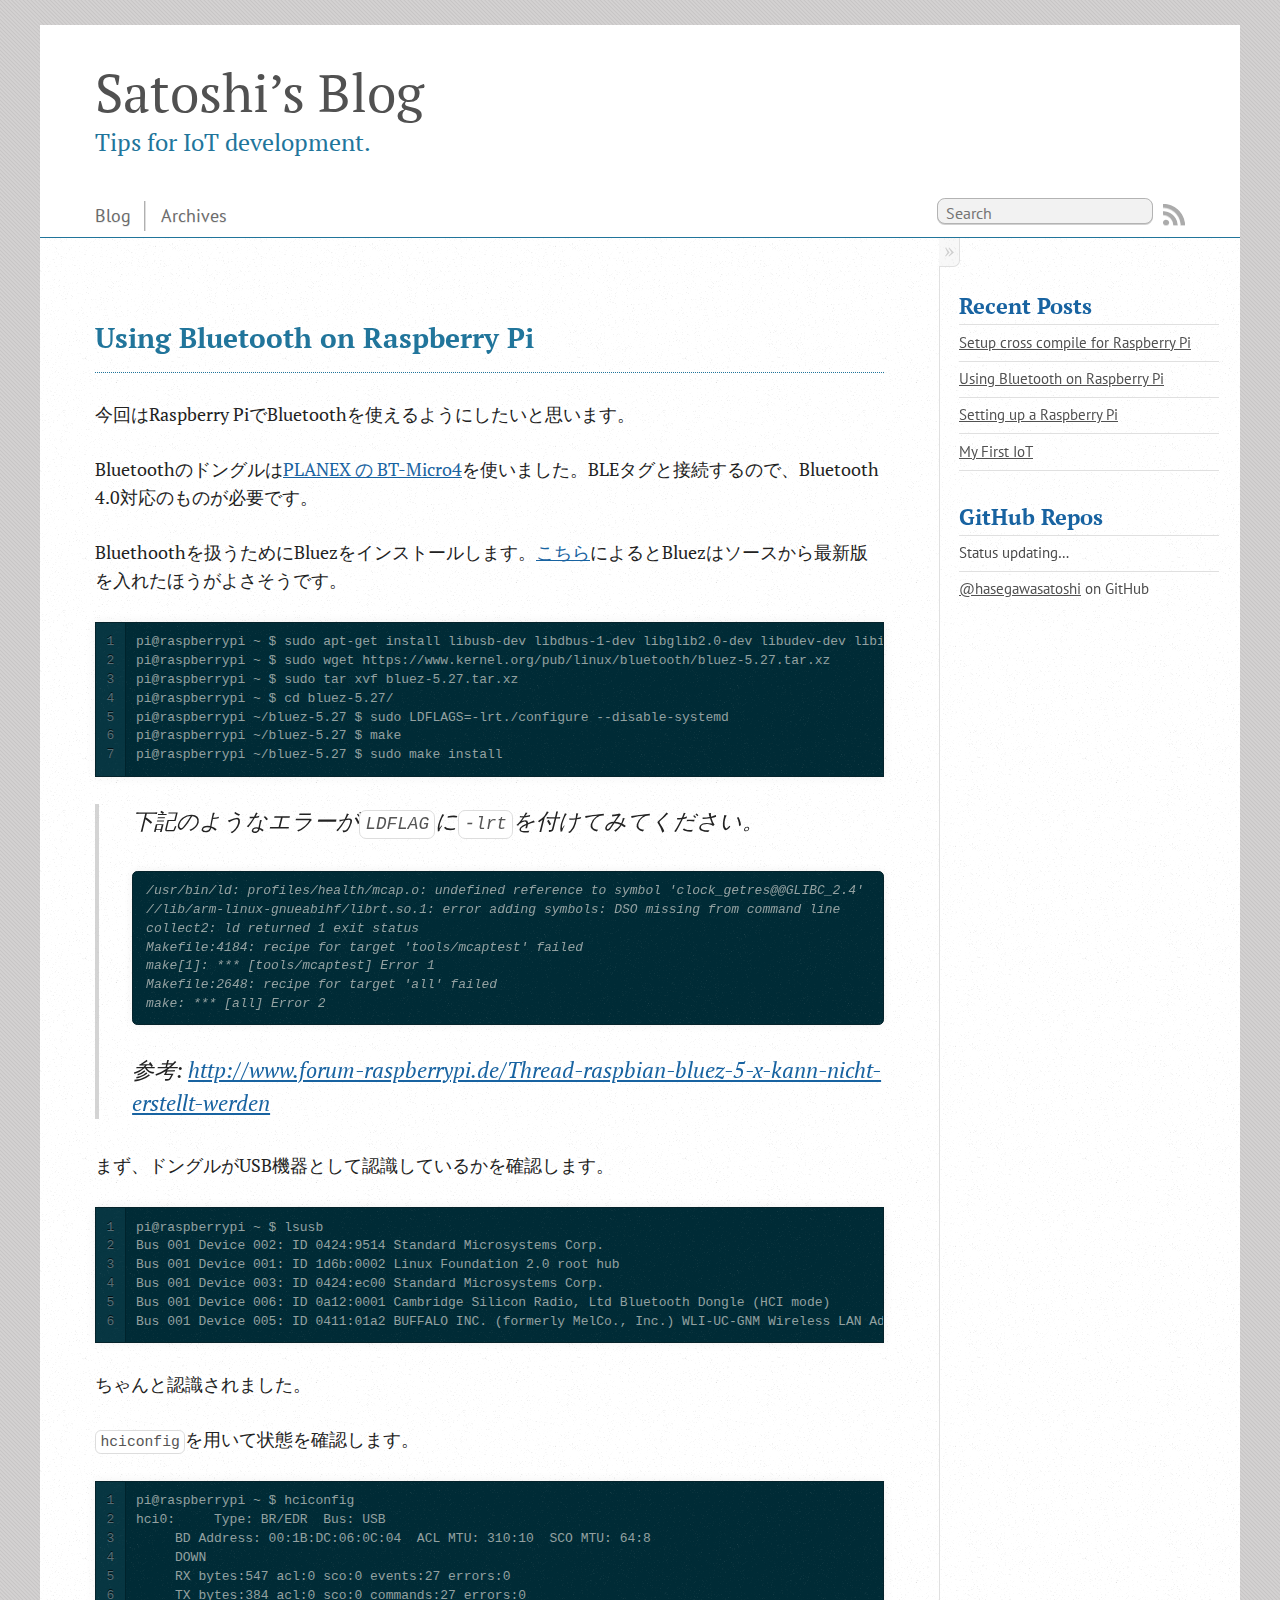
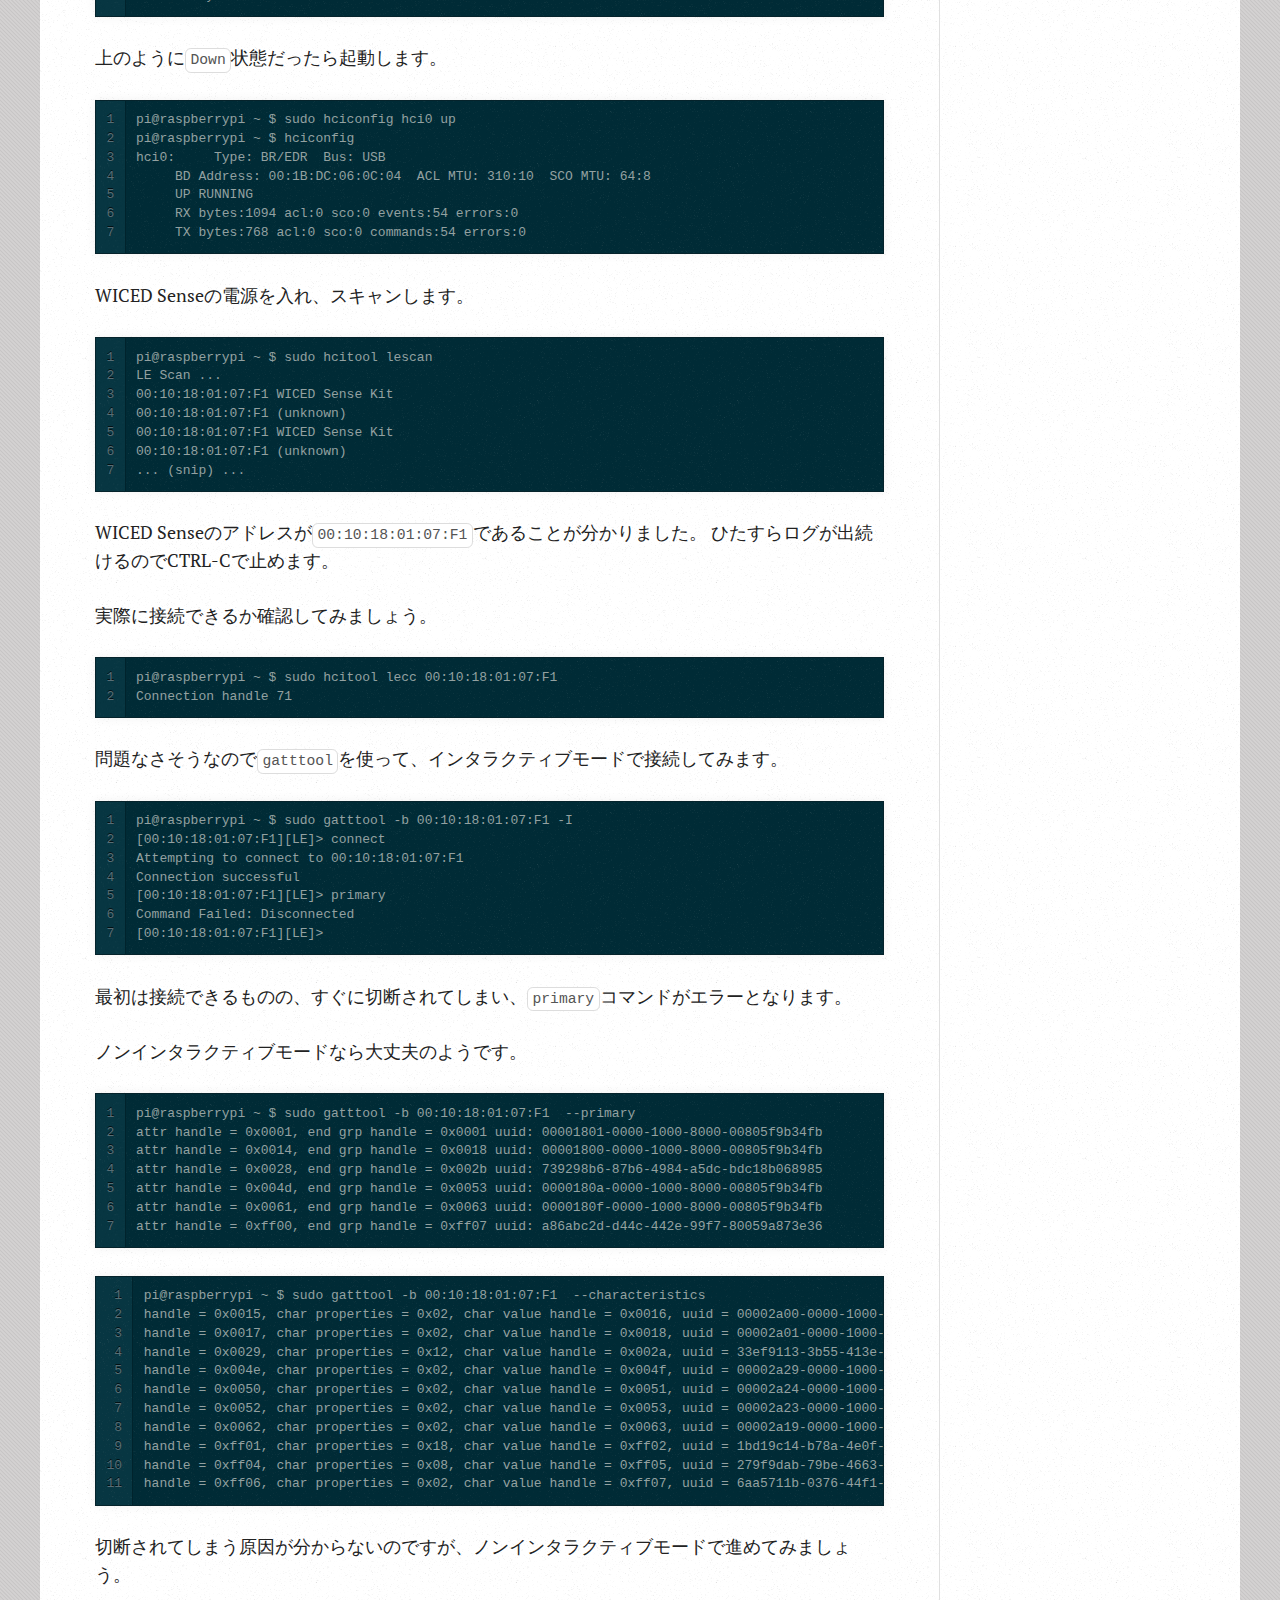
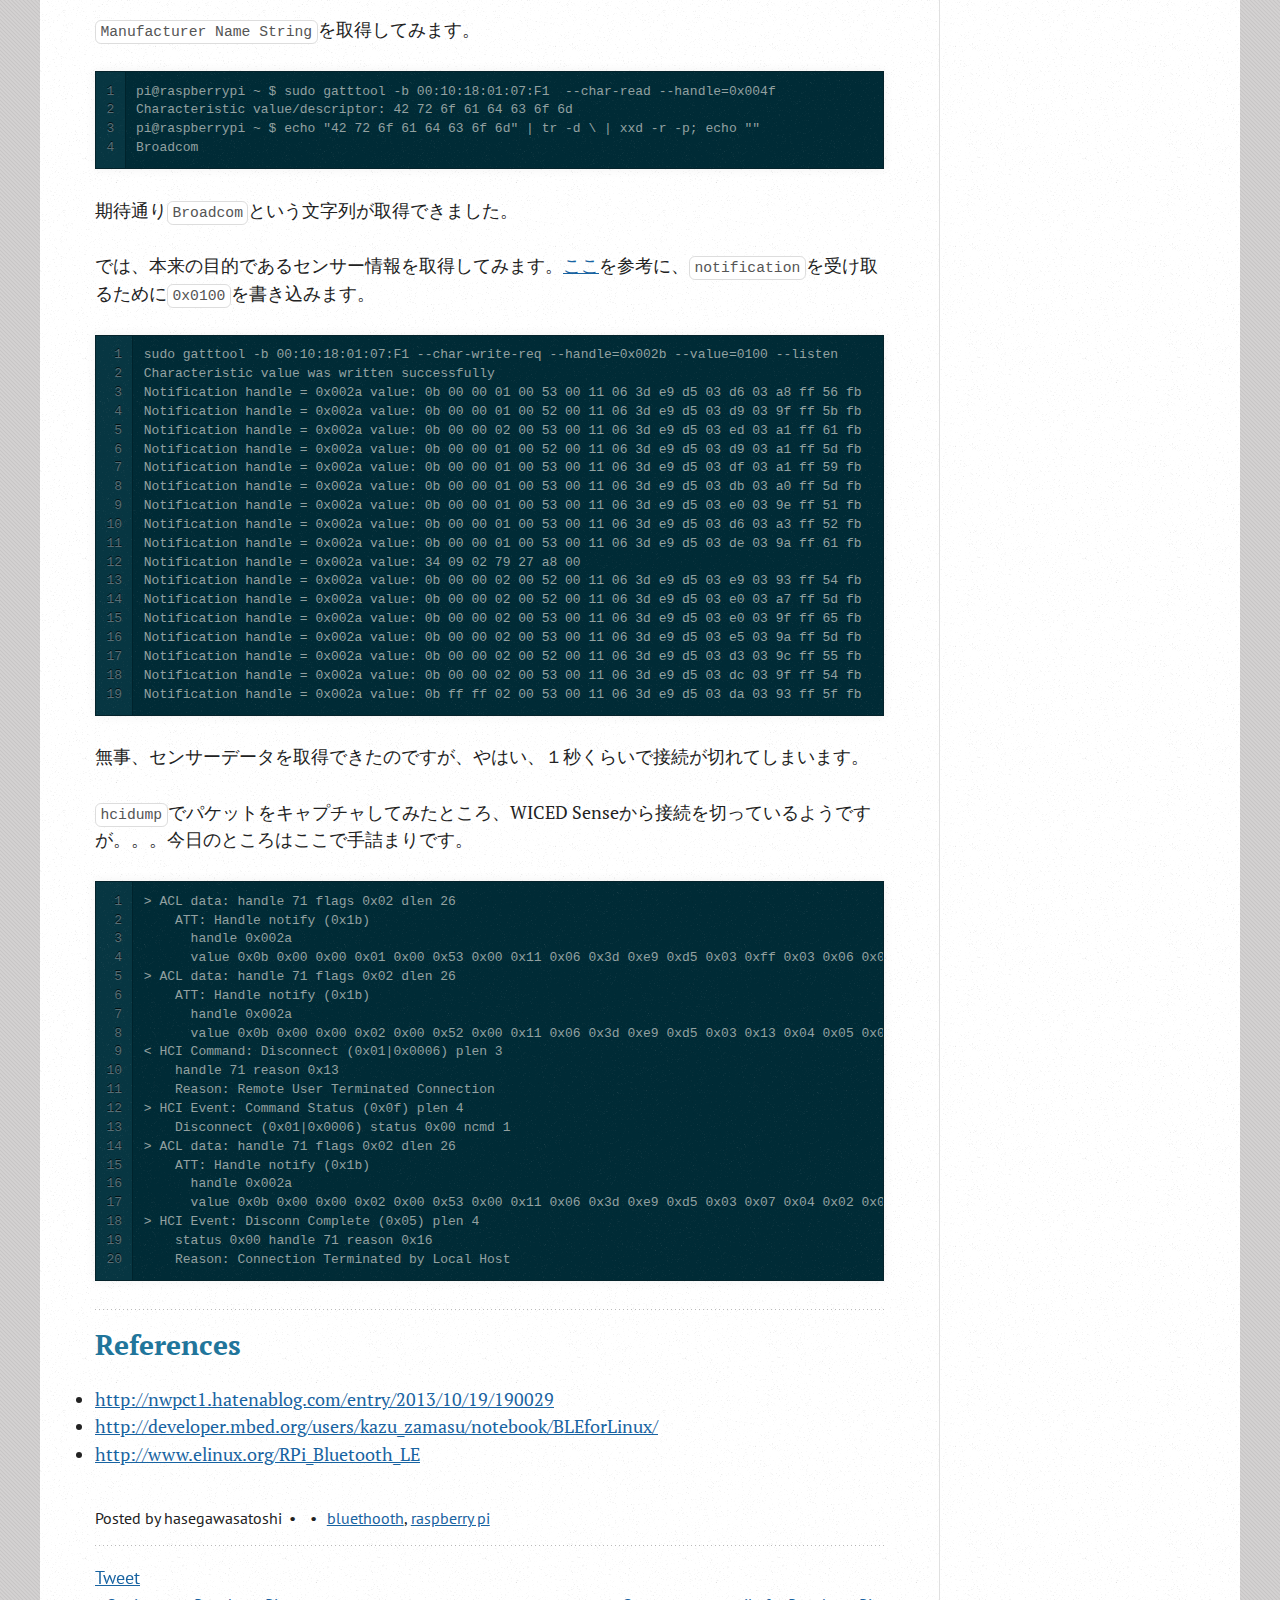
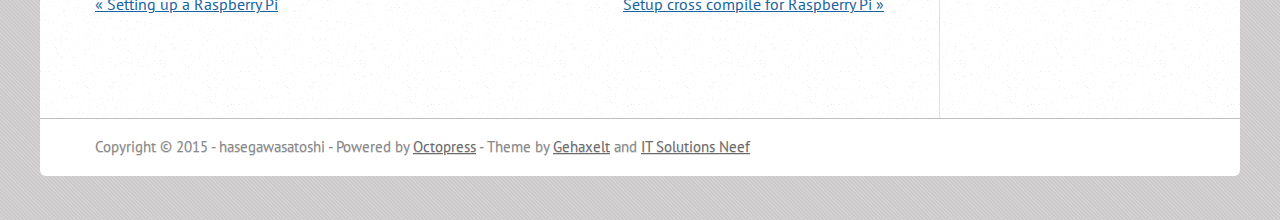
<file: blog/2015/01/25/using-bluethooth-on-raspberry-pi/index.html>
<!DOCTYPE html>
<!--[if IEMobile 7 ]><html class="no-js iem7"><![endif]-->
<!--[if lt IE 9]><html class="no-js lte-ie8"><![endif]-->
<!--[if (gt IE 8)|(gt IEMobile 7)|!(IEMobile)|!(IE)]><!--><html class="no-js" lang="en"><!--<![endif]-->
<head>
  <meta charset="utf-8">
  <title>Using Bluetooth on Raspberry Pi - Satoshi&#8217;s Blog</title>
  <meta name="author" content="hasegawasatoshi">

  
  <meta name="description" content="今回はRaspberry PiでBluetoothを使えるようにしたいと思います。 BluetoothのドングルはPLANEX の BT-Micro4を使いました。BLEタグと接続するので、Bluetooth 4.0対応のものが必要です。 &hellip;">
  

  <!-- http://t.co/dKP3o1e -->
  <meta name="HandheldFriendly" content="True">
  <meta name="MobileOptimized" content="320">
  <meta name="viewport" content="width=device-width, initial-scale=1">

  
  <link rel="canonical" href="http://hasegawasatoshi.github.io/blog/2015/01/25/using-bluethooth-on-raspberry-pi/">
  <link href="/favicon.png" rel="icon">
  <link href="/stylesheets/screen.css" media="screen, projection" rel="stylesheet" type="text/css">
  <script src="/javascripts/modernizr-2.0.js"></script>
  <script src="/javascripts/ender.js"></script>
  <script src="/javascripts/octopress.js" type="text/javascript"></script>
  <link href="/atom.xml" rel="alternate" title="Satoshi's Blog" type="application/atom+xml">
  <!--Fonts from Google"s Web font directory at http://google.com/webfonts -->
<link href="http://fonts.googleapis.com/css?family=PT+Serif:regular,italic,bold,bolditalic" rel="stylesheet" type="text/css">
<link href="http://fonts.googleapis.com/css?family=PT+Sans:regular,italic,bold,bolditalic" rel="stylesheet" type="text/css">

  

</head>

<body   >
  <header role="banner"><hgroup>
  <h1><a href="/">Satoshi&#8217;s Blog</a></h1>
  
    <h2>Tips for IoT development.</h2>
  
</hgroup>

</header>
  <nav role="navigation"><ul class="subscription" data-subscription="rss">
  <li><a href="/atom.xml" rel="subscribe-rss" title="subscribe via RSS">RSS</a></li>
  
</ul>
  
<form action="https://www.google.com/search" method="get">
  <fieldset role="search">
    <input type="hidden" name="q" value="site:hasegawasatoshi.github.io" />
    <input class="search" type="text" name="q" results="0" placeholder="Search"/>
  </fieldset>
</form>
  
<ul class="main-navigation">
  <li><a href="/">Blog</a></li>
  <li><a href="/blog/archives">Archives</a></li>
</ul>

</nav>
  <div id="main">
    <div id="content">
      <div>
<article class="hentry" role="article">
  
  <header>
    
      <h1 class="entry-title">Using Bluetooth on Raspberry Pi</h1>
    
    
      <p class="meta">
        








  


<time datetime="2015-01-25T15:38:49+09:00" pubdate data-updated="true"></time>
        
      </p>
    
  </header>


<div class="entry-content"><p>今回はRaspberry PiでBluetoothを使えるようにしたいと思います。</p>

<p>Bluetoothのドングルは<a href="http://www.planex.co.jp/products/bt-micro4/">PLANEX の BT-Micro4</a>を使いました。BLEタグと接続するので、Bluetooth 4.0対応のものが必要です。</p>

<!-- more -->


<p>Bluethoothを扱うためにBluezをインストールします。<a href="http://stackoverflow.com/questions/24853597/ble-gatttool-cannot-connect-even-though-device-is-discoverable-with-hcitool-lesc">こちら</a>によるとBluezはソースから最新版を入れたほうがよさそうです。</p>

<figure class='code'><div class="highlight"><table><tr><td class="gutter"><pre class="line-numbers"><span class='line-number'>1</span>
<span class='line-number'>2</span>
<span class='line-number'>3</span>
<span class='line-number'>4</span>
<span class='line-number'>5</span>
<span class='line-number'>6</span>
<span class='line-number'>7</span>
</pre></td><td class='code'><pre><code class=''><span class='line'>pi@raspberrypi ~ $ sudo apt-get install libusb-dev libdbus-1-dev libglib2.0-dev libudev-dev libical-dev libreadline-dev
</span><span class='line'>pi@raspberrypi ~ $ sudo wget https://www.kernel.org/pub/linux/bluetooth/bluez-5.27.tar.xz
</span><span class='line'>pi@raspberrypi ~ $ sudo tar xvf bluez-5.27.tar.xz
</span><span class='line'>pi@raspberrypi ~ $ cd bluez-5.27/
</span><span class='line'>pi@raspberrypi ~/bluez-5.27 $ sudo LDFLAGS=-lrt./configure --disable-systemd
</span><span class='line'>pi@raspberrypi ~/bluez-5.27 $ make
</span><span class='line'>pi@raspberrypi ~/bluez-5.27 $ sudo make install</span></code></pre></td></tr></table></div></figure>


<blockquote><p>下記のようなエラーが<code>LDFLAG</code>に<code>-lrt</code>を付けてみてください。</p>

<pre><code>/usr/bin/ld: profiles/health/mcap.o: undefined reference to symbol 'clock_getres@@GLIBC_2.4'
//lib/arm-linux-gnueabihf/librt.so.1: error adding symbols: DSO missing from command line
collect2: ld returned 1 exit status
Makefile:4184: recipe for target 'tools/mcaptest' failed
make[1]: *** [tools/mcaptest] Error 1
Makefile:2648: recipe for target 'all' failed
make: *** [all] Error 2
</code></pre>

<p>参考: <a href="http://www.forum-raspberrypi.de/Thread-raspbian-bluez-5-x-kann-nicht-erstellt-werden">http://www.forum-raspberrypi.de/Thread-raspbian-bluez-5-x-kann-nicht-erstellt-werden</a></p></blockquote>

<p>まず、ドングルがUSB機器として認識しているかを確認します。</p>

<figure class='code'><div class="highlight"><table><tr><td class="gutter"><pre class="line-numbers"><span class='line-number'>1</span>
<span class='line-number'>2</span>
<span class='line-number'>3</span>
<span class='line-number'>4</span>
<span class='line-number'>5</span>
<span class='line-number'>6</span>
</pre></td><td class='code'><pre><code class=''><span class='line'>pi@raspberrypi ~ $ lsusb
</span><span class='line'>Bus 001 Device 002: ID 0424:9514 Standard Microsystems Corp.
</span><span class='line'>Bus 001 Device 001: ID 1d6b:0002 Linux Foundation 2.0 root hub
</span><span class='line'>Bus 001 Device 003: ID 0424:ec00 Standard Microsystems Corp.
</span><span class='line'>Bus 001 Device 006: ID 0a12:0001 Cambridge Silicon Radio, Ltd Bluetooth Dongle (HCI mode)
</span><span class='line'>Bus 001 Device 005: ID 0411:01a2 BUFFALO INC. (formerly MelCo., Inc.) WLI-UC-GNM Wireless LAN Adapter [Ralink RT8070]</span></code></pre></td></tr></table></div></figure>


<p>ちゃんと認識されました。</p>

<p><code>hciconfig</code>を用いて状態を確認します。</p>

<figure class='code'><div class="highlight"><table><tr><td class="gutter"><pre class="line-numbers"><span class='line-number'>1</span>
<span class='line-number'>2</span>
<span class='line-number'>3</span>
<span class='line-number'>4</span>
<span class='line-number'>5</span>
<span class='line-number'>6</span>
</pre></td><td class='code'><pre><code class=''><span class='line'>pi@raspberrypi ~ $ hciconfig
</span><span class='line'>hci0:     Type: BR/EDR  Bus: USB
</span><span class='line'>     BD Address: 00:1B:DC:06:0C:04  ACL MTU: 310:10  SCO MTU: 64:8
</span><span class='line'>     DOWN
</span><span class='line'>     RX bytes:547 acl:0 sco:0 events:27 errors:0
</span><span class='line'>     TX bytes:384 acl:0 sco:0 commands:27 errors:0</span></code></pre></td></tr></table></div></figure>


<p>上のように<code>Down</code>状態だったら起動します。</p>

<figure class='code'><div class="highlight"><table><tr><td class="gutter"><pre class="line-numbers"><span class='line-number'>1</span>
<span class='line-number'>2</span>
<span class='line-number'>3</span>
<span class='line-number'>4</span>
<span class='line-number'>5</span>
<span class='line-number'>6</span>
<span class='line-number'>7</span>
</pre></td><td class='code'><pre><code class=''><span class='line'>pi@raspberrypi ~ $ sudo hciconfig hci0 up
</span><span class='line'>pi@raspberrypi ~ $ hciconfig
</span><span class='line'>hci0:     Type: BR/EDR  Bus: USB
</span><span class='line'>     BD Address: 00:1B:DC:06:0C:04  ACL MTU: 310:10  SCO MTU: 64:8
</span><span class='line'>     UP RUNNING
</span><span class='line'>     RX bytes:1094 acl:0 sco:0 events:54 errors:0
</span><span class='line'>     TX bytes:768 acl:0 sco:0 commands:54 errors:0</span></code></pre></td></tr></table></div></figure>


<p>WICED Senseの電源を入れ、スキャンします。</p>

<figure class='code'><div class="highlight"><table><tr><td class="gutter"><pre class="line-numbers"><span class='line-number'>1</span>
<span class='line-number'>2</span>
<span class='line-number'>3</span>
<span class='line-number'>4</span>
<span class='line-number'>5</span>
<span class='line-number'>6</span>
<span class='line-number'>7</span>
</pre></td><td class='code'><pre><code class=''><span class='line'>pi@raspberrypi ~ $ sudo hcitool lescan
</span><span class='line'>LE Scan ...
</span><span class='line'>00:10:18:01:07:F1 WICED Sense Kit
</span><span class='line'>00:10:18:01:07:F1 (unknown)
</span><span class='line'>00:10:18:01:07:F1 WICED Sense Kit
</span><span class='line'>00:10:18:01:07:F1 (unknown)
</span><span class='line'>... (snip) ...</span></code></pre></td></tr></table></div></figure>


<p>WICED Senseのアドレスが<code>00:10:18:01:07:F1</code>であることが分かりました。
ひたすらログが出続けるのでCTRL-Cで止めます。</p>

<p>実際に接続できるか確認してみましょう。</p>

<figure class='code'><div class="highlight"><table><tr><td class="gutter"><pre class="line-numbers"><span class='line-number'>1</span>
<span class='line-number'>2</span>
</pre></td><td class='code'><pre><code class=''><span class='line'>pi@raspberrypi ~ $ sudo hcitool lecc 00:10:18:01:07:F1
</span><span class='line'>Connection handle 71</span></code></pre></td></tr></table></div></figure>


<p>問題なさそうなので<code>gatttool</code>を使って、インタラクティブモードで接続してみます。</p>

<figure class='code'><div class="highlight"><table><tr><td class="gutter"><pre class="line-numbers"><span class='line-number'>1</span>
<span class='line-number'>2</span>
<span class='line-number'>3</span>
<span class='line-number'>4</span>
<span class='line-number'>5</span>
<span class='line-number'>6</span>
<span class='line-number'>7</span>
</pre></td><td class='code'><pre><code class=''><span class='line'>pi@raspberrypi ~ $ sudo gatttool -b 00:10:18:01:07:F1 -I
</span><span class='line'>[00:10:18:01:07:F1][LE]&gt; connect
</span><span class='line'>Attempting to connect to 00:10:18:01:07:F1
</span><span class='line'>Connection successful
</span><span class='line'>[00:10:18:01:07:F1][LE]&gt; primary
</span><span class='line'>Command Failed: Disconnected
</span><span class='line'>[00:10:18:01:07:F1][LE]&gt;</span></code></pre></td></tr></table></div></figure>


<p>最初は接続できるものの、すぐに切断されてしまい、<code>primary</code>コマンドがエラーとなります。</p>

<p>ノンインタラクティブモードなら大丈夫のようです。</p>

<figure class='code'><div class="highlight"><table><tr><td class="gutter"><pre class="line-numbers"><span class='line-number'>1</span>
<span class='line-number'>2</span>
<span class='line-number'>3</span>
<span class='line-number'>4</span>
<span class='line-number'>5</span>
<span class='line-number'>6</span>
<span class='line-number'>7</span>
</pre></td><td class='code'><pre><code class=''><span class='line'>pi@raspberrypi ~ $ sudo gatttool -b 00:10:18:01:07:F1  --primary
</span><span class='line'>attr handle = 0x0001, end grp handle = 0x0001 uuid: 00001801-0000-1000-8000-00805f9b34fb
</span><span class='line'>attr handle = 0x0014, end grp handle = 0x0018 uuid: 00001800-0000-1000-8000-00805f9b34fb
</span><span class='line'>attr handle = 0x0028, end grp handle = 0x002b uuid: 739298b6-87b6-4984-a5dc-bdc18b068985
</span><span class='line'>attr handle = 0x004d, end grp handle = 0x0053 uuid: 0000180a-0000-1000-8000-00805f9b34fb
</span><span class='line'>attr handle = 0x0061, end grp handle = 0x0063 uuid: 0000180f-0000-1000-8000-00805f9b34fb
</span><span class='line'>attr handle = 0xff00, end grp handle = 0xff07 uuid: a86abc2d-d44c-442e-99f7-80059a873e36</span></code></pre></td></tr></table></div></figure>




<figure class='code'><div class="highlight"><table><tr><td class="gutter"><pre class="line-numbers"><span class='line-number'>1</span>
<span class='line-number'>2</span>
<span class='line-number'>3</span>
<span class='line-number'>4</span>
<span class='line-number'>5</span>
<span class='line-number'>6</span>
<span class='line-number'>7</span>
<span class='line-number'>8</span>
<span class='line-number'>9</span>
<span class='line-number'>10</span>
<span class='line-number'>11</span>
</pre></td><td class='code'><pre><code class=''><span class='line'>pi@raspberrypi ~ $ sudo gatttool -b 00:10:18:01:07:F1  --characteristics
</span><span class='line'>handle = 0x0015, char properties = 0x02, char value handle = 0x0016, uuid = 00002a00-0000-1000-8000-00805f9b34fb
</span><span class='line'>handle = 0x0017, char properties = 0x02, char value handle = 0x0018, uuid = 00002a01-0000-1000-8000-00805f9b34fb
</span><span class='line'>handle = 0x0029, char properties = 0x12, char value handle = 0x002a, uuid = 33ef9113-3b55-413e-b553-fea1eaada459
</span><span class='line'>handle = 0x004e, char properties = 0x02, char value handle = 0x004f, uuid = 00002a29-0000-1000-8000-00805f9b34fb
</span><span class='line'>handle = 0x0050, char properties = 0x02, char value handle = 0x0051, uuid = 00002a24-0000-1000-8000-00805f9b34fb
</span><span class='line'>handle = 0x0052, char properties = 0x02, char value handle = 0x0053, uuid = 00002a23-0000-1000-8000-00805f9b34fb
</span><span class='line'>handle = 0x0062, char properties = 0x02, char value handle = 0x0063, uuid = 00002a19-0000-1000-8000-00805f9b34fb
</span><span class='line'>handle = 0xff01, char properties = 0x18, char value handle = 0xff02, uuid = 1bd19c14-b78a-4e0f-aeb5-8e0352bac382
</span><span class='line'>handle = 0xff04, char properties = 0x08, char value handle = 0xff05, uuid = 279f9dab-79be-4663-af1d-24407347af13
</span><span class='line'>handle = 0xff06, char properties = 0x02, char value handle = 0xff07, uuid = 6aa5711b-0376-44f1-bca1-8647b48bdb55</span></code></pre></td></tr></table></div></figure>


<p>切断されてしまう原因が分からないのですが、ノンインタラクティブモードで進めてみましょう。</p>

<p><code>Manufacturer Name String</code>を取得してみます。</p>

<figure class='code'><div class="highlight"><table><tr><td class="gutter"><pre class="line-numbers"><span class='line-number'>1</span>
<span class='line-number'>2</span>
<span class='line-number'>3</span>
<span class='line-number'>4</span>
</pre></td><td class='code'><pre><code class=''><span class='line'>pi@raspberrypi ~ $ sudo gatttool -b 00:10:18:01:07:F1  --char-read --handle=0x004f
</span><span class='line'>Characteristic value/descriptor: 42 72 6f 61 64 63 6f 6d
</span><span class='line'>pi@raspberrypi ~ $ echo "42 72 6f 61 64 63 6f 6d" | tr -d \ | xxd -r -p; echo ""
</span><span class='line'>Broadcom</span></code></pre></td></tr></table></div></figure>


<p>期待通り<code>Broadcom</code>という文字列が取得できました。</p>

<p>では、本来の目的であるセンサー情報を取得してみます。<a href="http://stackoverflow.com/questions/15657007/bluetooth-low-energy-listening-for-notifications-indications-in-linux">ここ</a>を参考に、<code>notification</code>を受け取るために<code>0x0100</code>を書き込みます。</p>

<figure class='code'><div class="highlight"><table><tr><td class="gutter"><pre class="line-numbers"><span class='line-number'>1</span>
<span class='line-number'>2</span>
<span class='line-number'>3</span>
<span class='line-number'>4</span>
<span class='line-number'>5</span>
<span class='line-number'>6</span>
<span class='line-number'>7</span>
<span class='line-number'>8</span>
<span class='line-number'>9</span>
<span class='line-number'>10</span>
<span class='line-number'>11</span>
<span class='line-number'>12</span>
<span class='line-number'>13</span>
<span class='line-number'>14</span>
<span class='line-number'>15</span>
<span class='line-number'>16</span>
<span class='line-number'>17</span>
<span class='line-number'>18</span>
<span class='line-number'>19</span>
</pre></td><td class='code'><pre><code class=''><span class='line'>sudo gatttool -b 00:10:18:01:07:F1 --char-write-req --handle=0x002b --value=0100 --listen
</span><span class='line'>Characteristic value was written successfully
</span><span class='line'>Notification handle = 0x002a value: 0b 00 00 01 00 53 00 11 06 3d e9 d5 03 d6 03 a8 ff 56 fb
</span><span class='line'>Notification handle = 0x002a value: 0b 00 00 01 00 52 00 11 06 3d e9 d5 03 d9 03 9f ff 5b fb
</span><span class='line'>Notification handle = 0x002a value: 0b 00 00 02 00 53 00 11 06 3d e9 d5 03 ed 03 a1 ff 61 fb
</span><span class='line'>Notification handle = 0x002a value: 0b 00 00 01 00 52 00 11 06 3d e9 d5 03 d9 03 a1 ff 5d fb
</span><span class='line'>Notification handle = 0x002a value: 0b 00 00 01 00 53 00 11 06 3d e9 d5 03 df 03 a1 ff 59 fb
</span><span class='line'>Notification handle = 0x002a value: 0b 00 00 01 00 53 00 11 06 3d e9 d5 03 db 03 a0 ff 5d fb
</span><span class='line'>Notification handle = 0x002a value: 0b 00 00 01 00 53 00 11 06 3d e9 d5 03 e0 03 9e ff 51 fb
</span><span class='line'>Notification handle = 0x002a value: 0b 00 00 01 00 53 00 11 06 3d e9 d5 03 d6 03 a3 ff 52 fb
</span><span class='line'>Notification handle = 0x002a value: 0b 00 00 01 00 53 00 11 06 3d e9 d5 03 de 03 9a ff 61 fb
</span><span class='line'>Notification handle = 0x002a value: 34 09 02 79 27 a8 00
</span><span class='line'>Notification handle = 0x002a value: 0b 00 00 02 00 52 00 11 06 3d e9 d5 03 e9 03 93 ff 54 fb
</span><span class='line'>Notification handle = 0x002a value: 0b 00 00 02 00 52 00 11 06 3d e9 d5 03 e0 03 a7 ff 5d fb
</span><span class='line'>Notification handle = 0x002a value: 0b 00 00 02 00 53 00 11 06 3d e9 d5 03 e0 03 9f ff 65 fb
</span><span class='line'>Notification handle = 0x002a value: 0b 00 00 02 00 53 00 11 06 3d e9 d5 03 e5 03 9a ff 5d fb
</span><span class='line'>Notification handle = 0x002a value: 0b 00 00 02 00 52 00 11 06 3d e9 d5 03 d3 03 9c ff 55 fb
</span><span class='line'>Notification handle = 0x002a value: 0b 00 00 02 00 53 00 11 06 3d e9 d5 03 dc 03 9f ff 54 fb
</span><span class='line'>Notification handle = 0x002a value: 0b ff ff 02 00 53 00 11 06 3d e9 d5 03 da 03 93 ff 5f fb</span></code></pre></td></tr></table></div></figure>


<p>無事、センサーデータを取得できたのですが、やはい、１秒くらいで接続が切れてしまいます。</p>

<p><code>hcidump</code>でパケットをキャプチャしてみたところ、WICED Senseから接続を切っているようですが。。。今日のところはここで手詰まりです。</p>

<figure class='code'><div class="highlight"><table><tr><td class="gutter"><pre class="line-numbers"><span class='line-number'>1</span>
<span class='line-number'>2</span>
<span class='line-number'>3</span>
<span class='line-number'>4</span>
<span class='line-number'>5</span>
<span class='line-number'>6</span>
<span class='line-number'>7</span>
<span class='line-number'>8</span>
<span class='line-number'>9</span>
<span class='line-number'>10</span>
<span class='line-number'>11</span>
<span class='line-number'>12</span>
<span class='line-number'>13</span>
<span class='line-number'>14</span>
<span class='line-number'>15</span>
<span class='line-number'>16</span>
<span class='line-number'>17</span>
<span class='line-number'>18</span>
<span class='line-number'>19</span>
<span class='line-number'>20</span>
</pre></td><td class='code'><pre><code class=''><span class='line'>&gt; ACL data: handle 71 flags 0x02 dlen 26
</span><span class='line'>    ATT: Handle notify (0x1b)
</span><span class='line'>      handle 0x002a
</span><span class='line'>      value 0x0b 0x00 0x00 0x01 0x00 0x53 0x00 0x11 0x06 0x3d 0xe9 0xd5 0x03 0xff 0x03 0x06 0x00 0x86 0xfb
</span><span class='line'>&gt; ACL data: handle 71 flags 0x02 dlen 26
</span><span class='line'>    ATT: Handle notify (0x1b)
</span><span class='line'>      handle 0x002a
</span><span class='line'>      value 0x0b 0x00 0x00 0x02 0x00 0x52 0x00 0x11 0x06 0x3d 0xe9 0xd5 0x03 0x13 0x04 0x05 0x00 0x95 0xfb
</span><span class='line'>&lt; HCI Command: Disconnect (0x01|0x0006) plen 3
</span><span class='line'>    handle 71 reason 0x13
</span><span class='line'>    Reason: Remote User Terminated Connection
</span><span class='line'>&gt; HCI Event: Command Status (0x0f) plen 4
</span><span class='line'>    Disconnect (0x01|0x0006) status 0x00 ncmd 1
</span><span class='line'>&gt; ACL data: handle 71 flags 0x02 dlen 26
</span><span class='line'>    ATT: Handle notify (0x1b)
</span><span class='line'>      handle 0x002a
</span><span class='line'>      value 0x0b 0x00 0x00 0x02 0x00 0x53 0x00 0x11 0x06 0x3d 0xe9 0xd5 0x03 0x07 0x04 0x02 0x00 0x90 0xfb
</span><span class='line'>&gt; HCI Event: Disconn Complete (0x05) plen 4
</span><span class='line'>    status 0x00 handle 71 reason 0x16
</span><span class='line'>    Reason: Connection Terminated by Local Host</span></code></pre></td></tr></table></div></figure>


<h2>References</h2>

<ul>
<li><a href="http://nwpct1.hatenablog.com/entry/2013/10/19/190029">http://nwpct1.hatenablog.com/entry/2013/10/19/190029</a></li>
<li><a href="http://developer.mbed.org/users/kazu_zamasu/notebook/BLEforLinux/">http://developer.mbed.org/users/kazu_zamasu/notebook/BLEforLinux/</a></li>
<li><a href="http://www.elinux.org/RPi_Bluetooth_LE">http://www.elinux.org/RPi_Bluetooth_LE</a></li>
</ul>

</div>


  <footer>
    <p class="meta">
      
  

<span class="byline author vcard">Posted by <span class="fn">hasegawasatoshi</span></span>

      








  


<time datetime="2015-01-25T15:38:49+09:00" pubdate data-updated="true"></time>
      

<span class="categories">
  
    <a class='category' href='/blog/categories/bluethooth/'>bluethooth</a>, <a class='category' href='/blog/categories/raspberry-pi/'>raspberry pi</a>
  
</span>


    </p>
    
      <div class="sharing">
  
  <a href="http://twitter.com/share" class="twitter-share-button" data-url="http://hasegawasatoshi.github.io/blog/2015/01/25/using-bluethooth-on-raspberry-pi/" data-via="" data-counturl="http://hasegawasatoshi.github.io/blog/2015/01/25/using-bluethooth-on-raspberry-pi/" >Tweet</a>
  
  
  
    <div class="fb-like" data-send="true" data-width="450" data-show-faces="false"></div>
  
</div>

    
    <p class="meta">
      
        <a class="basic-alignment left" href="/blog/2015/01/17/setting-up-a-raspberry-pi/" title="Previous Post: Setting up a Raspberry Pi">&laquo; Setting up a Raspberry Pi</a>
      
      
        <a class="basic-alignment right" href="/blog/2015/02/08/setup-cross-compile-for-raspberry-pi/" title="Next Post: Setup cross compile for Raspberry Pi">Setup cross compile for Raspberry Pi &raquo;</a>
      
    </p>
  </footer>
</article>

</div>

<aside class="sidebar">
  
    <section>
  <h1>Recent Posts</h1>
  <ul id="recent_posts">
    
      <li class="post">
        <a href="/blog/2015/02/08/setup-cross-compile-for-raspberry-pi/">Setup cross compile for Raspberry Pi</a>
      </li>
    
      <li class="post">
        <a href="/blog/2015/01/25/using-bluethooth-on-raspberry-pi/">Using Bluetooth on Raspberry Pi</a>
      </li>
    
      <li class="post">
        <a href="/blog/2015/01/17/setting-up-a-raspberry-pi/">Setting up a Raspberry Pi</a>
      </li>
    
      <li class="post">
        <a href="/blog/2015/01/04/my-first-iot/">My First IoT</a>
      </li>
    
  </ul>
</section>

<section>
  <h1>GitHub Repos</h1>
  <ul id="gh_repos">
    <li class="loading">Status updating&#8230;</li>
  </ul>
  
  <a href="https://github.com/hasegawasatoshi">@hasegawasatoshi</a> on GitHub
  
  <script type="text/javascript">
    $.domReady(function(){
        if (!window.jXHR){
            var jxhr = document.createElement('script');
            jxhr.type = 'text/javascript';
            jxhr.src = '/javascripts/libs/jXHR.js';
            var s = document.getElementsByTagName('script')[0];
            s.parentNode.insertBefore(jxhr, s);
        }

        github.showRepos({
            user: 'hasegawasatoshi',
            count: 0,
            skip_forks: true,
            target: '#gh_repos'
        });
    });
  </script>
  <script src="/javascripts/github.js" type="text/javascript"> </script>
</section>





  
</aside>


    </div>
  </div>
  <footer role="contentinfo"><p>
  Copyright &copy; 2015 - hasegawasatoshi -
  <span class="credit">Powered by <a href="http://octopress.org">Octopress</a></span>
  - <span class="credit">Theme by <a href="http://www.gehaxelt.in">Gehaxelt</a></span>
  <span class="credit">and <a href="http://www.it-solutions-neef.de">IT Solutions Neef</a></span>
</p>

</footer>
  



<div id="fb-root"></div>
<script>(function(d, s, id) {
  var js, fjs = d.getElementsByTagName(s)[0];
  if (d.getElementById(id)) {return;}
  js = d.createElement(s); js.id = id;
  js.src = "//connect.facebook.net/en_US/all.js#appId=212934732101925&xfbml=1";
  fjs.parentNode.insertBefore(js, fjs);
}(document, 'script', 'facebook-jssdk'));</script>





  <script type="text/javascript">
    (function(){
      var twitterWidgets = document.createElement('script');
      twitterWidgets.type = 'text/javascript';
      twitterWidgets.async = true;
      twitterWidgets.src = 'http://platform.twitter.com/widgets.js';
      document.getElementsByTagName('head')[0].appendChild(twitterWidgets);
    })();
  </script>





</body>
</html>
</file>
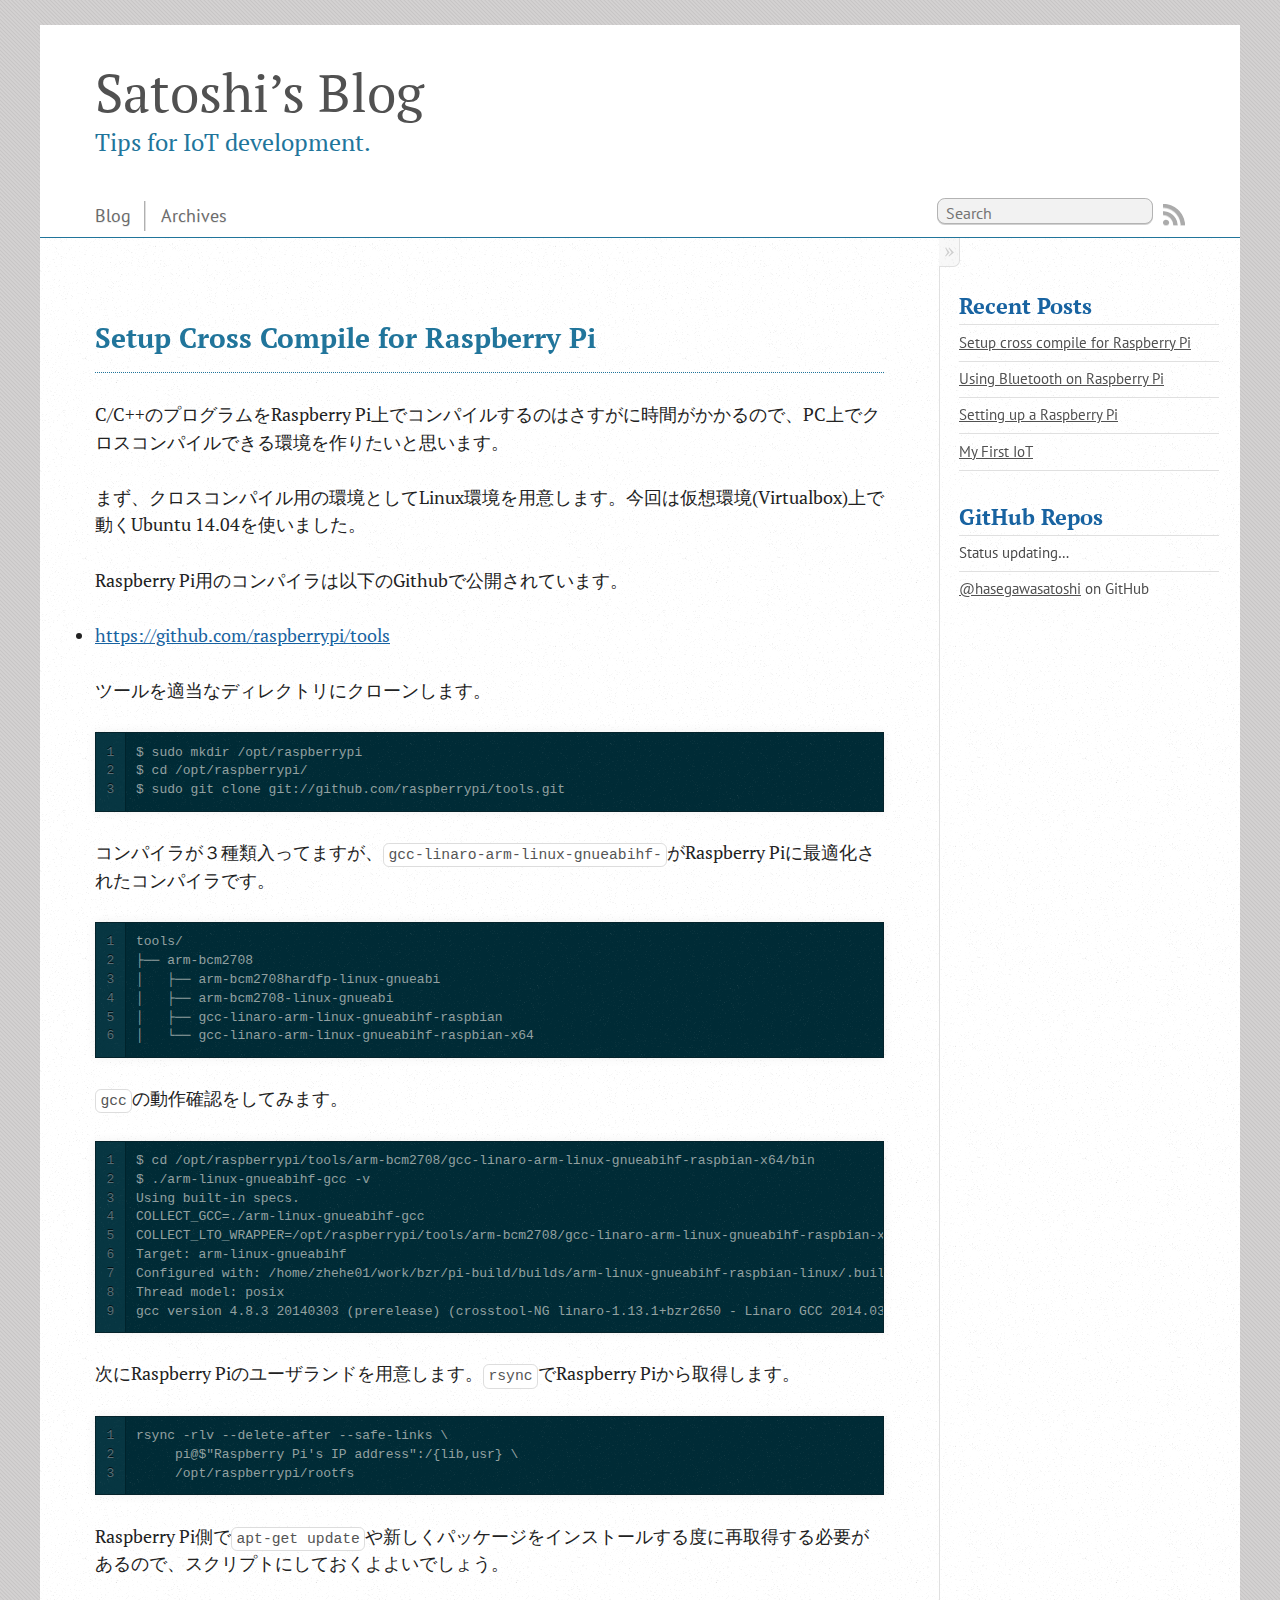
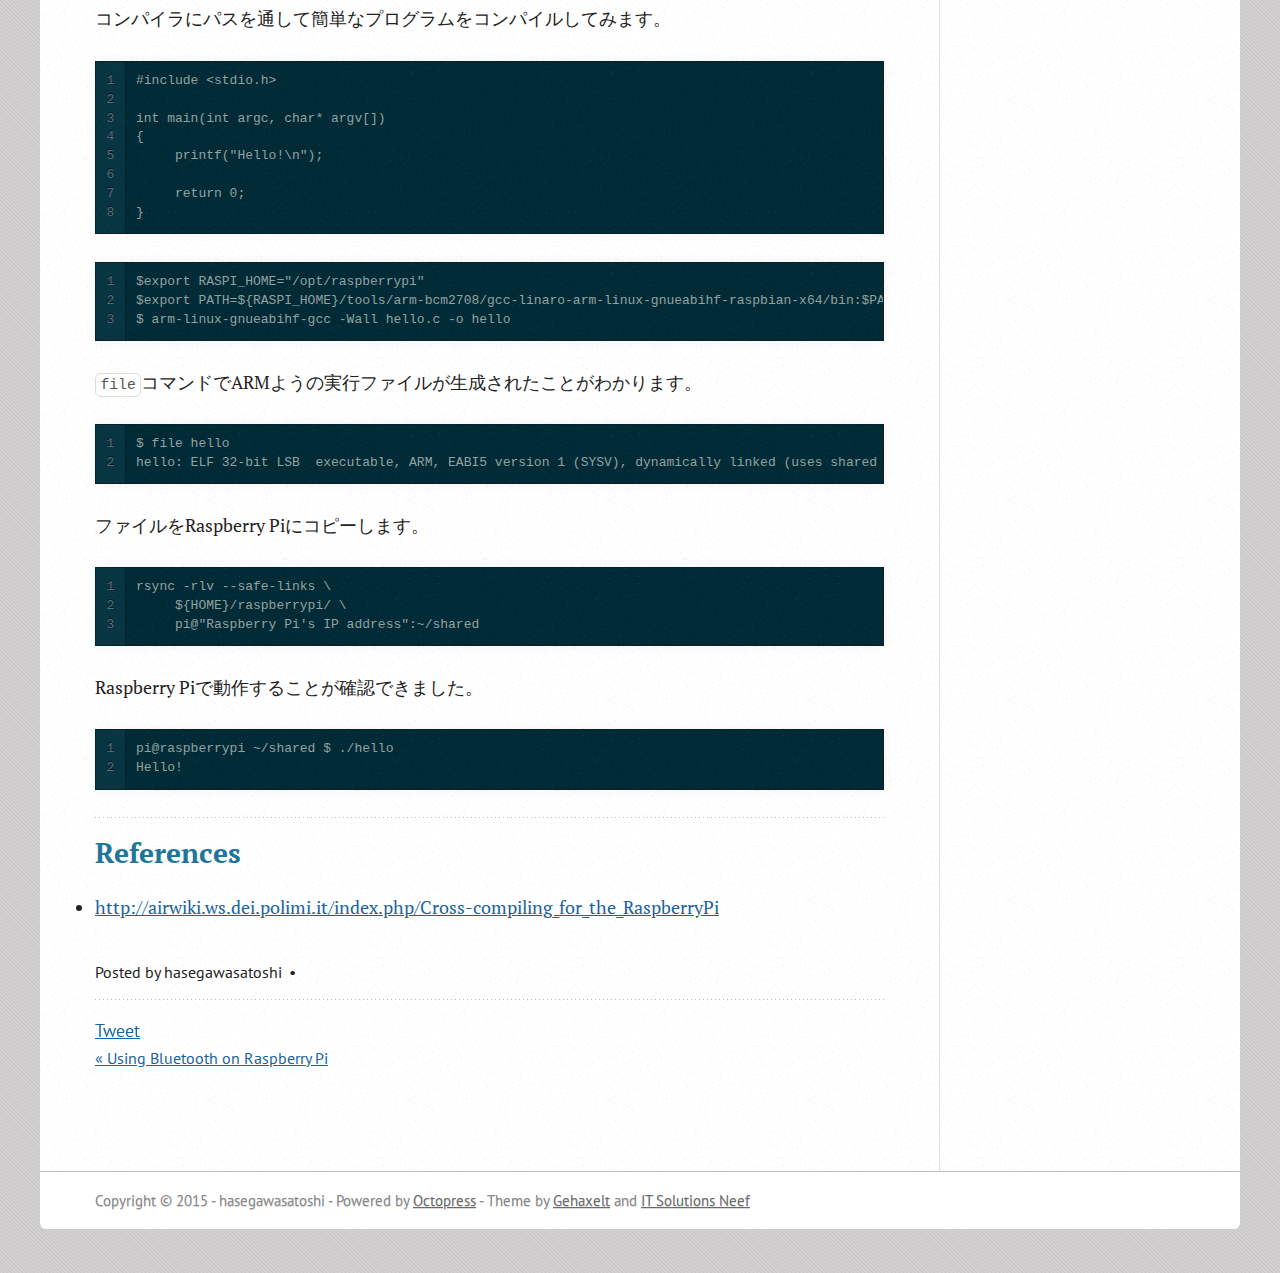
<file: blog/2015/02/08/setup-cross-compile-for-raspberry-pi/index.html>
<!DOCTYPE html>
<!--[if IEMobile 7 ]><html class="no-js iem7"><![endif]-->
<!--[if lt IE 9]><html class="no-js lte-ie8"><![endif]-->
<!--[if (gt IE 8)|(gt IEMobile 7)|!(IEMobile)|!(IE)]><!--><html class="no-js" lang="en"><!--<![endif]-->
<head>
  <meta charset="utf-8">
  <title>Setup cross compile for Raspberry Pi - Satoshi&#8217;s Blog</title>
  <meta name="author" content="hasegawasatoshi">

  
  <meta name="description" content="C/C++のプログラムをRaspberry Pi上でコンパイルするのはさすがに時間がかかるので、PC上でクロスコンパイルできる環境を作りたいと思います。 まず、クロスコンパイル用の環境としてLinux環境を用意します。今回は仮想環境(Virtualbox)上で動くUbuntu 14. &hellip;">
  

  <!-- http://t.co/dKP3o1e -->
  <meta name="HandheldFriendly" content="True">
  <meta name="MobileOptimized" content="320">
  <meta name="viewport" content="width=device-width, initial-scale=1">

  
  <link rel="canonical" href="http://hasegawasatoshi.github.io/blog/2015/02/08/setup-cross-compile-for-raspberry-pi/">
  <link href="/favicon.png" rel="icon">
  <link href="/stylesheets/screen.css" media="screen, projection" rel="stylesheet" type="text/css">
  <script src="/javascripts/modernizr-2.0.js"></script>
  <script src="/javascripts/ender.js"></script>
  <script src="/javascripts/octopress.js" type="text/javascript"></script>
  <link href="/atom.xml" rel="alternate" title="Satoshi's Blog" type="application/atom+xml">
  <!--Fonts from Google"s Web font directory at http://google.com/webfonts -->
<link href="http://fonts.googleapis.com/css?family=PT+Serif:regular,italic,bold,bolditalic" rel="stylesheet" type="text/css">
<link href="http://fonts.googleapis.com/css?family=PT+Sans:regular,italic,bold,bolditalic" rel="stylesheet" type="text/css">

  

</head>

<body   >
  <header role="banner"><hgroup>
  <h1><a href="/">Satoshi&#8217;s Blog</a></h1>
  
    <h2>Tips for IoT development.</h2>
  
</hgroup>

</header>
  <nav role="navigation"><ul class="subscription" data-subscription="rss">
  <li><a href="/atom.xml" rel="subscribe-rss" title="subscribe via RSS">RSS</a></li>
  
</ul>
  
<form action="https://www.google.com/search" method="get">
  <fieldset role="search">
    <input type="hidden" name="q" value="site:hasegawasatoshi.github.io" />
    <input class="search" type="text" name="q" results="0" placeholder="Search"/>
  </fieldset>
</form>
  
<ul class="main-navigation">
  <li><a href="/">Blog</a></li>
  <li><a href="/blog/archives">Archives</a></li>
</ul>

</nav>
  <div id="main">
    <div id="content">
      <div>
<article class="hentry" role="article">
  
  <header>
    
      <h1 class="entry-title">Setup Cross Compile for Raspberry Pi</h1>
    
    
      <p class="meta">
        








  


<time datetime="2015-02-08T01:13:43+09:00" pubdate data-updated="true"></time>
        
      </p>
    
  </header>


<div class="entry-content"><p>C/C++のプログラムをRaspberry Pi上でコンパイルするのはさすがに時間がかかるので、PC上でクロスコンパイルできる環境を作りたいと思います。</p>

<!-- more -->


<p>まず、クロスコンパイル用の環境としてLinux環境を用意します。今回は仮想環境(Virtualbox)上で動くUbuntu 14.04を使いました。</p>

<p>Raspberry Pi用のコンパイラは以下のGithubで公開されています。</p>

<ul>
<li><a href="https://github.com/raspberrypi/tools">https://github.com/raspberrypi/tools</a></li>
</ul>


<p>ツールを適当なディレクトリにクローンします。</p>

<figure class='code'><div class="highlight"><table><tr><td class="gutter"><pre class="line-numbers"><span class='line-number'>1</span>
<span class='line-number'>2</span>
<span class='line-number'>3</span>
</pre></td><td class='code'><pre><code class=''><span class='line'>$ sudo mkdir /opt/raspberrypi
</span><span class='line'>$ cd /opt/raspberrypi/
</span><span class='line'>$ sudo git clone git://github.com/raspberrypi/tools.git</span></code></pre></td></tr></table></div></figure>


<p>コンパイラが３種類入ってますが、<code>gcc-linaro-arm-linux-gnueabihf-</code>がRaspberry Piに最適化されたコンパイラです。</p>

<figure class='code'><div class="highlight"><table><tr><td class="gutter"><pre class="line-numbers"><span class='line-number'>1</span>
<span class='line-number'>2</span>
<span class='line-number'>3</span>
<span class='line-number'>4</span>
<span class='line-number'>5</span>
<span class='line-number'>6</span>
</pre></td><td class='code'><pre><code class=''><span class='line'>tools/
</span><span class='line'>├── arm-bcm2708
</span><span class='line'>│   ├── arm-bcm2708hardfp-linux-gnueabi
</span><span class='line'>│   ├── arm-bcm2708-linux-gnueabi
</span><span class='line'>│   ├── gcc-linaro-arm-linux-gnueabihf-raspbian
</span><span class='line'>│   └── gcc-linaro-arm-linux-gnueabihf-raspbian-x64</span></code></pre></td></tr></table></div></figure>


<p><code>gcc</code>の動作確認をしてみます。</p>

<figure class='code'><div class="highlight"><table><tr><td class="gutter"><pre class="line-numbers"><span class='line-number'>1</span>
<span class='line-number'>2</span>
<span class='line-number'>3</span>
<span class='line-number'>4</span>
<span class='line-number'>5</span>
<span class='line-number'>6</span>
<span class='line-number'>7</span>
<span class='line-number'>8</span>
<span class='line-number'>9</span>
</pre></td><td class='code'><pre><code class=''><span class='line'>$ cd /opt/raspberrypi/tools/arm-bcm2708/gcc-linaro-arm-linux-gnueabihf-raspbian-x64/bin
</span><span class='line'>$ ./arm-linux-gnueabihf-gcc -v
</span><span class='line'>Using built-in specs.
</span><span class='line'>COLLECT_GCC=./arm-linux-gnueabihf-gcc
</span><span class='line'>COLLECT_LTO_WRAPPER=/opt/raspberrypi/tools/arm-bcm2708/gcc-linaro-arm-linux-gnueabihf-raspbian-x64/bin/../libexec/gcc/arm-linux-gnueabihf/4.8.3/lto-wrapper
</span><span class='line'>Target: arm-linux-gnueabihf
</span><span class='line'>Configured with: /home/zhehe01/work/bzr/pi-build/builds/arm-linux-gnueabihf-raspbian-linux/.build/src/gcc-linaro-4.8-2014.03/configure --build=x86_64-build_unknown-linux-gnu --host=x86_64-build_unknown-linux-gnu --target=arm-linux-gnueabihf --prefix=/home/zhehe01/work/bzr/pi-build/builds/arm-linux-gnueabihf-raspbian-linux/install --with-sysroot=/home/zhehe01/work/bzr/pi-build/builds/arm-linux-gnueabihf-raspbian-linux/install/arm-linux-gnueabihf/libc --enable-languages=c,c++,fortran --disable-multilib --enable-multiarch --with-arch=armv6 --with-tune=arm1176jz-s --with-fpu=vfp --with-float=hard --with-pkgversion='crosstool-NG linaro-1.13.1+bzr2650 - Linaro GCC 2014.03' --with-bugurl=https://bugs.launchpad.net/gcc-linaro --enable-__cxa_atexit --enable-libmudflap --enable-libgomp --enable-libssp --with-gmp=/home/zhehe01/work/bzr/pi-build/builds/arm-linux-gnueabihf-raspbian-linux/.build/arm-linux-gnueabihf/build/static --with-mpfr=/home/zhehe01/work/bzr/pi-build/builds/arm-linux-gnueabihf-raspbian-linux/.build/arm-linux-gnueabihf/build/static --with-mpc=/home/zhehe01/work/bzr/pi-build/builds/arm-linux-gnueabihf-raspbian-linux/.build/arm-linux-gnueabihf/build/static --with-isl=/home/zhehe01/work/bzr/pi-build/builds/arm-linux-gnueabihf-raspbian-linux/.build/arm-linux-gnueabihf/build/static --with-cloog=/home/zhehe01/work/bzr/pi-build/builds/arm-linux-gnueabihf-raspbian-linux/.build/arm-linux-gnueabihf/build/static --with-libelf=/home/zhehe01/work/bzr/pi-build/builds/arm-linux-gnueabihf-raspbian-linux/.build/arm-linux-gnueabihf/build/static --enable-threads=posix --disable-libstdcxx-pch --enable-linker-build-id --enable-plugin --enable-gold --with-local-prefix=/home/zhehe01/work/bzr/pi-build/builds/arm-linux-gnueabihf-raspbian-linux/install/arm-linux-gnueabihf/libc --enable-c99 --enable-long-long --with-float=hard
</span><span class='line'>Thread model: posix
</span><span class='line'>gcc version 4.8.3 20140303 (prerelease) (crosstool-NG linaro-1.13.1+bzr2650 - Linaro GCC 2014.03)</span></code></pre></td></tr></table></div></figure>


<p>次にRaspberry Piのユーザランドを用意します。<code>rsync</code>でRaspberry Piから取得します。</p>

<figure class='code'><div class="highlight"><table><tr><td class="gutter"><pre class="line-numbers"><span class='line-number'>1</span>
<span class='line-number'>2</span>
<span class='line-number'>3</span>
</pre></td><td class='code'><pre><code class=''><span class='line'>rsync -rlv --delete-after --safe-links \
</span><span class='line'>     pi@$"Raspberry Pi's IP address":/{lib,usr} \
</span><span class='line'>     /opt/raspberrypi/rootfs</span></code></pre></td></tr></table></div></figure>


<p>Raspberry Pi側で<code>apt-get update</code>や新しくパッケージをインストールする度に再取得する必要があるので、スクリプトにしておくよよいでしょう。</p>

<p>コンパイラにパスを通して簡単なプログラムをコンパイルしてみます。</p>

<figure class='code'><div class="highlight"><table><tr><td class="gutter"><pre class="line-numbers"><span class='line-number'>1</span>
<span class='line-number'>2</span>
<span class='line-number'>3</span>
<span class='line-number'>4</span>
<span class='line-number'>5</span>
<span class='line-number'>6</span>
<span class='line-number'>7</span>
<span class='line-number'>8</span>
</pre></td><td class='code'><pre><code class=''><span class='line'>#include &lt;stdio.h&gt;
</span><span class='line'>
</span><span class='line'>int main(int argc, char* argv[])
</span><span class='line'>{
</span><span class='line'>     printf("Hello!\n");
</span><span class='line'>
</span><span class='line'>     return 0;
</span><span class='line'>}</span></code></pre></td></tr></table></div></figure>




<figure class='code'><div class="highlight"><table><tr><td class="gutter"><pre class="line-numbers"><span class='line-number'>1</span>
<span class='line-number'>2</span>
<span class='line-number'>3</span>
</pre></td><td class='code'><pre><code class=''><span class='line'>$export RASPI_HOME="/opt/raspberrypi"
</span><span class='line'>$export PATH=${RASPI_HOME}/tools/arm-bcm2708/gcc-linaro-arm-linux-gnueabihf-raspbian-x64/bin:$PATH
</span><span class='line'>$ arm-linux-gnueabihf-gcc -Wall hello.c -o hello</span></code></pre></td></tr></table></div></figure>


<p><code>file</code>コマンドでARMようの実行ファイルが生成されたことがわかります。</p>

<figure class='code'><div class="highlight"><table><tr><td class="gutter"><pre class="line-numbers"><span class='line-number'>1</span>
<span class='line-number'>2</span>
</pre></td><td class='code'><pre><code class=''><span class='line'>$ file hello
</span><span class='line'>hello: ELF 32-bit LSB  executable, ARM, EABI5 version 1 (SYSV), dynamically linked (uses shared libs), for GNU/Linux 2.6.26, BuildID[sha1]=038067c75c7098b2ef9838d9ceb931f3c4d9b97a, not stripped</span></code></pre></td></tr></table></div></figure>


<p>ファイルをRaspberry Piにコピーします。</p>

<figure class='code'><div class="highlight"><table><tr><td class="gutter"><pre class="line-numbers"><span class='line-number'>1</span>
<span class='line-number'>2</span>
<span class='line-number'>3</span>
</pre></td><td class='code'><pre><code class=''><span class='line'>rsync -rlv --safe-links \
</span><span class='line'>     ${HOME}/raspberrypi/ \
</span><span class='line'>     pi@"Raspberry Pi's IP address":~/shared</span></code></pre></td></tr></table></div></figure>


<p>Raspberry Piで動作することが確認できました。</p>

<figure class='code'><div class="highlight"><table><tr><td class="gutter"><pre class="line-numbers"><span class='line-number'>1</span>
<span class='line-number'>2</span>
</pre></td><td class='code'><pre><code class=''><span class='line'>pi@raspberrypi ~/shared $ ./hello
</span><span class='line'>Hello!</span></code></pre></td></tr></table></div></figure>


<h2>References</h2>

<ul>
<li><a href="http://airwiki.ws.dei.polimi.it/index.php/Cross-compiling_for_the_RaspberryPi">http://airwiki.ws.dei.polimi.it/index.php/Cross-compiling_for_the_RaspberryPi</a></li>
</ul>

</div>


  <footer>
    <p class="meta">
      
  

<span class="byline author vcard">Posted by <span class="fn">hasegawasatoshi</span></span>

      








  


<time datetime="2015-02-08T01:13:43+09:00" pubdate data-updated="true"></time>
      


    </p>
    
      <div class="sharing">
  
  <a href="http://twitter.com/share" class="twitter-share-button" data-url="http://hasegawasatoshi.github.io/blog/2015/02/08/setup-cross-compile-for-raspberry-pi/" data-via="" data-counturl="http://hasegawasatoshi.github.io/blog/2015/02/08/setup-cross-compile-for-raspberry-pi/" >Tweet</a>
  
  
  
    <div class="fb-like" data-send="true" data-width="450" data-show-faces="false"></div>
  
</div>

    
    <p class="meta">
      
        <a class="basic-alignment left" href="/blog/2015/01/25/using-bluethooth-on-raspberry-pi/" title="Previous Post: Using Bluetooth on Raspberry Pi">&laquo; Using Bluetooth on Raspberry Pi</a>
      
      
    </p>
  </footer>
</article>

</div>

<aside class="sidebar">
  
    <section>
  <h1>Recent Posts</h1>
  <ul id="recent_posts">
    
      <li class="post">
        <a href="/blog/2015/02/08/setup-cross-compile-for-raspberry-pi/">Setup cross compile for Raspberry Pi</a>
      </li>
    
      <li class="post">
        <a href="/blog/2015/01/25/using-bluethooth-on-raspberry-pi/">Using Bluetooth on Raspberry Pi</a>
      </li>
    
      <li class="post">
        <a href="/blog/2015/01/17/setting-up-a-raspberry-pi/">Setting up a Raspberry Pi</a>
      </li>
    
      <li class="post">
        <a href="/blog/2015/01/04/my-first-iot/">My First IoT</a>
      </li>
    
  </ul>
</section>

<section>
  <h1>GitHub Repos</h1>
  <ul id="gh_repos">
    <li class="loading">Status updating&#8230;</li>
  </ul>
  
  <a href="https://github.com/hasegawasatoshi">@hasegawasatoshi</a> on GitHub
  
  <script type="text/javascript">
    $.domReady(function(){
        if (!window.jXHR){
            var jxhr = document.createElement('script');
            jxhr.type = 'text/javascript';
            jxhr.src = '/javascripts/libs/jXHR.js';
            var s = document.getElementsByTagName('script')[0];
            s.parentNode.insertBefore(jxhr, s);
        }

        github.showRepos({
            user: 'hasegawasatoshi',
            count: 0,
            skip_forks: true,
            target: '#gh_repos'
        });
    });
  </script>
  <script src="/javascripts/github.js" type="text/javascript"> </script>
</section>





  
</aside>


    </div>
  </div>
  <footer role="contentinfo"><p>
  Copyright &copy; 2015 - hasegawasatoshi -
  <span class="credit">Powered by <a href="http://octopress.org">Octopress</a></span>
  - <span class="credit">Theme by <a href="http://www.gehaxelt.in">Gehaxelt</a></span>
  <span class="credit">and <a href="http://www.it-solutions-neef.de">IT Solutions Neef</a></span>
</p>

</footer>
  



<div id="fb-root"></div>
<script>(function(d, s, id) {
  var js, fjs = d.getElementsByTagName(s)[0];
  if (d.getElementById(id)) {return;}
  js = d.createElement(s); js.id = id;
  js.src = "//connect.facebook.net/en_US/all.js#appId=212934732101925&xfbml=1";
  fjs.parentNode.insertBefore(js, fjs);
}(document, 'script', 'facebook-jssdk'));</script>





  <script type="text/javascript">
    (function(){
      var twitterWidgets = document.createElement('script');
      twitterWidgets.type = 'text/javascript';
      twitterWidgets.async = true;
      twitterWidgets.src = 'http://platform.twitter.com/widgets.js';
      document.getElementsByTagName('head')[0].appendChild(twitterWidgets);
    })();
  </script>





</body>
</html>
</file>
<file: stylesheets/screen.css>
html,body,div,span,applet,object,iframe,h1,h2,h3,h4,h5,h6,p,blockquote,pre,a,abbr,acronym,address,big,cite,code,del,dfn,em,img,ins,kbd,q,s,samp,small,strike,strong,sub,sup,tt,var,b,u,i,center,dl,dt,dd,ol,ul,li,fieldset,form,label,legend,table,caption,tbody,tfoot,thead,tr,th,td,article,aside,canvas,details,embed,figure,figcaption,footer,header,hgroup,menu,nav,output,ruby,section,summary,time,mark,audio,video{margin:0;padding:0;border:0;font:inherit;font-size:100%;vertical-align:baseline}html{line-height:1}ol,ul{list-style:none}table{border-collapse:collapse;border-spacing:0}caption,th,td{text-align:left;font-weight:normal;vertical-align:middle}q,blockquote{quotes:none}q:before,q:after,blockquote:before,blockquote:after{content:"";content:none}a img{border:none}article,aside,details,figcaption,figure,footer,header,hgroup,main,menu,nav,section,summary{display:block}article,aside,details,figcaption,figure,footer,header,hgroup,main,menu,nav,section,summary{display:block}a{color:#1863a1}a:visited{color:#751590}a:focus{color:#0181eb}a:hover{color:#0181eb}a:active{color:#01579f}aside.sidebar a{color:#1863a1}aside.sidebar a:focus{color:#0181eb}aside.sidebar a:hover{color:#0181eb}aside.sidebar a:active{color:#01579f}a{-moz-transition:color 0.3s;-o-transition:color 0.3s;-webkit-transition:color 0.3s;transition:color 0.3s}html{background:#252525 url('/images/line-tile.png?1420373782') top left}body>div{background:#f2f2f2 url('/images/noise.png?1420373782') top left;border-bottom:1px solid #bfbfbf}body>div>div{background:#f8f8f8 url('/images/noise.png?1420373782') top left;border-right:1px solid #e0e0e0}.heading,body>header h1,h1,h2,h3,h4,h5,h6{font-family:"PT Serif","Georgia","Helvetica Neue",Arial,sans-serif}.sans,body>header h2,article header p.meta,article>footer,#content .blog-index footer,html .gist .gist-file .gist-meta,#blog-archives a.category,#blog-archives time,aside.sidebar section,body>footer{font-family:"PT Sans","Helvetica Neue",Arial,sans-serif}.serif,body,#content .blog-index a[rel=full-article]{font-family:"PT Serif",Georgia,Times,"Times New Roman",serif}.mono,pre,code,tt,p code,li code{font-family:Menlo,Monaco,"Andale Mono","lucida console","Courier New",monospace}body>header h1{font-size:2.2em;font-family:"PT Serif","Georgia","Helvetica Neue",Arial,sans-serif;font-weight:normal;line-height:1.2em;margin-bottom:0.6667em}body>header h2{font-family:"PT Serif","Georgia","Helvetica Neue",Arial,sans-serif}body{line-height:1.5em;color:#222}h1{font-size:2.2em;line-height:1.2em}@media only screen and (min-width: 992px){body{font-size:1.15em}h1{font-size:2.6em;line-height:1.2em}}h1,h2,h3,h4,h5,h6{text-rendering:optimizelegibility;margin-bottom:1em;font-weight:bold}h2,section h1{font-size:1.5em}h3,section h2,section section h1{font-size:1.3em}h4,section h3,section section h2,section section section h1{font-size:1em}h5,section h4,section section h3{font-size:.9em}h6,section h5,section section h4,section section section h3{font-size:.8em}p,blockquote,ul,ol{margin-bottom:1.5em}ul{list-style-type:disc}ul ul{list-style-type:circle;margin-bottom:0px}ul ul ul{list-style-type:square;margin-bottom:0px}ol{list-style-type:decimal}ol ol{list-style-type:lower-alpha;margin-bottom:0px}ol ol ol{list-style-type:lower-roman;margin-bottom:0px}ul,ul ul,ul ol,ol,ol ul,ol ol{margin-left:1.3em}strong{font-weight:bold}em{font-style:italic}sup,sub{font-size:0.8em;position:relative;display:inline-block}sup{top:-.5em}sub{bottom:-.5em}q{font-style:italic}q:before{content:"\201C"}q:after{content:"\201D"}em,dfn{font-style:italic}strong,dfn{font-weight:bold}del,s{text-decoration:line-through}abbr,acronym{border-bottom:1px dotted;cursor:help}sub,sup{line-height:0}hr{margin-bottom:0.2em}small{font-size:.8em}big{font-size:1.2em}blockquote{font-style:italic;position:relative;font-size:1.2em;line-height:1.5em;padding-left:1em;border-left:4px solid rgba(170,170,170,0.5)}blockquote cite{font-style:italic}blockquote cite a{color:#aaa !important;word-wrap:break-word}blockquote cite:before{content:'\2014';padding-right:.3em;padding-left:.3em;color:#aaa}@media only screen and (min-width: 992px){blockquote{padding-left:1.5em;border-left-width:4px}}.pullquote-right:before,.pullquote-left:before{padding:0;border:none;content:attr(data-pullquote);float:right;width:45%;margin:.5em 0 1em 1.5em;position:relative;top:7px;font-size:1.4em;line-height:1.45em}.pullquote-left:before{float:left;margin:.5em 1.5em 1em 0}.force-wrap,article a,aside.sidebar a{white-space:-moz-pre-wrap;white-space:-pre-wrap;white-space:-o-pre-wrap;white-space:pre-wrap;word-wrap:break-word}.group,body>header,body>nav,body>footer,body #content>article,body #content>div>article,body #content>div>section,body div.pagination,aside.sidebar,#main,#content,.sidebar{*zoom:1}.group:after,body>header:after,body>nav:after,body>footer:after,body #content>article:after,body #content>div>article:after,body #content>div>section:after,body div.pagination:after,#main:after,#content:after,.sidebar:after{content:"";display:table;clear:both}body{-webkit-text-size-adjust:none;max-width:1200px;position:relative;margin:0 auto}body>header,body>nav,body>footer,body #content>article,body #content>div>article,body #content>div>section{padding-left:18px;padding-right:18px}@media only screen and (min-width: 480px){body>header,body>nav,body>footer,body #content>article,body #content>div>article,body #content>div>section{padding-left:25px;padding-right:25px}}@media only screen and (min-width: 768px){body>header,body>nav,body>footer,body #content>article,body #content>div>article,body #content>div>section{padding-left:35px;padding-right:35px}}@media only screen and (min-width: 992px){body>header,body>nav,body>footer,body #content>article,body #content>div>article,body #content>div>section{padding-left:55px;padding-right:55px}}body div.pagination{margin-left:18px;margin-right:18px}@media only screen and (min-width: 480px){body div.pagination{margin-left:25px;margin-right:25px}}@media only screen and (min-width: 768px){body div.pagination{margin-left:35px;margin-right:35px}}@media only screen and (min-width: 992px){body div.pagination{margin-left:55px;margin-right:55px}}body>header{font-size:1em;padding-top:1.5em;padding-bottom:1.5em}#content{overflow:hidden}#content>div,#content>article{width:100%}aside.sidebar{float:none;padding:0 18px 1px;background-color:#f7f7f7;border-top:1px solid #e0e0e0}.flex-content,article img,article video,article .flash-video,aside.sidebar img{max-width:100%;height:auto}.basic-alignment.left,article img.left,article video.left,article .left.flash-video,aside.sidebar img.left{float:left;margin-right:1.5em}.basic-alignment.right,article img.right,article video.right,article .right.flash-video,aside.sidebar img.right{float:right;margin-left:1.5em}.basic-alignment.center,article img.center,article video.center,article .center.flash-video,aside.sidebar img.center{display:block;margin:0 auto 1.5em}.basic-alignment.left,article img.left,article video.left,article .left.flash-video,aside.sidebar img.left,.basic-alignment.right,article img.right,article video.right,article .right.flash-video,aside.sidebar img.right{margin-bottom:.8em}.toggle-sidebar,.no-sidebar .toggle-sidebar{display:none}@media only screen and (min-width: 750px){body.sidebar-footer aside.sidebar{float:none;width:auto;clear:left;margin:0;padding:0 35px 1px;background-color:#f7f7f7;border-top:1px solid #eaeaea}body.sidebar-footer aside.sidebar section.odd,body.sidebar-footer aside.sidebar section.even{float:left;width:48%}body.sidebar-footer aside.sidebar section.odd{margin-left:0}body.sidebar-footer aside.sidebar section.even{margin-left:4%}body.sidebar-footer aside.sidebar.thirds section{width:30%;margin-left:5%}body.sidebar-footer aside.sidebar.thirds section.first{margin-left:0;clear:both}}body.sidebar-footer #content{margin-right:0px}body.sidebar-footer .toggle-sidebar{display:none}@media only screen and (min-width: 550px){body>header{font-size:1em}}@media only screen and (min-width: 750px){aside.sidebar{float:none;width:auto;clear:left;margin:0;padding:0 35px 1px;background-color:#f7f7f7;border-top:1px solid #eaeaea}aside.sidebar section.odd,aside.sidebar section.even{float:left;width:48%}aside.sidebar section.odd{margin-left:0}aside.sidebar section.even{margin-left:4%}aside.sidebar.thirds section{width:30%;margin-left:5%}aside.sidebar.thirds section.first{margin-left:0;clear:both}}@media only screen and (min-width: 768px){body{-webkit-text-size-adjust:auto}body>header{font-size:1.2em}#main{padding:0;margin:0 auto}#content{overflow:visible;margin-right:240px;position:relative}.no-sidebar #content{margin-right:0;border-right:0}.collapse-sidebar #content{margin-right:20px}#content>div,#content>article{padding-top:17.5px;padding-bottom:17.5px;float:left}aside.sidebar{width:210px;padding:0 15px 15px;background:none;clear:none;float:left;margin:0 -100% 0 0}aside.sidebar section{width:auto;margin-left:0}aside.sidebar section.odd,aside.sidebar section.even{float:none;width:auto;margin-left:0}.collapse-sidebar aside.sidebar{float:none;width:auto;clear:left;margin:0;padding:0 35px 1px;background-color:#f7f7f7;border-top:1px solid #eaeaea}.collapse-sidebar aside.sidebar section.odd,.collapse-sidebar aside.sidebar section.even{float:left;width:48%}.collapse-sidebar aside.sidebar section.odd{margin-left:0}.collapse-sidebar aside.sidebar section.even{margin-left:4%}.collapse-sidebar aside.sidebar.thirds section{width:30%;margin-left:5%}.collapse-sidebar aside.sidebar.thirds section.first{margin-left:0;clear:both}}@media only screen and (min-width: 992px){body>header{font-size:1.3em}#content{margin-right:300px}#content>div,#content>article{padding-top:27.5px;padding-bottom:27.5px}aside.sidebar{width:260px;padding:1.2em 20px 20px}.collapse-sidebar aside.sidebar{padding-left:55px;padding-right:55px}}@media only screen and (min-width: 768px){ul,ol{margin-left:0}}h1,h2,h3,h4,em{color:#21759b !important}html{background:#d4d2d2 url('/images/line-tile.png?1420373782') top left !important}body>header,.blog-index{background:white !important}body>header h1 a{color:#515151 !important}section h1{color:#1863a1 !important}aside .sidebar a :hover{color:#21759b !important;font-weight:bold !important}aside.sidebar a{-moz-transition:none !important;-webkit-transition:none !important;-o-transition:none !important;transition:none !important;color:#515151 !important}aside.sidebar{border-top:none !important}#blog-archives article,.blog-index article+article{background:none !important}.entry-content h1{font-size:1.7em !important;line-height:0.8em !important}#content .blog-index a[rel="full-article"]:hover{background:#ebebeb !important}#content .blog-index a[rel="full-article"]{color:#21759b !important}article{border-bottom:1px dotted #21759b  !important}.hentry,article[role="article"]{border-bottom:none !important}.entry-title{color:#21759b !important;font-size:1.5em !important}.hentry header,article[role="article"] header{border-bottom:1px dotted #21759b !important}article header{background:none !important}.pagination a{color:#21759b !important}#blog-archives article h1 a{font-size:0.8em !important;color:#21759b !important}.main-navigation li a:hover{color:#21759b !important}body>nav{background:none !important;background-color:white !important;border-bottom:1px solid #21759b !important;border-top:none !important}#main,#content{background:#fff url('/images/noise.png?1420373782') top left !important}body>footer{background:none !important;background-color:white !important;border-bottom:none !important;border-top:none !important}header[role="banner"]{margin-top:25px !important}dt{font-weight:bold;text-decoration:underline}dd{margin:0;padding:0 0 0.5em 1.5em}body>header{background:#333}body>header h1{display:inline-block;margin:0}body>header h1 a,body>header h1 a:visited,body>header h1 a:hover{color:#f2f2f2;text-decoration:none}body>header h2{margin:.2em 0 0;font-size:1em;color:#aaa;font-weight:normal}body>nav{position:relative;background-color:#ccc;background:url('/images/noise.png?1420373782'),url('[data-uri]');background:url('/images/noise.png?1420373782'),-webkit-gradient(linear, 50% 0%, 50% 100%, color-stop(0%, #e0e0e0),color-stop(50%, #cccccc),color-stop(100%, #b0b0b0));background:url('/images/noise.png?1420373782'),-moz-linear-gradient(#e0e0e0,#cccccc,#b0b0b0);background:url('/images/noise.png?1420373782'),-webkit-linear-gradient(#e0e0e0,#cccccc,#b0b0b0);background:url('/images/noise.png?1420373782'),linear-gradient(#e0e0e0,#cccccc,#b0b0b0);border-top:1px solid #f2f2f2;border-bottom:1px solid #8c8c8c;padding-top:.35em;padding-bottom:.35em}body>nav form{-moz-background-clip:padding;-o-background-clip:padding-box;-webkit-background-clip:padding;background-clip:padding-box;margin:0;padding:0}body>nav form .search{padding:.3em .5em 0;font-size:.85em;font-family:"PT Sans","Helvetica Neue",Arial,sans-serif;line-height:1.1em;width:95%;-moz-border-radius:0.5em;-webkit-border-radius:0.5em;border-radius:0.5em;-moz-background-clip:padding;-o-background-clip:padding-box;-webkit-background-clip:padding;background-clip:padding-box;-moz-box-shadow:#d1d1d1 0 1px;-webkit-box-shadow:#d1d1d1 0 1px;box-shadow:#d1d1d1 0 1px;background-color:#f2f2f2;border:1px solid #b3b3b3;color:#888}body>nav form .search:focus{color:#444;border-color:#80b1df;-moz-box-shadow:#80b1df 0 0 4px,#80b1df 0 0 3px inset;-webkit-box-shadow:#80b1df 0 0 4px,#80b1df 0 0 3px inset;box-shadow:#80b1df 0 0 4px,#80b1df 0 0 3px inset;background-color:#fff;outline:none}body>nav fieldset[role=search]{float:right;width:48%}body>nav fieldset.mobile-nav{float:left;width:48%}body>nav fieldset.mobile-nav select{width:100%;font-size:.8em;border:1px solid #888}body>nav ul{display:none}@media only screen and (min-width: 550px){body>nav{font-size:.9em}body>nav ul{margin:0;padding:0;border:0;overflow:hidden;*zoom:1;float:left;display:block;padding-top:.15em}body>nav ul li{list-style-image:none;list-style-type:none;margin-left:0;white-space:nowrap;float:left;padding-left:0;padding-right:0}body>nav ul li:first-child{padding-left:0}body>nav ul li:last-child{padding-right:0}body>nav ul li.last{padding-right:0}body>nav ul.subscription{margin-left:.8em;float:right}body>nav ul.subscription li:last-child a{padding-right:0}body>nav ul li{margin:0}body>nav a{color:#6b6b6b;font-family:"PT Sans","Helvetica Neue",Arial,sans-serif;text-shadow:#ebebeb 0 1px;float:left;text-decoration:none;font-size:1.1em;padding:.1em 0;line-height:1.5em}body>nav a:visited{color:#6b6b6b}body>nav a:hover{color:#2b2b2b}body>nav li+li{border-left:1px solid #b0b0b0;margin-left:.8em}body>nav li+li a{padding-left:.8em;border-left:1px solid #dedede}body>nav form{float:right;text-align:left;padding-left:.8em;width:175px}body>nav form .search{width:93%;font-size:.95em;line-height:1.2em}body>nav ul[data-subscription$=email]+form{width:97px}body>nav ul[data-subscription$=email]+form .search{width:91%}body>nav fieldset.mobile-nav{display:none}body>nav fieldset[role=search]{width:99%}}@media only screen and (min-width: 992px){body>nav form{width:215px}body>nav ul[data-subscription$=email]+form{width:147px}}.no-placeholder body>nav .search{background:#f2f2f2 url('/images/search.png?1420373782') 0.3em 0.25em no-repeat;text-indent:1.3em}@media only screen and (min-width: 550px){.maskImage body>nav ul[data-subscription$=email]+form{width:123px}}@media only screen and (min-width: 992px){.maskImage body>nav ul[data-subscription$=email]+form{width:173px}}.maskImage ul.subscription{position:relative;top:.2em}.maskImage ul.subscription li,.maskImage ul.subscription a{border:0;padding:0}.maskImage a[rel=subscribe-rss]{position:relative;top:0px;text-indent:-999999em;background-color:#dedede;border:0;padding:0}.maskImage a[rel=subscribe-rss],.maskImage a[rel=subscribe-rss]:after{-webkit-mask-image:url('/images/rss.png?1420373782');-moz-mask-image:url('/images/rss.png?1420373782');-ms-mask-image:url('/images/rss.png?1420373782');-o-mask-image:url('/images/rss.png?1420373782');mask-image:url('/images/rss.png?1420373782');-webkit-mask-repeat:no-repeat;-moz-mask-repeat:no-repeat;-ms-mask-repeat:no-repeat;-o-mask-repeat:no-repeat;mask-repeat:no-repeat;width:22px;height:22px}.maskImage a[rel=subscribe-rss]:after{content:"";position:absolute;top:-1px;left:0;background-color:#ababab}.maskImage a[rel=subscribe-rss]:hover:after{background-color:#9e9e9e}.maskImage a[rel=subscribe-email]{position:relative;top:0px;text-indent:-999999em;background-color:#dedede;border:0;padding:0}.maskImage a[rel=subscribe-email],.maskImage a[rel=subscribe-email]:after{-webkit-mask-image:url('/images/email.png?1420373782');-moz-mask-image:url('/images/email.png?1420373782');-ms-mask-image:url('/images/email.png?1420373782');-o-mask-image:url('/images/email.png?1420373782');mask-image:url('/images/email.png?1420373782');-webkit-mask-repeat:no-repeat;-moz-mask-repeat:no-repeat;-ms-mask-repeat:no-repeat;-o-mask-repeat:no-repeat;mask-repeat:no-repeat;width:28px;height:22px}.maskImage a[rel=subscribe-email]:after{content:"";position:absolute;top:-1px;left:0;background-color:#ababab}.maskImage a[rel=subscribe-email]:hover:after{background-color:#9e9e9e}article{padding-top:1em}article header{position:relative;padding-top:2em;padding-bottom:1em;margin-bottom:1em;background:url('[data-uri]') bottom left repeat-x}article header h1{margin:0}article header h1 a{text-decoration:none}article header h1 a:hover{text-decoration:underline}article header p{font-size:.9em;color:#aaa;margin:0}article header p.meta{text-transform:uppercase;position:absolute;top:0}@media only screen and (min-width: 768px){article header{margin-bottom:1.5em;padding-bottom:1em;background:url('[data-uri]') bottom left repeat-x}}article h2{padding-top:0.8em;background:url('[data-uri]') top left repeat-x}.entry-content article h2:first-child,article header+h2{padding-top:0}article h2:first-child,article header+h2{background:none}article .feature{padding-top:.5em;margin-bottom:1em;padding-bottom:1em;background:url('[data-uri]') bottom left repeat-x;font-size:2.0em;font-style:italic;line-height:1.3em}article img,article video,article .flash-video{-moz-border-radius:0.3em;-webkit-border-radius:0.3em;border-radius:0.3em;-moz-box-shadow:rgba(0,0,0,0.15) 0 1px 4px;-webkit-box-shadow:rgba(0,0,0,0.15) 0 1px 4px;box-shadow:rgba(0,0,0,0.15) 0 1px 4px;-moz-box-sizing:border-box;-webkit-box-sizing:border-box;box-sizing:border-box;border:#fff 0.5em solid}article video,article .flash-video{margin:0 auto 1.5em}article video{display:block;width:100%}article .flash-video>div{position:relative;display:block;padding-bottom:56.25%;padding-top:1px;height:0;overflow:hidden}article .flash-video>div iframe,article .flash-video>div object,article .flash-video>div embed{position:absolute;top:0;left:0;width:100%;height:100%}article>footer{padding-bottom:2.5em;margin-top:2em}article>footer p.meta{margin-bottom:.8em;font-size:.85em;clear:both;overflow:hidden}.blog-index article+article{background:url('[data-uri]') top left repeat-x}#content .blog-index{padding-top:0;padding-bottom:0}#content .blog-index article{padding-top:2em}#content .blog-index article header{background:none;padding-bottom:0}#content .blog-index article h1{font-size:2.2em}#content .blog-index article h1 a{color:inherit}#content .blog-index article h1 a:hover{color:#0181eb}#content .blog-index a[rel=full-article]{background:#ebebeb;display:inline-block;padding:.4em .8em;margin-right:.5em;text-decoration:none;color:#666;-moz-transition:background-color 0.5s;-o-transition:background-color 0.5s;-webkit-transition:background-color 0.5s;transition:background-color 0.5s}#content .blog-index a[rel=full-article]:hover{background:#0181eb;text-shadow:none;color:#f8f8f8}#content .blog-index footer{margin-top:1em}.separator,article>footer .byline+time:before,article>footer time+time:before,article>footer .comments:before,article>footer .byline ~ .categories:before{content:"\2022 ";padding:0 .4em 0 .2em;display:inline-block}#content div.pagination{text-align:center;font-size:.95em;position:relative;background:url('[data-uri]') top left repeat-x;padding-top:1.5em;padding-bottom:1.5em}#content div.pagination a{text-decoration:none;color:#aaa}#content div.pagination a.prev{position:absolute;left:0}#content div.pagination a.next{position:absolute;right:0}#content div.pagination a:hover{color:#0181eb}#content div.pagination a[href*=archive]:before,#content div.pagination a[href*=archive]:after{content:'\2014';padding:0 .3em}p.meta+.sharing{padding-top:1em;padding-left:0;background:url('[data-uri]') top left repeat-x}#fb-root{display:none}.highlight,html .gist .gist-file .gist-syntax .gist-highlight{border:1px solid #05232b !important}.highlight table td.code,html .gist .gist-file .gist-syntax .gist-highlight table td.code{width:100%}.highlight .line-numbers,html .gist .gist-file .gist-syntax .highlight .line_numbers{text-align:right;font-size:13px;line-height:1.45em;background:#073642 url('/images/noise.png?1420373782') top left !important;border-right:1px solid #00232c !important;-moz-box-shadow:#083e4b -1px 0 inset;-webkit-box-shadow:#083e4b -1px 0 inset;box-shadow:#083e4b -1px 0 inset;text-shadow:#021014 0 -1px;padding:.8em !important;-moz-border-radius:0;-webkit-border-radius:0;border-radius:0}.highlight .line-numbers span,html .gist .gist-file .gist-syntax .highlight .line_numbers span{color:#586e75 !important}figure.code,.gist-file,pre{-moz-box-shadow:rgba(0,0,0,0.06) 0 0 10px;-webkit-box-shadow:rgba(0,0,0,0.06) 0 0 10px;box-shadow:rgba(0,0,0,0.06) 0 0 10px}figure.code .highlight pre,.gist-file .highlight pre,pre .highlight pre{-moz-box-shadow:none;-webkit-box-shadow:none;box-shadow:none}.gist .highlight *::-moz-selection,figure.code .highlight *::-moz-selection{background:#386774;color:inherit;text-shadow:#002b36 0 1px}.gist .highlight *::-webkit-selection,figure.code .highlight *::-webkit-selection{background:#386774;color:inherit;text-shadow:#002b36 0 1px}.gist .highlight *::selection,figure.code .highlight *::selection{background:#386774;color:inherit;text-shadow:#002b36 0 1px}html .gist .gist-file{margin-bottom:1.8em;position:relative;border:none;padding-top:26px !important}html .gist .gist-file .highlight{margin-bottom:0}html .gist .gist-file .gist-syntax{border-bottom:0 !important;background:none !important}html .gist .gist-file .gist-syntax .gist-highlight{background:#002b36 !important}html .gist .gist-file .gist-syntax .highlight pre{padding:0}html .gist .gist-file .gist-meta{padding:.6em 0.8em;border:1px solid #083e4b !important;color:#586e75;font-size:.7em !important;background:#073642 url('/images/noise.png?1420373782') top left;line-height:1.5em}html .gist .gist-file .gist-meta a{color:#75878b !important;text-decoration:none}html .gist .gist-file .gist-meta a:hover,html .gist .gist-file .gist-meta a:focus{text-decoration:underline}html .gist .gist-file .gist-meta a:hover{color:#93a1a1 !important}html .gist .gist-file .gist-meta a[href*='#file']{position:absolute;top:0;left:0;right:-10px;color:#474747 !important}html .gist .gist-file .gist-meta a[href*='#file']:hover{color:#1863a1 !important}html .gist .gist-file .gist-meta a[href*=raw]{top:.4em}pre{background:#002b36 url('/images/noise.png?1420373782') top left;-moz-border-radius:0.4em;-webkit-border-radius:0.4em;border-radius:0.4em;border:1px solid #05232b;line-height:1.45em;font-size:13px;margin-bottom:2.1em;padding:.8em 1em;color:#93a1a1;overflow:auto}h3.filename+pre{-moz-border-radius-topleft:0px;-webkit-border-top-left-radius:0px;border-top-left-radius:0px;-moz-border-radius-topright:0px;-webkit-border-top-right-radius:0px;border-top-right-radius:0px}p code,li code{display:inline-block;white-space:no-wrap;background:#fff;font-size:.8em;line-height:1.5em;color:#555;border:1px solid #ddd;-moz-border-radius:0.4em;-webkit-border-radius:0.4em;border-radius:0.4em;padding:0 .3em;margin:-1px 0}p pre code,li pre code{font-size:1em !important;background:none;border:none}.pre-code,html .gist .gist-file .gist-syntax .highlight pre,.highlight code{font-family:Menlo,Monaco,"Andale Mono","lucida console","Courier New",monospace !important;overflow:scroll;overflow-y:hidden;display:block;padding:.8em;overflow-x:auto;line-height:1.45em;background:#002b36 url('/images/noise.png?1420373782') top left !important;color:#93a1a1 !important}.pre-code span,html .gist .gist-file .gist-syntax .highlight pre span,.highlight code span{color:#93a1a1 !important}.pre-code span,html .gist .gist-file .gist-syntax .highlight pre span,.highlight code span{font-style:normal !important;font-weight:normal !important}.pre-code .c,html .gist .gist-file .gist-syntax .highlight pre .c,.highlight code .c{color:#586e75 !important;font-style:italic !important}.pre-code .cm,html .gist .gist-file .gist-syntax .highlight pre .cm,.highlight code .cm{color:#586e75 !important;font-style:italic !important}.pre-code .cp,html .gist .gist-file .gist-syntax .highlight pre .cp,.highlight code .cp{color:#586e75 !important;font-style:italic !important}.pre-code .c1,html .gist .gist-file .gist-syntax .highlight pre .c1,.highlight code .c1{color:#586e75 !important;font-style:italic !important}.pre-code .cs,html .gist .gist-file .gist-syntax .highlight pre .cs,.highlight code .cs{color:#586e75 !important;font-weight:bold !important;font-style:italic !important}.pre-code .err,html .gist .gist-file .gist-syntax .highlight pre .err,.highlight code .err{color:#dc322f !important;background:none !important}.pre-code .k,html .gist .gist-file .gist-syntax .highlight pre .k,.highlight code .k{color:#cb4b16 !important}.pre-code .o,html .gist .gist-file .gist-syntax .highlight pre .o,.highlight code .o{color:#93a1a1 !important;font-weight:bold !important}.pre-code .p,html .gist .gist-file .gist-syntax .highlight pre .p,.highlight code .p{color:#93a1a1 !important}.pre-code .ow,html .gist .gist-file .gist-syntax .highlight pre .ow,.highlight code .ow{color:#2aa198 !important;font-weight:bold !important}.pre-code .gd,html .gist .gist-file .gist-syntax .highlight pre .gd,.highlight code .gd{color:#93a1a1 !important;background-color:#372c34 !important;display:inline-block}.pre-code .gd .x,html .gist .gist-file .gist-syntax .highlight pre .gd .x,.highlight code .gd .x{color:#93a1a1 !important;background-color:#4d2d33 !important;display:inline-block}.pre-code .ge,html .gist .gist-file .gist-syntax .highlight pre .ge,.highlight code .ge{color:#93a1a1 !important;font-style:italic !important}.pre-code .gh,html .gist .gist-file .gist-syntax .highlight pre .gh,.highlight code .gh{color:#586e75 !important}.pre-code .gi,html .gist .gist-file .gist-syntax .highlight pre .gi,.highlight code .gi{color:#93a1a1 !important;background-color:#1a412b !important;display:inline-block}.pre-code .gi .x,html .gist .gist-file .gist-syntax .highlight pre .gi .x,.highlight code .gi .x{color:#93a1a1 !important;background-color:#355720 !important;display:inline-block}.pre-code .gs,html .gist .gist-file .gist-syntax .highlight pre .gs,.highlight code .gs{color:#93a1a1 !important;font-weight:bold !important}.pre-code .gu,html .gist .gist-file .gist-syntax .highlight pre .gu,.highlight code .gu{color:#6c71c4 !important}.pre-code .kc,html .gist .gist-file .gist-syntax .highlight pre .kc,.highlight code .kc{color:#859900 !important;font-weight:bold !important}.pre-code .kd,html .gist .gist-file .gist-syntax .highlight pre .kd,.highlight code .kd{color:#268bd2 !important}.pre-code .kp,html .gist .gist-file .gist-syntax .highlight pre .kp,.highlight code .kp{color:#cb4b16 !important;font-weight:bold !important}.pre-code .kr,html .gist .gist-file .gist-syntax .highlight pre .kr,.highlight code .kr{color:#d33682 !important;font-weight:bold !important}.pre-code .kt,html .gist .gist-file .gist-syntax .highlight pre .kt,.highlight code .kt{color:#2aa198 !important}.pre-code .n,html .gist .gist-file .gist-syntax .highlight pre .n,.highlight code .n{color:#268bd2 !important}.pre-code .na,html .gist .gist-file .gist-syntax .highlight pre .na,.highlight code .na{color:#268bd2 !important}.pre-code .nb,html .gist .gist-file .gist-syntax .highlight pre .nb,.highlight code .nb{color:#859900 !important}.pre-code .nc,html .gist .gist-file .gist-syntax .highlight pre .nc,.highlight code .nc{color:#d33682 !important}.pre-code .no,html .gist .gist-file .gist-syntax .highlight pre .no,.highlight code .no{color:#b58900 !important}.pre-code .nl,html .gist .gist-file .gist-syntax .highlight pre .nl,.highlight code .nl{color:#859900 !important}.pre-code .ne,html .gist .gist-file .gist-syntax .highlight pre .ne,.highlight code .ne{color:#268bd2 !important;font-weight:bold !important}.pre-code .nf,html .gist .gist-file .gist-syntax .highlight pre .nf,.highlight code .nf{color:#268bd2 !important;font-weight:bold !important}.pre-code .nn,html .gist .gist-file .gist-syntax .highlight pre .nn,.highlight code .nn{color:#b58900 !important}.pre-code .nt,html .gist .gist-file .gist-syntax .highlight pre .nt,.highlight code .nt{color:#268bd2 !important;font-weight:bold !important}.pre-code .nx,html .gist .gist-file .gist-syntax .highlight pre .nx,.highlight code .nx{color:#b58900 !important}.pre-code .vg,html .gist .gist-file .gist-syntax .highlight pre .vg,.highlight code .vg{color:#268bd2 !important}.pre-code .vi,html .gist .gist-file .gist-syntax .highlight pre .vi,.highlight code .vi{color:#268bd2 !important}.pre-code .nv,html .gist .gist-file .gist-syntax .highlight pre .nv,.highlight code .nv{color:#268bd2 !important}.pre-code .mf,html .gist .gist-file .gist-syntax .highlight pre .mf,.highlight code .mf{color:#2aa198 !important}.pre-code .m,html .gist .gist-file .gist-syntax .highlight pre .m,.highlight code .m{color:#2aa198 !important}.pre-code .mh,html .gist .gist-file .gist-syntax .highlight pre .mh,.highlight code .mh{color:#2aa198 !important}.pre-code .mi,html .gist .gist-file .gist-syntax .highlight pre .mi,.highlight code .mi{color:#2aa198 !important}.pre-code .s,html .gist .gist-file .gist-syntax .highlight pre .s,.highlight code .s{color:#2aa198 !important}.pre-code .sd,html .gist .gist-file .gist-syntax .highlight pre .sd,.highlight code .sd{color:#2aa198 !important}.pre-code .s2,html .gist .gist-file .gist-syntax .highlight pre .s2,.highlight code .s2{color:#2aa198 !important}.pre-code .se,html .gist .gist-file .gist-syntax .highlight pre .se,.highlight code .se{color:#dc322f !important}.pre-code .si,html .gist .gist-file .gist-syntax .highlight pre .si,.highlight code .si{color:#268bd2 !important}.pre-code .sr,html .gist .gist-file .gist-syntax .highlight pre .sr,.highlight code .sr{color:#2aa198 !important}.pre-code .s1,html .gist .gist-file .gist-syntax .highlight pre .s1,.highlight code .s1{color:#2aa198 !important}.pre-code div .gd,html .gist .gist-file .gist-syntax .highlight pre div .gd,.highlight code div .gd,.pre-code div .gd .x,html .gist .gist-file .gist-syntax .highlight pre div .gd .x,.highlight code div .gd .x,.pre-code div .gi,html .gist .gist-file .gist-syntax .highlight pre div .gi,.highlight code div .gi,.pre-code div .gi .x,html .gist .gist-file .gist-syntax .highlight pre div .gi .x,.highlight code div .gi .x{display:inline-block;width:100%}.highlight,.gist-highlight{margin-bottom:1.8em;background:#002b36;overflow-y:hidden;overflow-x:auto}.highlight pre,.gist-highlight pre{background:none;-moz-border-radius:0px;-webkit-border-radius:0px;border-radius:0px;border:none;padding:0;margin-bottom:0}pre::-webkit-scrollbar,.highlight::-webkit-scrollbar,.gist-highlight::-webkit-scrollbar{height:.5em;background:rgba(255,255,255,0.15)}pre::-webkit-scrollbar-thumb:horizontal,.highlight::-webkit-scrollbar-thumb:horizontal,.gist-highlight::-webkit-scrollbar-thumb:horizontal{background:rgba(255,255,255,0.2);-webkit-border-radius:4px;border-radius:4px}.highlight code{background:#000}figure.code{background:none;padding:0;border:0;margin-bottom:1.5em}figure.code pre{margin-bottom:0}figure.code figcaption{position:relative}figure.code .highlight{margin-bottom:0}.code-title,html .gist .gist-file .gist-meta a[href*='#file'],h3.filename,figure.code figcaption{text-align:center;font-size:13px;line-height:2em;text-shadow:#cbcccc 0 1px 0;color:#474747;font-weight:normal;margin-bottom:0;-moz-border-radius-topleft:5px;-webkit-border-top-left-radius:5px;border-top-left-radius:5px;-moz-border-radius-topright:5px;-webkit-border-top-right-radius:5px;border-top-right-radius:5px;font-family:"Helvetica Neue", Arial, "Lucida Grande", "Lucida Sans Unicode", Lucida, sans-serif;background:#aaa url('/images/code_bg.png?1420373782') top repeat-x;border:1px solid #565656;border-top-color:#cbcbcb;border-left-color:#a5a5a5;border-right-color:#a5a5a5;border-bottom:0}.download-source,html .gist .gist-file .gist-meta a[href*=raw],figure.code figcaption a{position:absolute;right:.8em;text-decoration:none;color:#666 !important;z-index:1;font-size:13px;text-shadow:#cbcccc 0 1px 0;padding-left:3em}.download-source:hover,html .gist .gist-file .gist-meta a[href*=raw]:hover,figure.code figcaption a:hover,.download-source:focus,html .gist .gist-file .gist-meta a[href*=raw]:focus,figure.code figcaption a:focus{text-decoration:underline}#archive #content>div,#archive #content>div>article{padding-top:0}#blog-archives{color:#aaa}#blog-archives article{padding:1em 0 1em;position:relative;background:url('[data-uri]') bottom left repeat-x}#blog-archives article:last-child{background:none}#blog-archives article footer{padding:0;margin:0}#blog-archives h1{color:#222;margin-bottom:.3em}#blog-archives h2{display:none}#blog-archives h1{font-size:1.5em}#blog-archives h1 a{text-decoration:none;color:inherit;font-weight:normal;display:inline-block}#blog-archives h1 a:hover,#blog-archives h1 a:focus{text-decoration:underline}#blog-archives h1 a:hover{color:#0181eb}#blog-archives a.category,#blog-archives time{color:#aaa}#blog-archives .entry-content{display:none}#blog-archives time{font-size:.9em;line-height:1.2em}#blog-archives time .month,#blog-archives time .day{display:inline-block}#blog-archives time .month{text-transform:uppercase}#blog-archives p{margin-bottom:1em}#blog-archives a,#blog-archives .entry-content a{color:inherit}#blog-archives a:hover,#blog-archives .entry-content a:hover{color:#0181eb}#blog-archives a:hover{color:#0181eb}@media only screen and (min-width: 550px){#blog-archives article{margin-left:5em}#blog-archives h2{margin-bottom:.3em;font-weight:normal;display:inline-block;position:relative;top:-1px;float:left}#blog-archives h2:first-child{padding-top:.75em}#blog-archives time{position:absolute;text-align:right;left:0em;top:1.8em}#blog-archives .year{display:none}#blog-archives article{padding-left:4.5em;padding-bottom:.7em}#blog-archives a.category{line-height:1.1em}}#content>.category article{margin-left:0;padding-left:6.8em}#content>.category .year{display:inline}.side-shadow-border,aside.sidebar section h1,aside.sidebar li{-moz-box-shadow:#fff 0 1px;-webkit-box-shadow:#fff 0 1px;box-shadow:#fff 0 1px}aside.sidebar{overflow:hidden;color:#4b4b4b;text-shadow:#fff 0 1px}aside.sidebar section{font-size:.8em;line-height:1.4em;margin-bottom:1.5em}aside.sidebar section h1{margin:1.5em 0 0;padding-bottom:.2em;border-bottom:1px solid #e0e0e0}aside.sidebar section h1+p{padding-top:.4em}aside.sidebar img{-moz-border-radius:0.3em;-webkit-border-radius:0.3em;border-radius:0.3em;-moz-box-shadow:rgba(0,0,0,0.15) 0 1px 4px;-webkit-box-shadow:rgba(0,0,0,0.15) 0 1px 4px;box-shadow:rgba(0,0,0,0.15) 0 1px 4px;-moz-box-sizing:border-box;-webkit-box-sizing:border-box;box-sizing:border-box;border:#fff 0.3em solid}aside.sidebar ul{margin-bottom:0.5em;margin-left:0}aside.sidebar li{list-style:none;padding:.5em 0;margin:0;border-bottom:1px solid #e0e0e0}aside.sidebar li p:last-child{margin-bottom:0}aside.sidebar a{color:inherit;-moz-transition:color 0.5s;-o-transition:color 0.5s;-webkit-transition:color 0.5s;transition:color 0.5s}aside.sidebar:hover a{color:#1863a1}aside.sidebar:hover a:hover{color:#0181eb}.aside-alt-link,#tweets a[href*='twitter.com/search'],#pinboard_linkroll .pin-tag{color:#7e7e7e}.aside-alt-link:hover,#tweets a[href*='twitter.com/search']:hover,#pinboard_linkroll .pin-tag:hover{color:#0181eb}@media only screen and (min-width: 768px){.toggle-sidebar{outline:none;position:absolute;right:-10px;top:0;bottom:0;display:inline-block;text-decoration:none;color:#cecece;width:9px;cursor:pointer}.toggle-sidebar:hover{background:#e9e9e9;background:url('[data-uri]');background:-webkit-gradient(linear, 0% 50%, 100% 50%, color-stop(0%, rgba(224,224,224,0.5)),color-stop(100%, rgba(224,224,224,0)));background:-moz-linear-gradient(left, rgba(224,224,224,0.5),rgba(224,224,224,0));background:-webkit-linear-gradient(left, rgba(224,224,224,0.5),rgba(224,224,224,0));background:linear-gradient(to right, rgba(224,224,224,0.5),rgba(224,224,224,0))}.toggle-sidebar:after{position:absolute;right:-11px;top:0;width:20px;font-size:1.2em;line-height:1.1em;padding-bottom:.15em;-moz-border-radius-bottomright:0.3em;-webkit-border-bottom-right-radius:0.3em;border-bottom-right-radius:0.3em;text-align:center;background:#f8f8f8 url('/images/noise.png?1420373782') top left;border-bottom:1px solid #e0e0e0;border-right:1px solid #e0e0e0;content:"\00BB";text-indent:-1px}.collapse-sidebar .toggle-sidebar{text-indent:0px;right:-20px;width:19px}.collapse-sidebar .toggle-sidebar:hover{background:#e9e9e9}.collapse-sidebar .toggle-sidebar:after{border-left:1px solid #e0e0e0;text-shadow:#fff 0 1px;content:"\00AB";left:0px;right:0;text-align:center;text-indent:0;border:0;border-right-width:0;background:none}}#tweets .loading{background:url('[data-uri]') no-repeat center 0.5em;color:#c4c4c4;text-shadow:#f8f8f8 0 1px;text-align:center;padding:2.5em 0 .5em}#tweets .loading.error{background:url('[data-uri]') no-repeat center 0.5em}#tweets p{position:relative;padding-right:1em}#tweets a[href*=status]:first-child{color:#a4a4a4;float:right;padding:0 0 .1em 1em;position:relative;right:-1.3em;text-shadow:#fff 0 1px;font-size:.7em;text-decoration:none}#tweets a[href*=status]:first-child span{font-size:1.5em}#tweets a[href*=status]:first-child:hover{color:#0181eb;text-decoration:none}#tweets a[href*='twitter.com/search']{text-decoration:none}#tweets a[href*='twitter.com/search']:hover,#tweets a[href*='twitter.com/search']:focus{text-decoration:underline}.googleplus h1{-moz-box-shadow:none !important;-webkit-box-shadow:none !important;-o-box-shadow:none !important;box-shadow:none !important;border-bottom:0px none !important}.googleplus a{text-decoration:none;white-space:normal !important;line-height:32px}.googleplus a img{float:left;margin-right:0.5em;border:0 none}.googleplus-hidden{position:absolute;top:-1000em;left:-1000em}#pinboard_linkroll .pin-title,#pinboard_linkroll .pin-description{display:block;margin-bottom:.5em}#pinboard_linkroll .pin-tag{text-decoration:none}#pinboard_linkroll .pin-tag:hover,#pinboard_linkroll .pin-tag:focus{text-decoration:underline}#pinboard_linkroll .pin-tag:after{content:','}#pinboard_linkroll .pin-tag:last-child:after{content:''}.delicious-posts a.delicious-link{margin-bottom:.5em;display:block}.delicious-posts p{font-size:1em}body>footer{font-size:.8em;color:#888;text-shadow:#d9d9d9 0 1px;background-color:#ccc;background:url('/images/noise.png?1420373782'),url('[data-uri]');background:url('/images/noise.png?1420373782'),-webkit-gradient(linear, 50% 0%, 50% 100%, color-stop(0%, #e0e0e0),color-stop(50%, #cccccc),color-stop(100%, #b0b0b0));background:url('/images/noise.png?1420373782'),-moz-linear-gradient(#e0e0e0,#cccccc,#b0b0b0);background:url('/images/noise.png?1420373782'),-webkit-linear-gradient(#e0e0e0,#cccccc,#b0b0b0);background:url('/images/noise.png?1420373782'),linear-gradient(#e0e0e0,#cccccc,#b0b0b0);border-top:1px solid #f2f2f2;position:relative;padding-top:1em;padding-bottom:1em;margin-bottom:3em;-moz-border-radius-bottomleft:0.4em;-webkit-border-bottom-left-radius:0.4em;border-bottom-left-radius:0.4em;-moz-border-radius-bottomright:0.4em;-webkit-border-bottom-right-radius:0.4em;border-bottom-right-radius:0.4em;z-index:1}body>footer a{color:#6b6b6b}body>footer a:visited{color:#6b6b6b}body>footer a:hover{color:#484848}body>footer p:last-child{margin-bottom:0}
</file>
